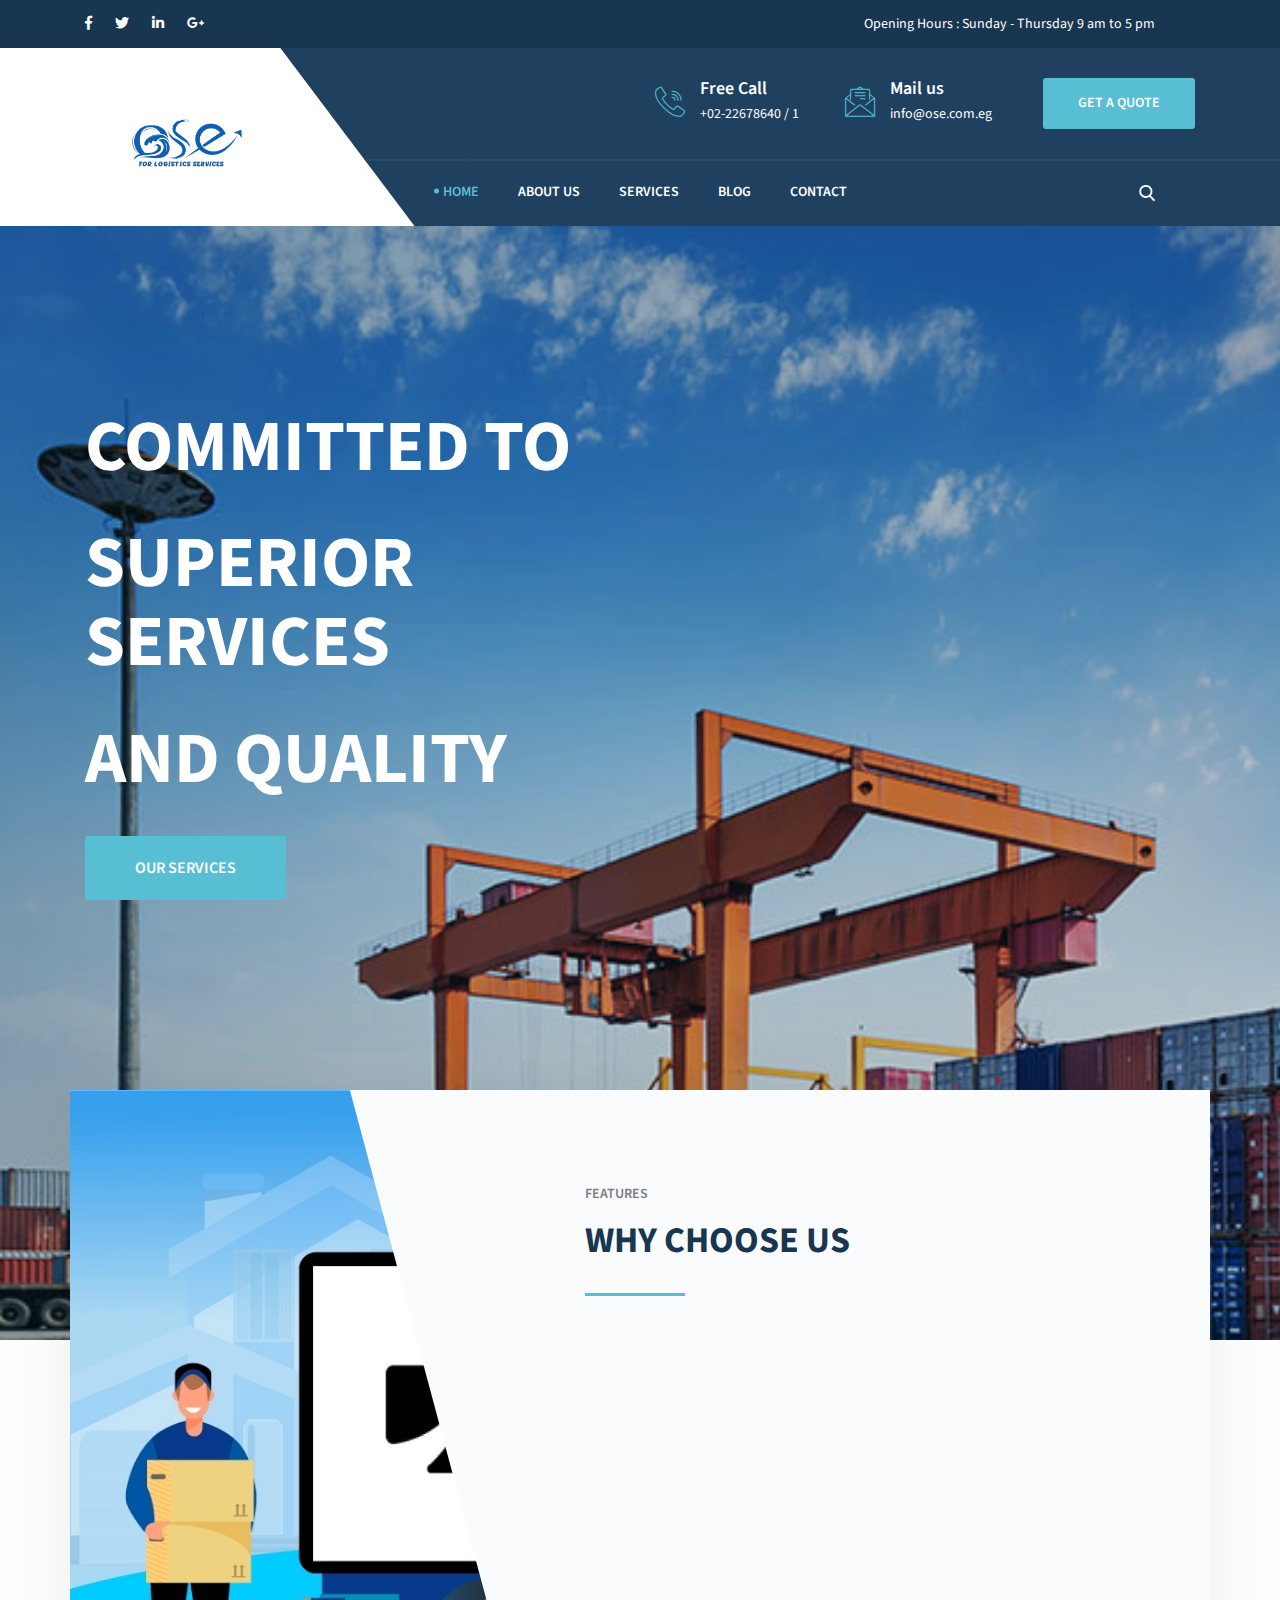
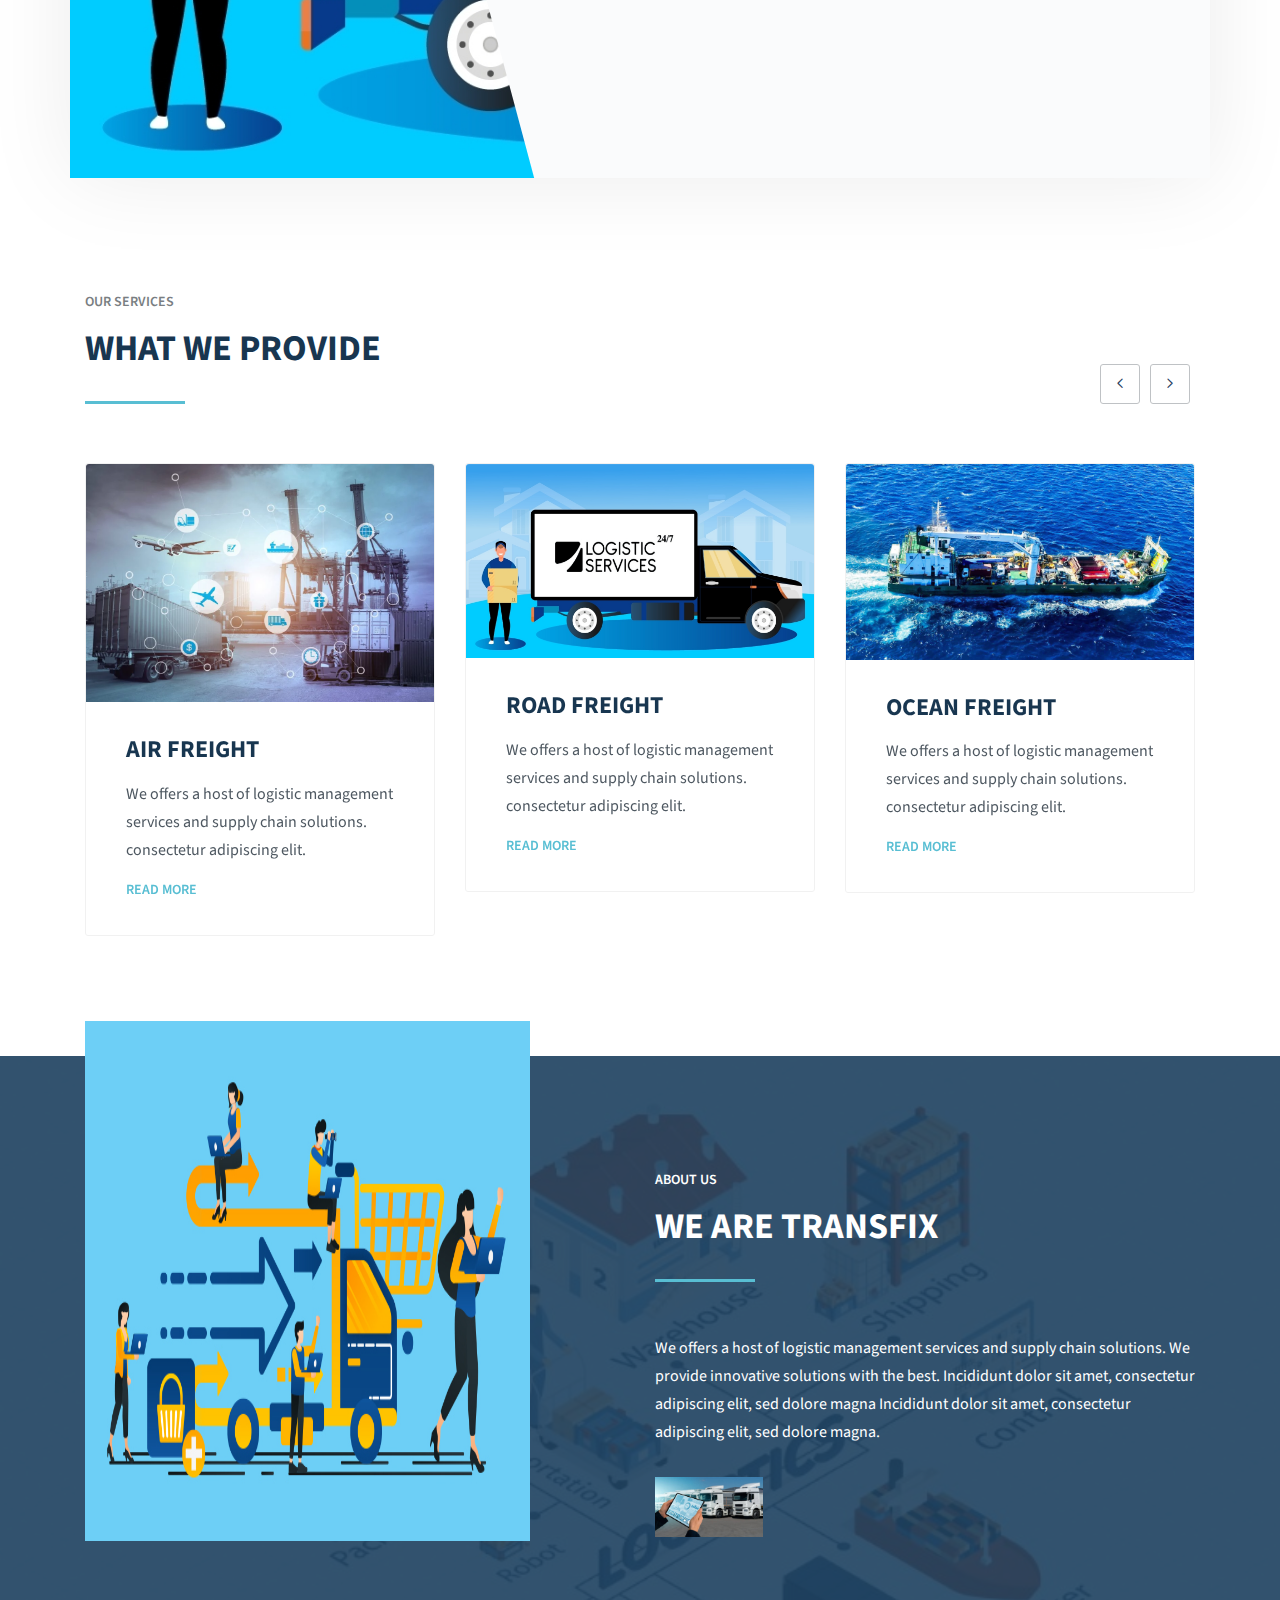
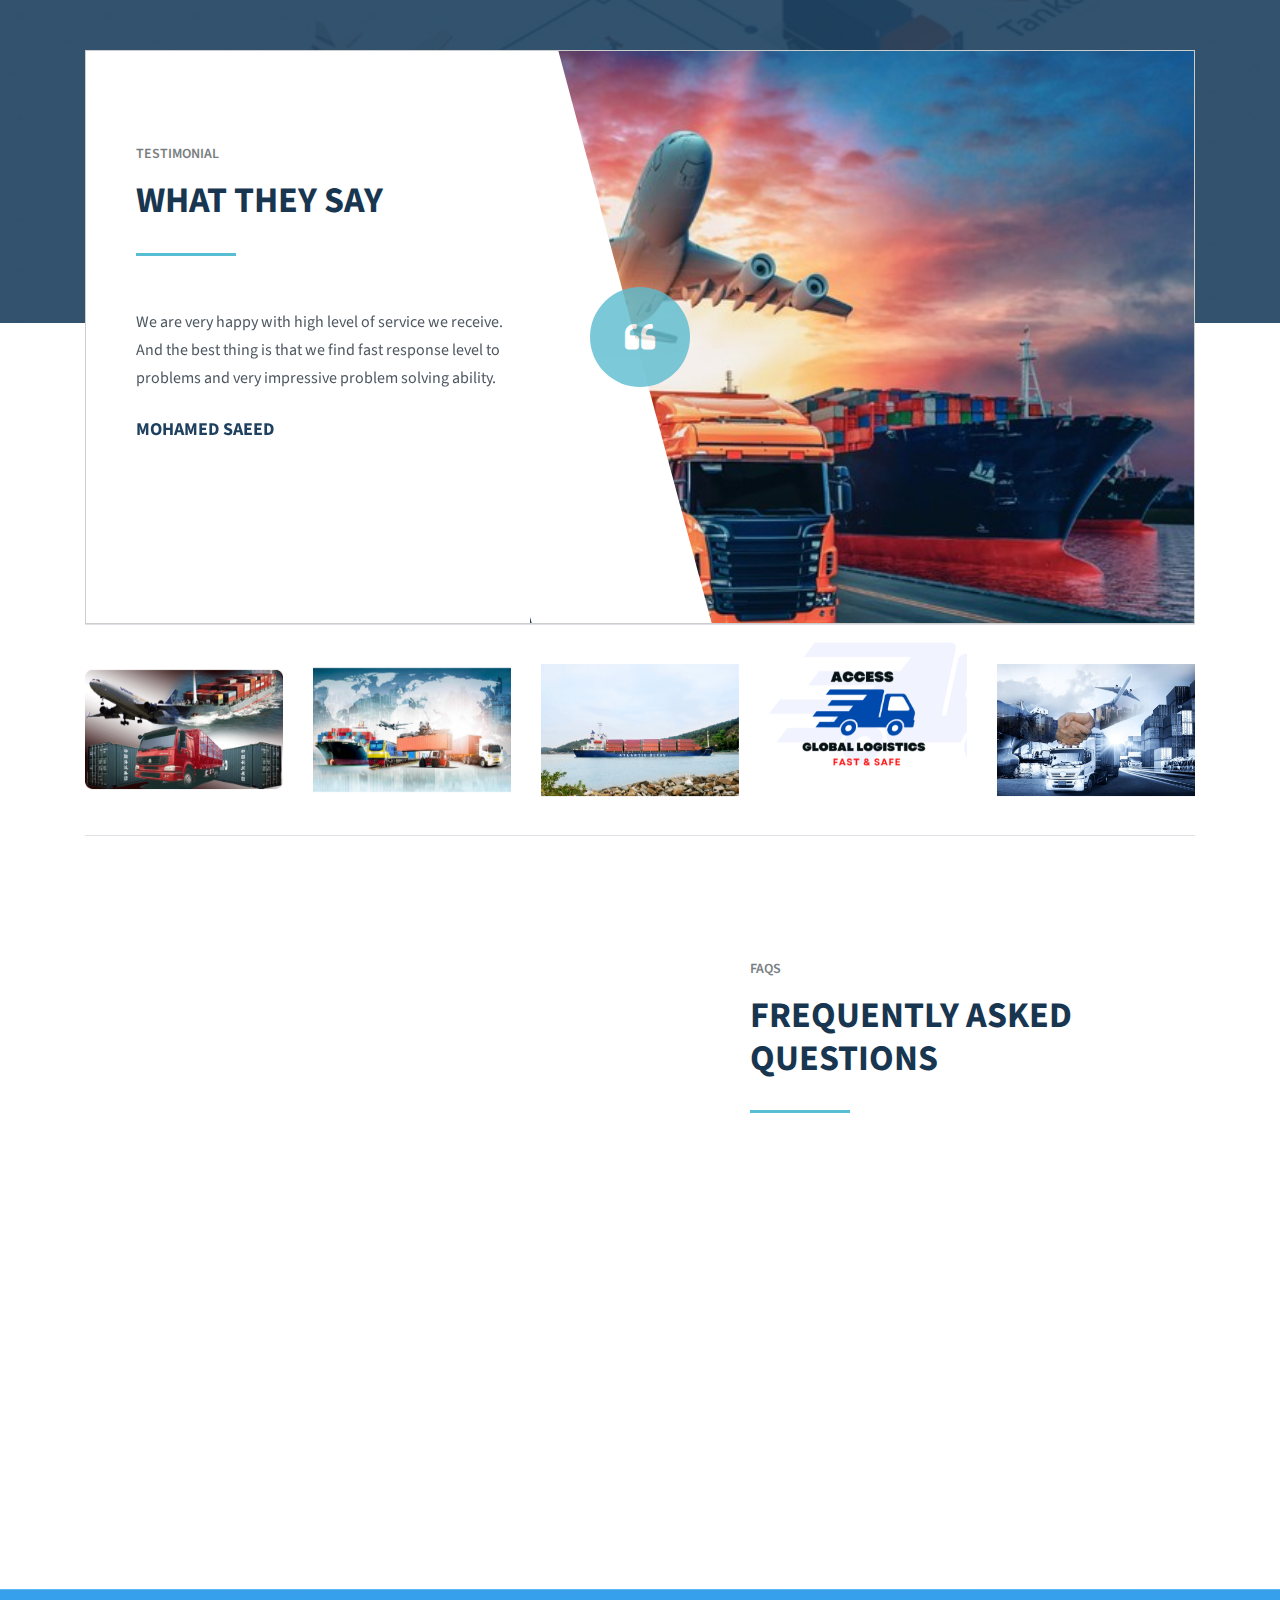
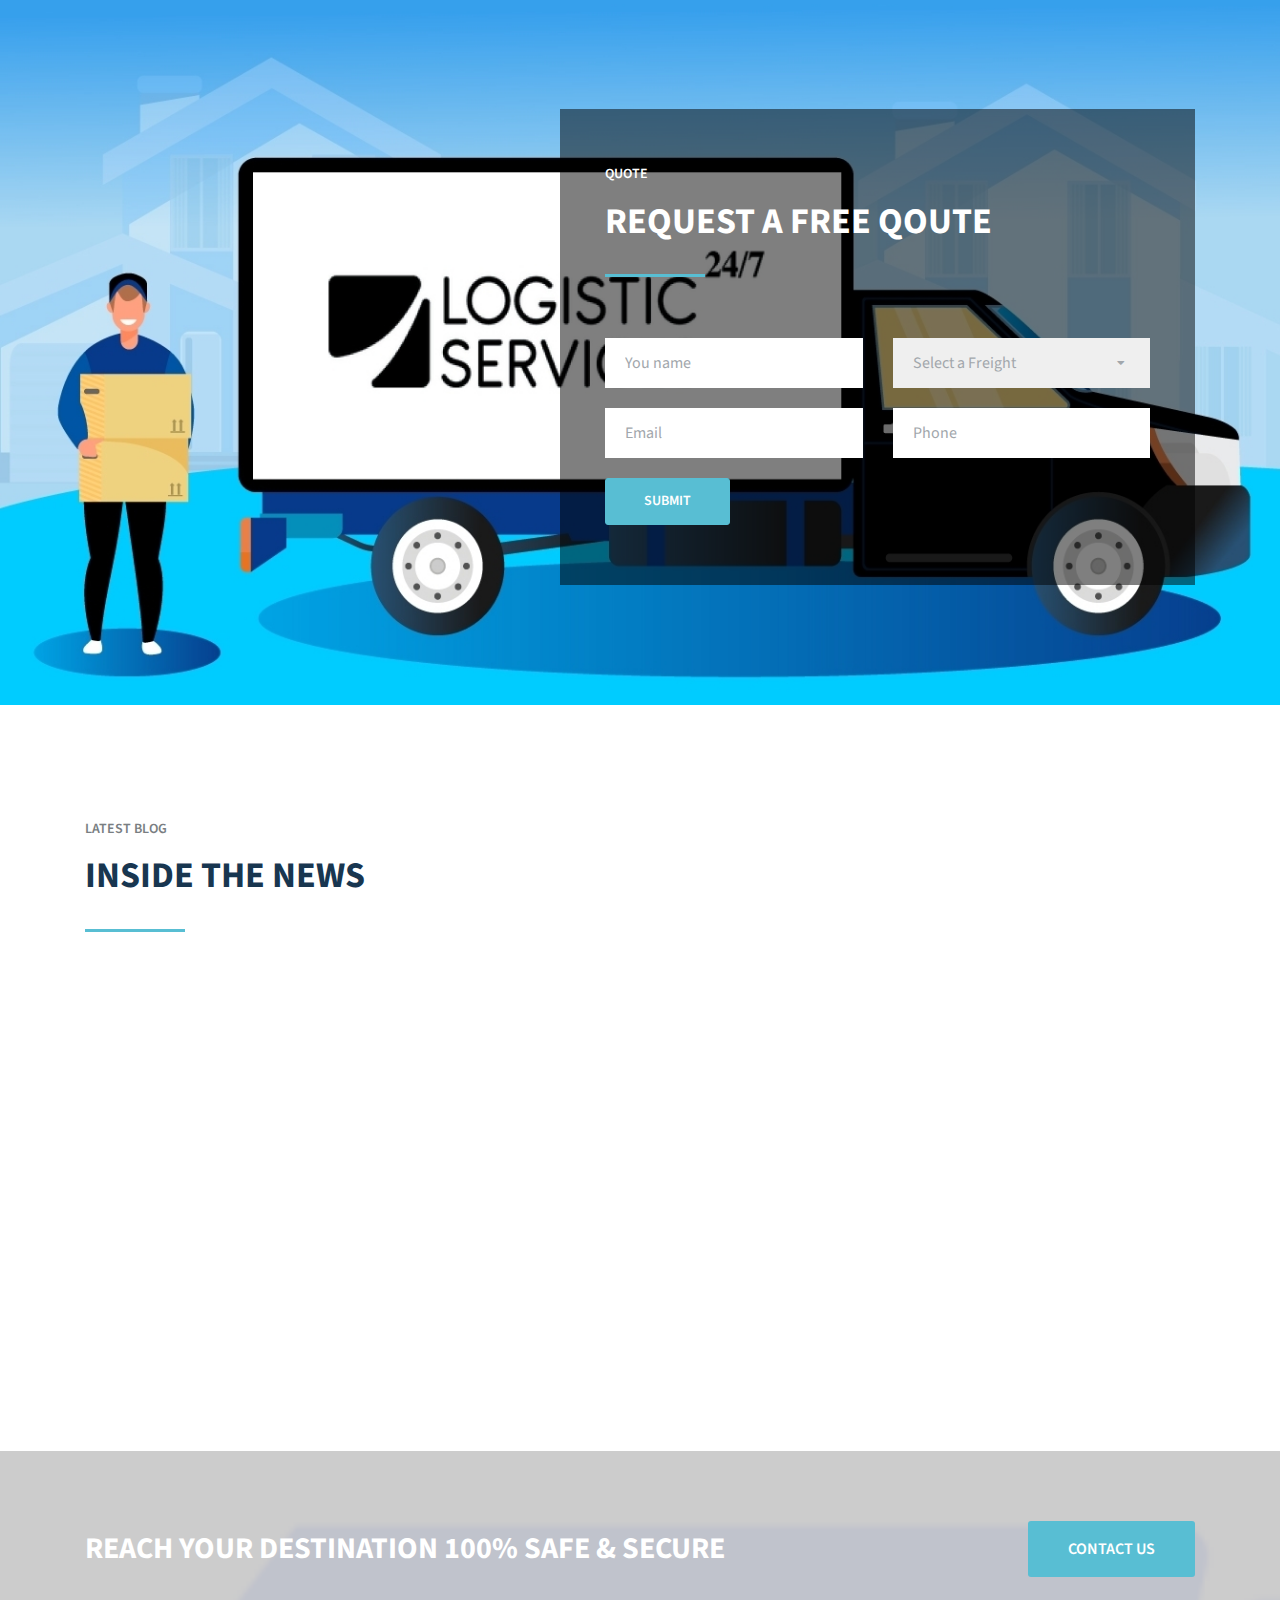
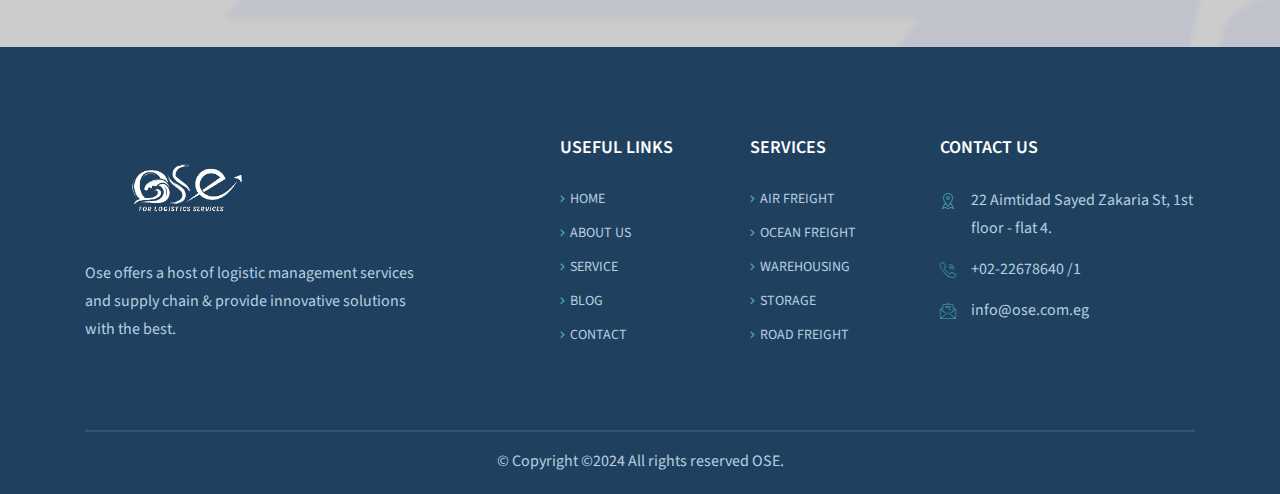
<file: index.html>
<!DOCTYPE html>
<html lang="en">
<head>
<meta http-equiv="Content-Type" content="text/html; charset=UTF-8">
<meta http-equiv="X-UA-Compatible" content="IE=edge" />
<meta http-equiv="X-UA-Compatible" content="ie=edge">
<meta name="viewport" content="width=device-width, initial-scale=1.0">
<title>Transpix - Transport & Logistic </title>
<!-- favicon -->
<link rel="shortcut icon" href="assets/img/favicon.png" type="image/x-icon">
<!-- bootstrap css -->
<link rel="stylesheet" href="assets/css/bootstrap.min.css">
<!-- fontawesome css -->
<link rel="stylesheet" href="assets/css/flaticon.css">
<!-- fontawesome css -->
<link rel="stylesheet" href="assets/css/fontawesome.min.css">
<!-- owl carousel css -->
<link rel="stylesheet" href="assets/css/owl.carousel.min.css">
<!-- owl carousel theme css -->
<link rel="stylesheet" href="assets/css/owl.theme.default.min.css">
<!-- slicknav css -->
<link rel="stylesheet" href="assets/css/slicknav.css">
<!-- animate css -->
<link rel="stylesheet" href="assets/css/animate.min.css">
<!-- main css -->
<link rel="stylesheet" href="assets/css/style.css">
<!-- responsive css -->
<link rel="stylesheet" href="assets/css/responsive.css">
<!-- jquery js -->
<script src="assets/js/jquery-3.3.1.min.js"></script>
</head>



<body>
<!--   header area start   -->
<div class="header-area">
<div class="info-bar">
<div class="container">
<div class="row">
<div class="col-lg-4 col-8">
<ul class="social-links">
<li><a href="#"><i class="fab fa-facebook-f"></i></a></li>
<li><a href="#"><i class="fab fa-twitter"></i></a></li>
<li><a href="#"><i class="fab fa-linkedin-in"></i></a></li>
<li><a href="#"><i class="fab fa-google-plus-g"></i></a></li>
</ul>
</div>
<div class="col-lg-8 col-4">
<div class="right-content">
<span class="working-time">Opening Hours : Sunday - Thursday 9 am to 5 pm</span>

</div>
</div>
</div>
</div>
</div>
<div class="support-nav-area">
<div class="container">
<div class="row">
<div class="col-lg-3 col-6">
<div class="logo-wrapper">
<div class="logo-wrapper-inner">
<a href="index.html"><img src="assets/img/com.png" style="width:100%" alt=""></a>
</div>
</div>
</div>
<div class="col-lg-9 col-6 position-lg-relative position-static">
<div class="support-bar">
<div class="row">
<div class="offset-xl-4 col-xl-8 offset-2 col-10">
<div class="row">
   <div class="col-lg-4">
      <div class="support-info">
         <div class="left-content"><i class="flaticon-call"></i></div>
         <div class="right-content">
            <div class="right-content-inner">
               <h5>Free Call</h5>
               <p>+02-22678640 / 1</p>
            </div>
         </div>
      </div>
   </div>
   <div class="col-lg-4">
      <div class="support-info">
         <div class="left-content"><i class="flaticon-email"></i></div>
         <div class="right-content">
            <h5>Mail us</h5>
            <p>info@ose.com.eg </p>
         </div>
      </div>
   </div>
   <div class="col-lg-4">
      <a href="quote.html" class="boxed-btn"><span>Get a Quote</span></a>
   </div>
</div>
</div>
</div>
</div>
<div class="navbar-area">
<div class="row">
<div class="col-lg-9 d-lg-block d-none">
<nav class="main-menu" id="mainMenu">
   <ul>
      <li class="active">
         <a href="#">Home</a>
        
      </li>
      <li>
         <a href="about.html">About Us</a>
      </li>
      <li class="">
         <a href="services.html">Services</a>
         
      </li>
      <li class="">
         <a href="blogs.html">Blog</a>
      
      </li>

     

      <li>
         <a href="contact.html">Contact</a>
      </li>
   </ul>
</nav>
</div>
<div class="col-lg-3 col-12 position-lg-relative position-static">
<div id="mobileMenu"></div>
<ul class="search-cart-area">
   <li class="search-icon"><a href="#"><i class="flaticon-search"></i></a></li>
  
</ul>
</div>
</div>
</div>
</div>
</div>
</div>
</div>
</div>
<!--   header area end   -->


<!--   search bar popup start   -->
<div class="search-popup">
<form class="search-form" action="#">
<div class="form-element"><input type="text" placeholder="Type your search keyword"></div>
</form>
<div class="search-popup-overlay" id="searchOverlay"></div>
<button class="search-close-btn" id="searchCloseBtn"><i class="fas fa-times"></i></button>
</div>
<!--   search bar popup end   -->


<!--  hero area start  -->
<div class="hero-area hero-bg">
<div class="container">
<div class="row">
<div class="col-xl-6 col-lg-8">
<div class="hero-txt">

<h1 class="wow fadeInDown" data-wow-duration="1.5s">COMMITTED TO</h1>
<h1 class="wow fadeInUp" data-wow-duration="1.5s">SUPERIOR SERVICES</h1>
<h1 class="wow fadeInUp" data-wow-duration="1.5s">AND QUALITY</h1>
<a class="wow fadeInUp boxed-btn" data-wow-duration="1.5s" href="services.html"><span> OUR SERVICES</span></a>
</div>
</div>
</div>
</div>
<div class="hero-overlay"></div>
</div>
<!--  hero area end  -->


<!--  features section start  -->
<div class="features-section">
<div class="container">
<div class="row feature-bg feature-content">
<div class="col-lg-7 offset-lg-5 pr-0">
<div class="features">
<span class="title">Features</span>
<h2 class="subtitle">WHY CHOOSE US</h2>
<div class="feature-lists">
<div class="single-feature wow fadeInUp" data-wow-duration="1s">
<div class="icon-wrapper"><i class="flaticon-customer-service"></i></div>
<div class="feature-details">
<h4>24/7 support</h4>
<p>We offers logistic management services and supply chain perspiciatis unde omnis iste natus error sit voluptat. </p>
</div>
</div>
<div class="single-feature wow fadeInUp" data-wow-duration="1s" data-wow-delay=".2s">
<div class="icon-wrapper"><i class="flaticon-email"></i></div>
<div class="feature-details">
<h4>On time delivery</h4>
<p>We offers logistic management services and supply chain perspiciatis unde omnis iste natus error sit voluptat. </p>
</div>
</div>
<div class="single-feature wow fadeInUp" data-wow-duration="1s" data-wow-delay=".4s">
<div class="icon-wrapper"><i class="flaticon-worldwide"></i></div>
<div class="feature-details">
<h4>global service</h4>
<p>We offers logistic management services and supply chain perspiciatis unde omnis iste natus error sit voluptat.</p>
</div>
</div>
</div>
</div>
</div>
</div>
</div>
</div>
<!--  features section end  -->


<!--  service section start  -->
<div class="service-section">
<div class="container">
<span class="title">Our Services</span>
<h2 class="subtitle">WHAT WE PROVIDE</h2>
<div class="service-carousel owl-carousel owl-theme">
<div class="single-service">
<div class="img-wrapper">
<img src="assets/img/logistics1.png" alt="">
</div>
<div class="service-txt">
<h4 class="service-title">Air Freight</h4>
<p class="service-para">We offers a host of logistic management services and supply chain solutions. consectetur adipiscing elit.</p>
<a href="service-details.html" class="readmore">Read More</a>
</div>
</div>
<div class="single-service">
<div class="img-wrapper">
<img src="assets/img/service1.jpg" alt="">
</div>
<div class="service-txt">
<h4 class="service-title">Road Freight</h4>
<p class="service-para">We offers a host of logistic management services and supply chain solutions. consectetur adipiscing elit.</p>
<a href="service-details.html" class="readmore">Read More</a>
</div>
</div>
<div class="single-service">
<div class="img-wrapper">
<img src="assets/img/logitcs7.jpg" alt="">
</div>
<div class="service-txt">
<h4 class="service-title">Ocean Freight</h4>
<p class="service-para">We offers a host of logistic management services and supply chain solutions. consectetur adipiscing elit.</p>
<a href="service-details.html" class="readmore">Read More</a>
</div>
</div>
<div class="single-service">
<div class="img-wrapper">
<img src="assets/img/logitcs8.jpg" alt="">
</div>
<div class="service-txt">
<h4 class="service-title">Warhousing</h4>
<p class="service-para">We offers a host of logistic management services and supply chain solutions. consectetur adipiscing elit.</p>
<a href="service-details.html" class="readmore">Read More</a>
</div>
</div>
</div>
</div>
</div>
<!--  service section end  -->


<!--  about section start  -->
<div class="about-section about-bg">
<div class="container">
<div class="row">
<div class="col-lg-5">
<img class="ceo-pic" src="assets/img/about2.jpg" style="height:60%;" alt="">
</div>
<div class="col-lg-6 offset-lg-1">
<div class="comment-content">
<span class="title">About Us</span>
<h2 class="subtitle">WE ARE TRANSFIX</h2>
<p class="comment">We offers a host of logistic management services and supply chain solutions. We provide innovative solutions with the best.  Incididunt dolor sit amet, consectetur adipiscing elit, sed dolore magna Incididunt dolor sit amet, consectetur adipiscing elit, sed dolore magna. </p>
<div class="ceo-details">
<img src="assets/img/about3.jpg" style="width:20%;" alt="">

</div>
</div>
</div>
</div>
</div>
<div class="about-overlay"></div>
</div>
<!--  about section end  -->


<!--  Testimonial section start  -->
<div class="testimonial-section">
<div class="container">
<div class="testimonial-container">
<div class="row">
<div class="col-lg-5">
<div class="testimonial">
<span class="title">Testimonial</span>
<h2 class="subtitle">WHAT THEY SAY</h2>
<div class="testimonial-carousel owl-carousel owl-theme">
<div class="single-testimonial">
<p>We are very happy with high level of service we receive. And the best thing is that we find fast response level to problems and very impressive problem solving ability.</p>
<h5>Mohamed Saeed</h5>
<span></span>
</div>
<div class="single-testimonial">
<p>We would like to thank everyone in OSE for logistics team especially during the past period and we know that it was so hard due to the trucker’s sit-in & bad weather and we appreciate your exceptional performance for providing everything on time regarding this Period. Thank you Heroes.  </p>
<h5>Esmaeel Abd Elwhab</h5>
<span></span>
</div>
<div class="single-testimonial">
<p>We consider OSE for logistics to be almost our partners. They handle all our work from import to export. Their troubleshooting and response to problems is really fast and we can rely on them. </p>
<h5>Maged Thabet</h5>
<span></span>
</div>
</div>
</div>
</div>
<div class="col-lg-7">
<div class="free-space"></div>
</div>
</div>
<div class="quote-icon">
<i class="flaticon-quote-left"></i>
</div>
</div>
</div>
</div>
<!--  Testimonial section end  -->


<!--   partner section start    -->
<div class="partner-section">
<div class="container">
<div class="row">
<div class="col-md-12">
<div class="partner-carousel owl-carousel owl-theme border-bottom border-top-lg-0 border-top">
<div class="single-partner-item">
<div class="outer">
<div class="inner">
<img src="assets/img/test2.png" alt="">
</div>
</div>
</div>
<div class="single-partner-item">
<div class="outer">
<div class="inner">
<img src="assets/img/test3.jpg" alt="">
</div>
</div>
</div>
<div class="single-partner-item">
<div class="outer">
<div class="inner">
<img src="assets/img/test4.jpg" alt="">
</div>
</div>
</div>
<div class="single-partner-item">
<div class="outer">
<div class="inner">
<img src="assets/img/test5.png" alt="">
</div>
</div>
</div>
<div class="single-partner-item">
<div class="outer">
<div class="inner">
<img src="assets/img/test6.jpg" alt="">
</div>
</div>
</div>
</div>
</div>
</div>
</div>
</div>
<!--   partner section end    -->


<!--   faq section start    -->
<div class="faq-section">
<div class="container">
<div class="row">
<div class="col-xl-6 col-lg-7">
<div class="targets">
<div class="box wow fadeInUp" data-wow-duration="1.5s">
<div class="icon-wrapper"><i class="flaticon-external-link-square-with-an-arrow-in-right-diagonal"></i></div>
<div class="box-details">
<h4>Our mission</h4>
<p>We offers a host of logistic management services and supply chain solutions. consectetur adipiscing elit. Sed ut perspiciatis unde omnis iste natus error sit voluptatem accusantium doloremque laudantium</p>
</div>
</div>
<div class="box wow fadeInUp" data-wow-duration="1.5s" data-wow-delay=".2s">
<div class="icon-wrapper"><i class="flaticon-check"></i></div>
<div class="box-details">
<h4>Our Vision</h4>
<p>We offers a host of logistic management services and supply chain solutions. consectetur adipiscing elit. Sed ut perspiciatis unde omnis iste natus error sit voluptatem accusantium doloremque laudantium</p>
</div>
</div>
</div>
</div>
<div class="offset-xl-1 col-xl-5 col-lg-5 faqs">
<span class="title">FAQS</span>
<h2 class="subtitle">FREQUENTLY ASKED QUESTIONS</h2>
<div class="accordion" id="accordionExample">
<div class="card wow fadeInUp" data-wow-duration="1s">
<div class="card-header" id="headingOne">
<h2 class="mb-0">
<button class="btn btn-link collapsed btn-block text-left" type="button" data-toggle="collapse" data-target="#collapseOne" aria-expanded="false" aria-controls="collapseOne">
Why choose this?                         
</button>
</h2>
</div>
<div id="collapseOne" class="collapse" aria-labelledby="headingOne" data-parent="#accordionExample">
<div class="card-body">
They offers a host of logistic management services and supply chain . We provide innovative solutions with the best.  tempor incididunt ut labore et dolor  empor tempor incididunt innovative solutions 
</div>
</div>
</div>
<div class="card wow fadeInUp" data-wow-duration="1s" data-wow-delay=".2s">
<div class="card-header" id="headingTwo">
<h2 class="mb-0">
<button class="btn btn-link collapsed btn-block text-left" type="button" data-toggle="collapse" data-target="#collapseTwo" aria-expanded="false" aria-controls="collapseTwo">
Is it costly?
</button>
</h2>
</div>
<div id="collapseTwo" class="collapse" aria-labelledby="headingTwo" data-parent="#accordionExample">
<div class="card-body">
They offers a host of logistic management services and supply chain . We provide innovative solutions with the best.  tempor incididunt ut labore et dolor  empor tempor incididunt innovative solutions 
</div>
</div>
</div>
<div class="card wow fadeInUp" data-wow-duration="1s" data-wow-delay=".4s">
<div class="card-header" id="headingThree">
<h2 class="mb-0">
<button class="btn btn-link collapsed btn-block text-left" type="button" data-toggle="collapse" data-target="#collapseThree" aria-expanded="false" aria-controls="collapseThree">
When usally product reach
</button>
</h2>
</div>
<div id="collapseThree" class="collapse" aria-labelledby="headingThree" data-parent="#accordionExample">
<div class="card-body">
They offers a host of logistic management services and supply chain . We provide innovative solutions with the best.  tempor incididunt ut labore et dolor  empor tempor incididunt innovative solutions
</div>
</div>
</div>
</div>
</div>
</div>
</div>
</div>
<!--   faq section end    -->


<!--   quote section start    -->
<div class="quote-section quote-bg">
<div class="container">
<div class="row">
<div class="offset-lg-5 col-lg-7">
<div class="quote-form-section">
<span class="title">Quote</span>
<h2 class="subtitle">Request a free qoute</h2>
<form action="#">
<div class="row">
<div class="col-lg-6">
<div class="form-element"><input name="name" type="text" placeholder="You name"></div>
</div>
<div class="col-lg-6">
<div class="form-element">
   <div class="select-wrapper">
      <select name="freight">
         <option value="" selected disabled>Select a Freight</option>
         <option value="">Air Freight</option>
         <option value="">Ocean Freight</option>
         <option value="">Road Freight</option>
      </select>
   </div>
</div>
</div>
<div class="col-lg-6">
<div class="form-element"><input name="email" type="email" placeholder="Email"></div>
</div>
<div class="col-lg-6">
<div class="form-element"><input name="phone" type="text" placeholder="Phone"></div>
</div>
<div class="col-lg-12">
<div class="form-element mb-0"><button type="submit"><span>Submit</span></button></div>
</div>
</div>
</form>
</div>
</div>
</div>
</div>
</div>
<!--   quote section end    -->


<!--   news section start    -->
<div class="news-section">
<div class="container">
<span class="title">Latest blog</span>
<h2 class="subtitle">Inside The News</h2>
<div class="row">
<div class="col-lg-4 col-md-6">
<div class="single-news wow fadeInRight" data-wow-duration="1.5s">
<img src="assets/img/logitcs7.jpg" alt="">
<div class="news-txt">
<span class="date">November 05, 2018  -  BY Admin</span>
<a href="blogs.html" class="title">
<h3>Flexible shipping are increasing day by day gradually...</h3>
</a>
<a class="readmore" href="index.html">Read More</a>
</div>
</div>
</div>
<div class="col-lg-4 col-md-6">
<div class="single-news wow fadeInRight" data-wow-duration="1.5s" data-wow-delay=".2s">
<img src="assets/img/logitcs8.jpg" alt="">
<div class="news-txt">
<span class="date">November 05, 2018  -  BY Admin</span>
<a href="blogs.html" class="title">
<h3>Big warehouse are most friendly for  new shipping..</h3>
</a>
<a class="readmore" href="index.html">Read More</a>
</div>
</div>
</div>
<div class="col-lg-4 col-md-6">
<div class="single-news wow fadeInRight" data-wow-duration="1.5s" data-wow-delay=".4s">
<img src="assets/img/logistics2.jpg" alt="">
<div class="news-txt">
<span class="date">November 05, 2018  -  BY Admin</span>
<a href="blogs.html" class="title">
<h3>Keep your product in storage for long time...</h3>
</a>
<a class="readmore" href="index.html">Read More</a>
</div>
</div>
</div>
</div>
</div>
</div>
<!--   news section end    -->


<!--   cta section start    -->
<div class="cta-section cta-bg">
<div class="container">
<div class="cta-container">
<div class="row align-items-center">
<div class="col-lg-9">
<h2 class="mb-lg-0 text-center text-lg-left">Reach your destination 100% safe & secure</h2>
</div>
<div class="col-lg-3 text-center text-lg-right">
<a href="contact.html" class="boxed-btn"><span>Contact Us</span></a>
</div>
</div>
</div>
</div>
<div class="cta-overlay"></div>
</div>
<!--   cta section end    -->


<!--   footer section start    -->
<footer>
<div class="container">
<div class="top-footer">
<div class="row">
<div class="col-xl-4 col-lg-4">
<div class="logo-wrapper"><img src="assets/img/sadsadas.png" style="width: 100%;"  alt=""></div>
<p>Ose offers a host of logistic management services and supply chain & provide innovative solutions with the best. </p>
</div>
<div class="offset-xl-1 col-xl-2 col-lg-2">
<h4>Useful Links</h4>
<ul class="userful-links">
<li><a href="index.html">Home</a></li>
<li><a href="about.html">About us</a></li>
<li><a href="services.html">Service</a></li>
<li><a href="blogs.html">Blog</a></li>
<li><a href="contact.html">Contact</a></li>
</ul>
</div>
<div class="col-xl-2 col-lg-2">
<h4>Services</h4>
<ul class="userful-links">
<li><a href="#">Air Freight</a></li>
<li><a href="#">OCEAN Freight</a></li>
<li><a href="#">WAREHOUSING</a></li>
<li><a href="#">STORAGE</a></li>
<li><a href="#">ROAD Freight</a></li>
</ul>
</div>
<div class="col-xl-3 col-lg-4">
<h4>Contact Us</h4>
<div class="footer-contact">
<div class="contact-info">
<div class="icon-wrapper"><i class="flaticon-placeholder"></i></div>
<p>22 Aimtidad Sayed Zakaria St,
1st floor - flat 4.</p>
</div>
<div class="contact-info">
<div class="icon-wrapper"><i class="flaticon-call"></i></div>
<p>+02-22678640 /1</p>
</div>
<div class="contact-info">
<div class="icon-wrapper"><i class="flaticon-email"></i></div>
<p>info@ose.com.eg</p>
</div>
</div>
</div>
</div>
</div>
<div class="bottom-footer">
<p class="text-center">© Copyright ©2024 All rights reserved OSE.</p>
</div>
</div>
</footer>
<!--   footer section end    -->


<!-- preloader section start -->
<div class="loader-container">
<span class="loader">
<span class="loader-inner"></span>
</span>
</div>
<!-- preloader section end -->


<!-- back to top area start -->
<div class="back-to-top">
<i class="fas fa-chevron-up"></i>
</div>
<!-- back to top area end -->



<!-- popper js -->
<script src="assets/js/popper.min.js"></script>
<!-- bootstrap js -->
<script src="assets/js/bootstrap.min.js"></script>
<!-- owl carousel js -->
<script src="assets/js/owl.carousel.min.js"></script>
<!-- isotope js -->
<script src="assets/js/isotope.pkgd.min.js"></script>
<!-- slicknav js -->
<script src="assets/js/jquery.slicknav.min.js"></script>
<!-- wow js -->
<script src="assets/js/wow.min.js"></script>
<!-- main js -->
<script src="assets/js/main.js"></script>
</body>
</html>
</file>
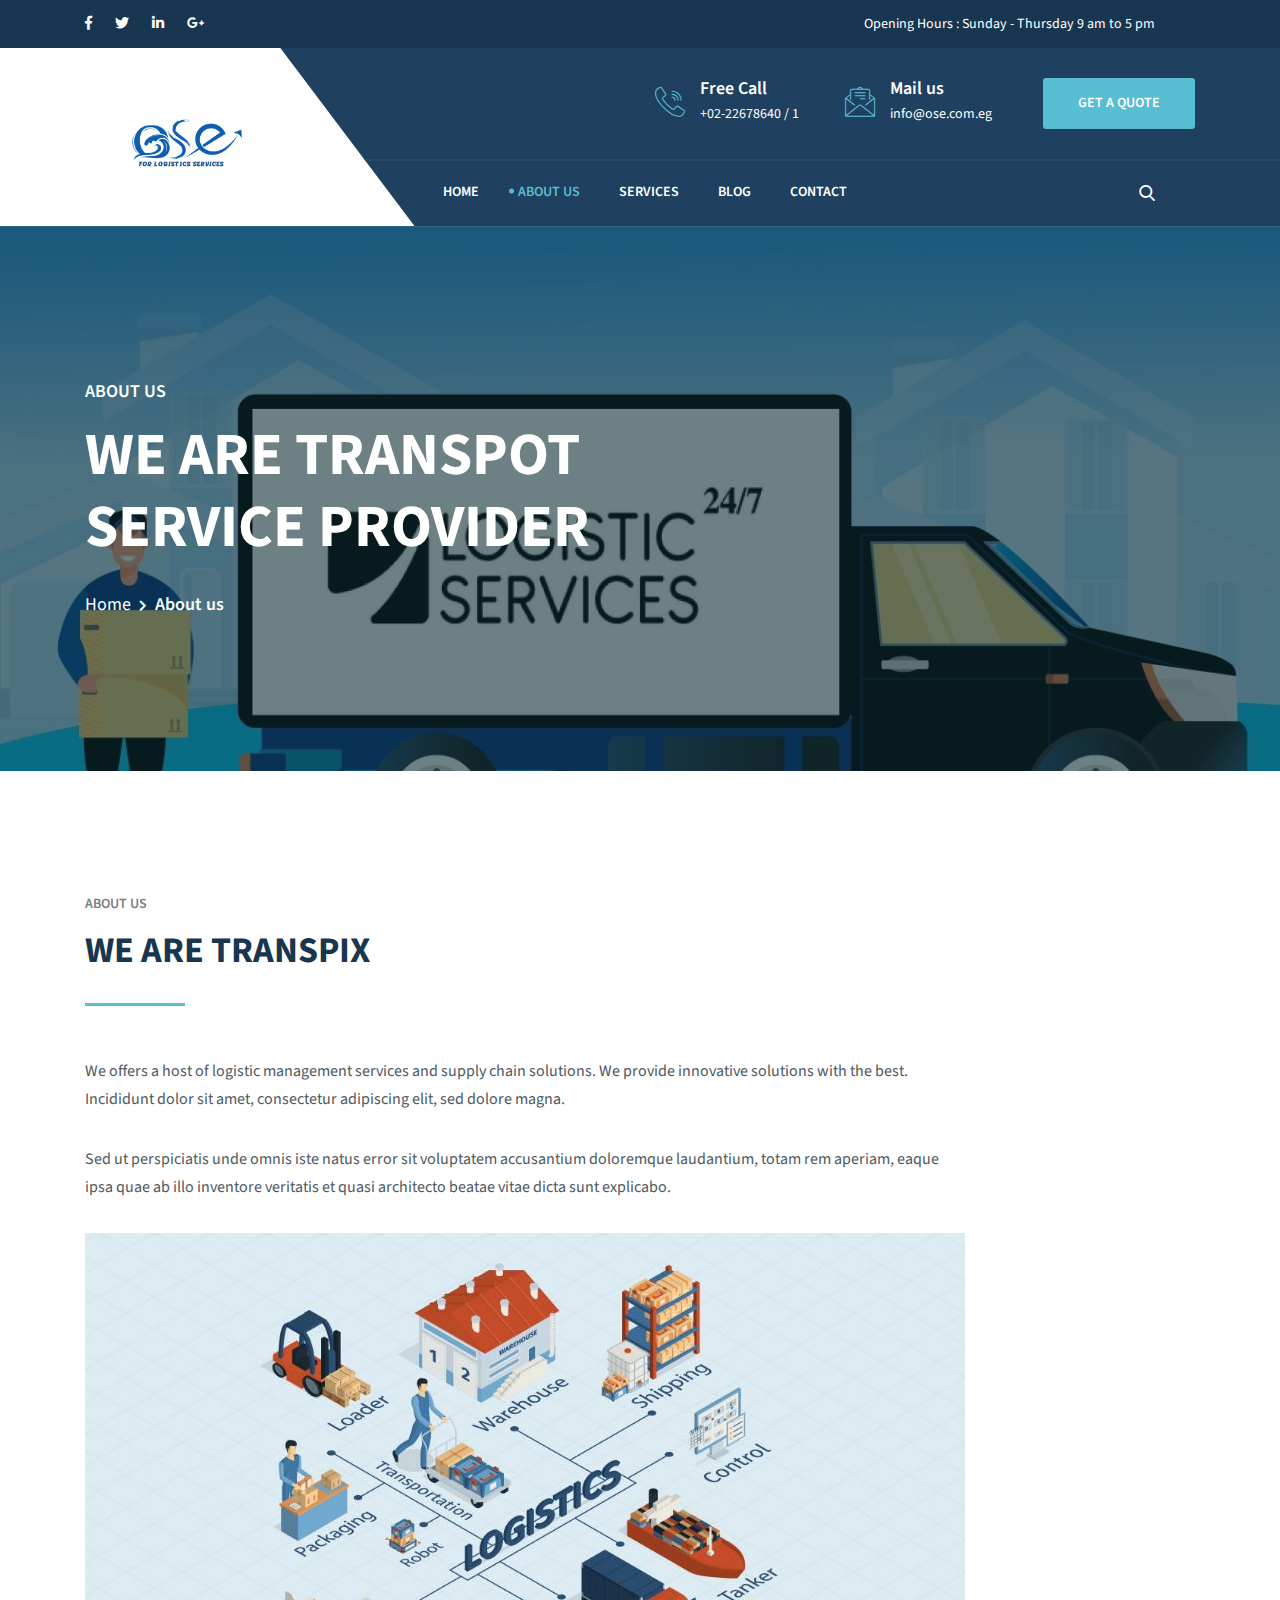
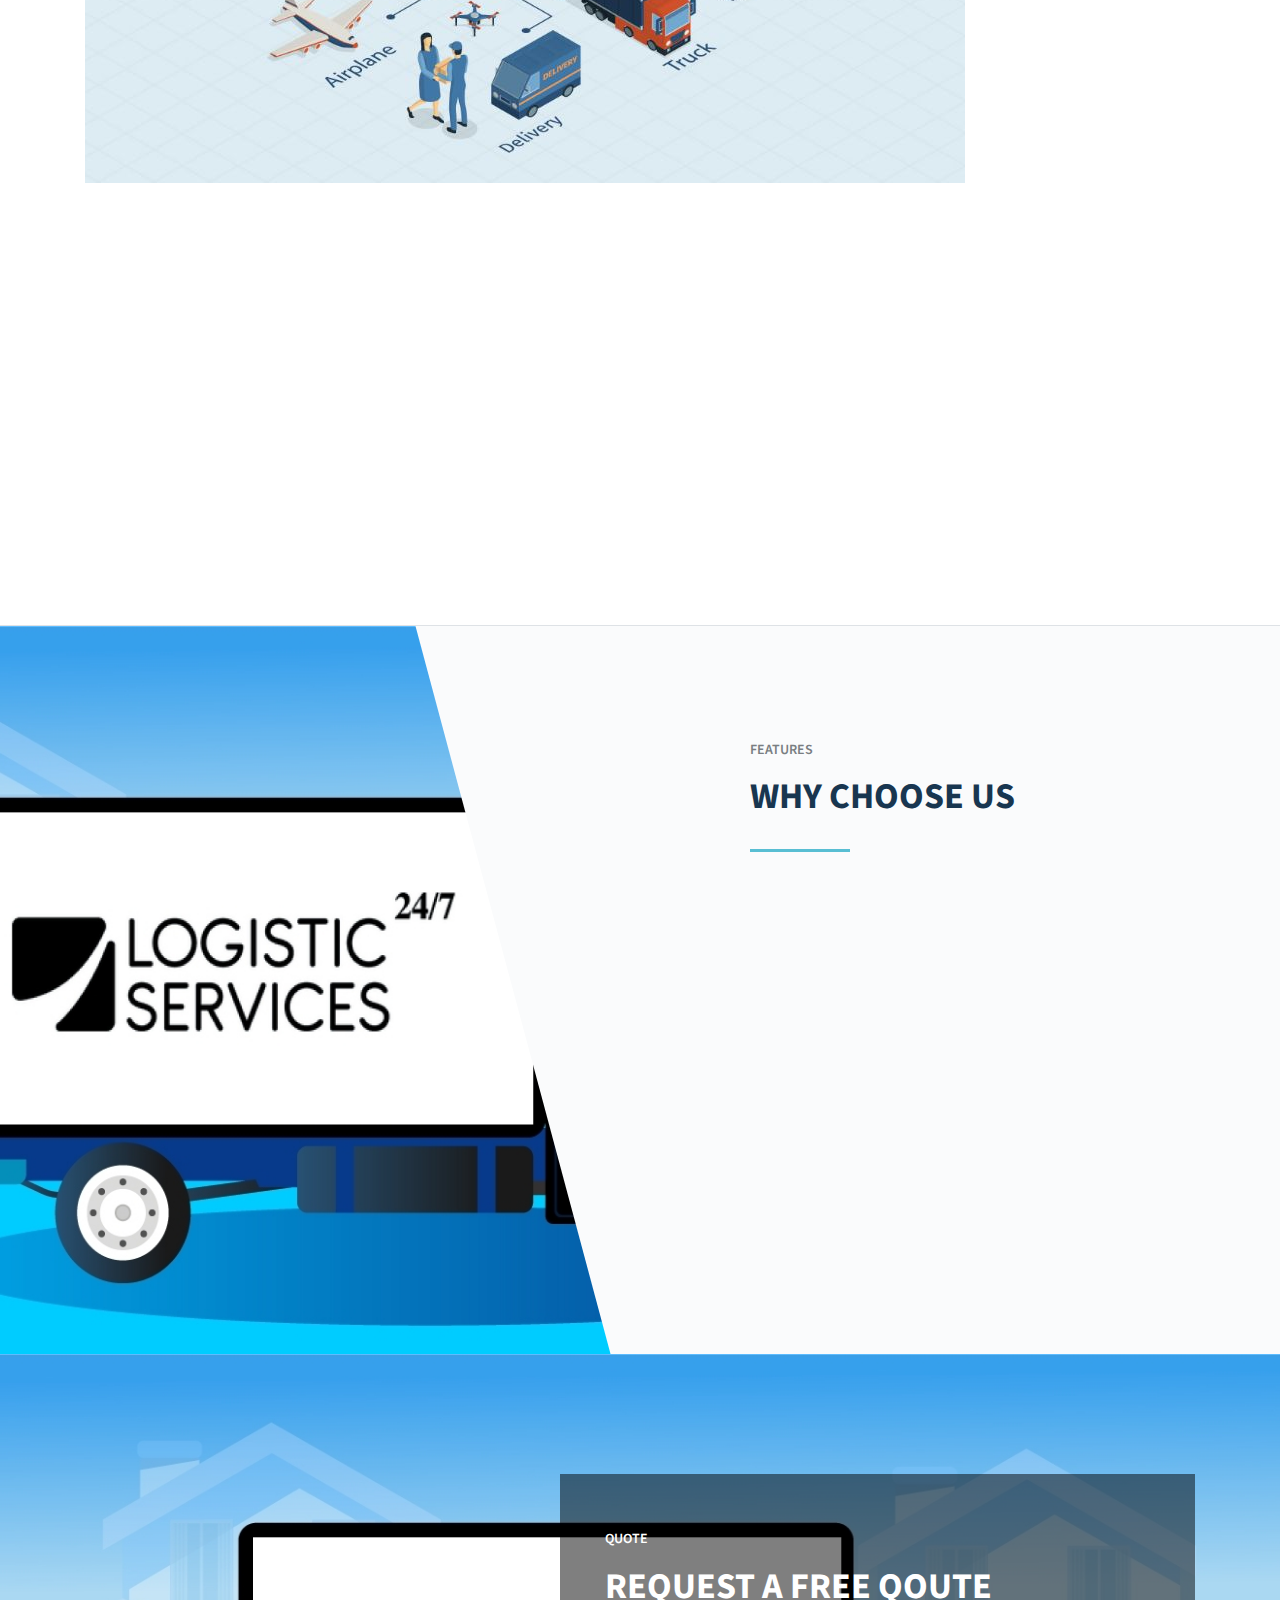
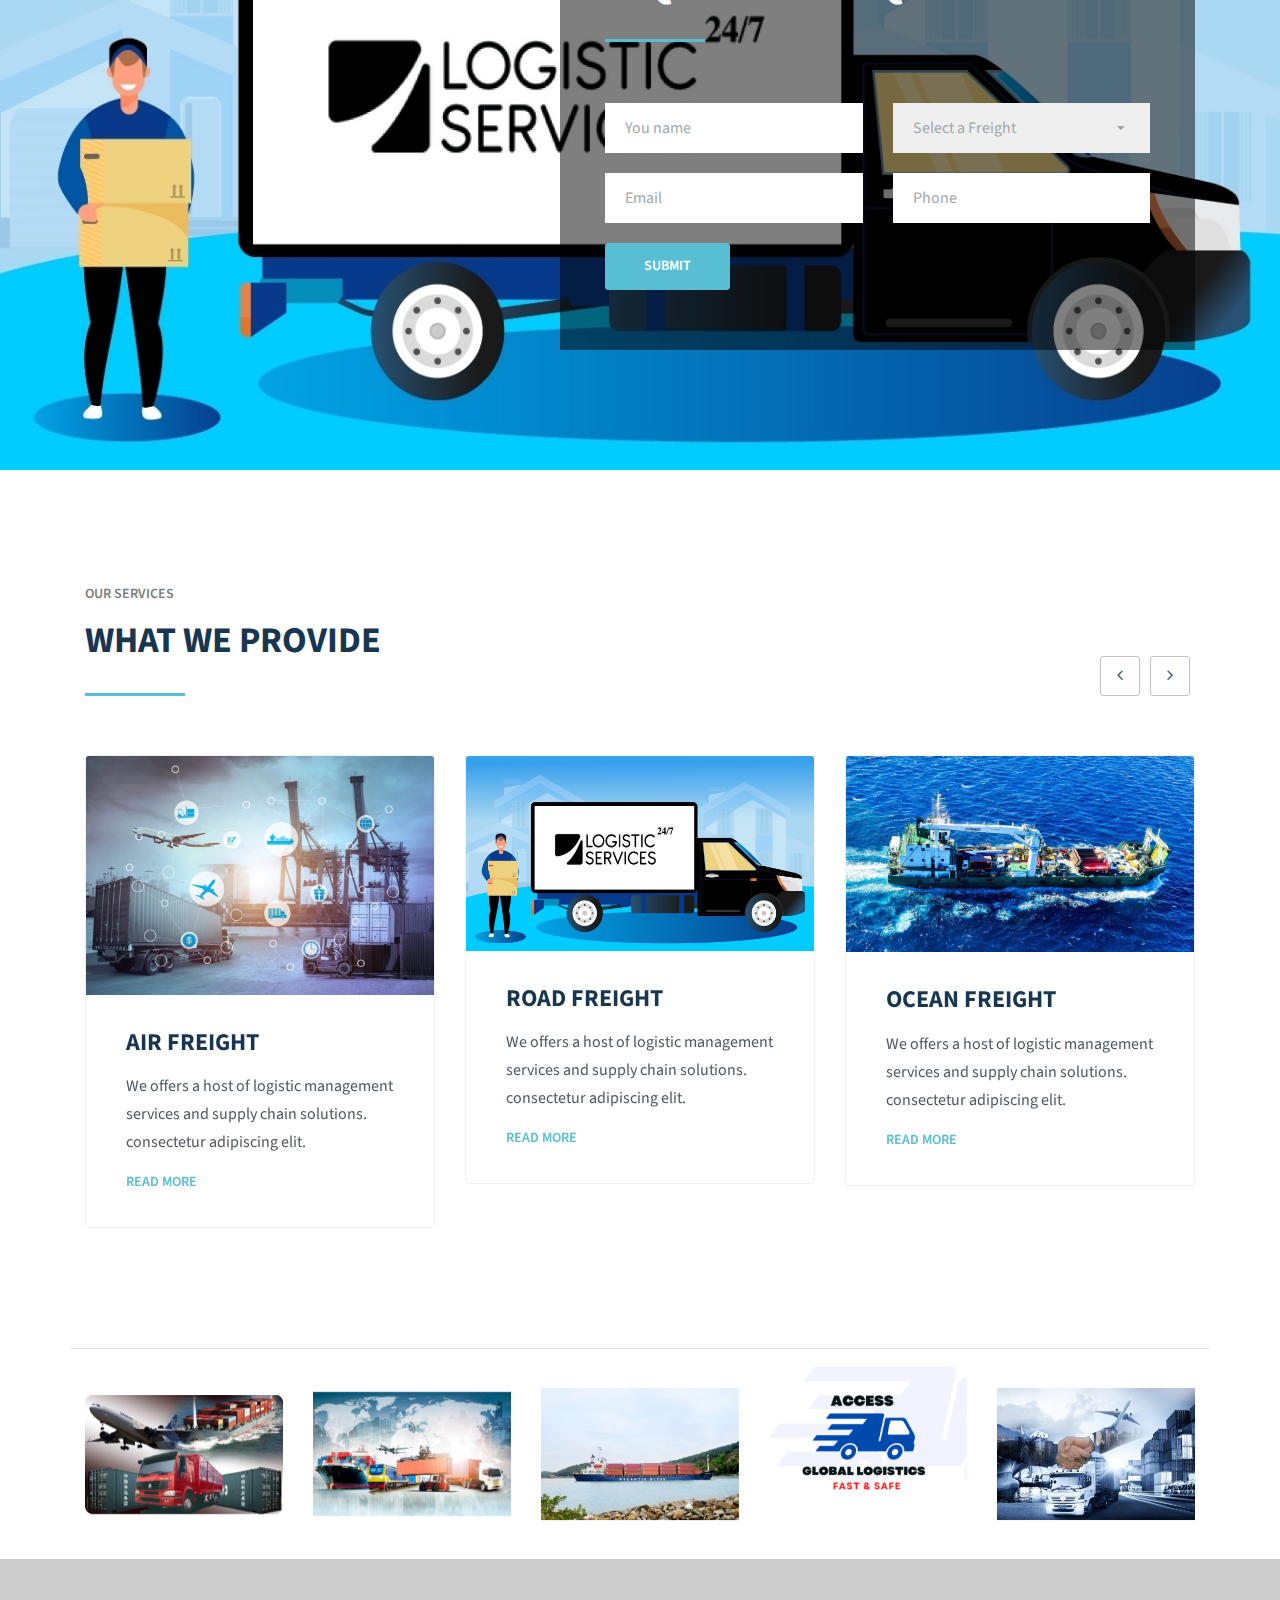
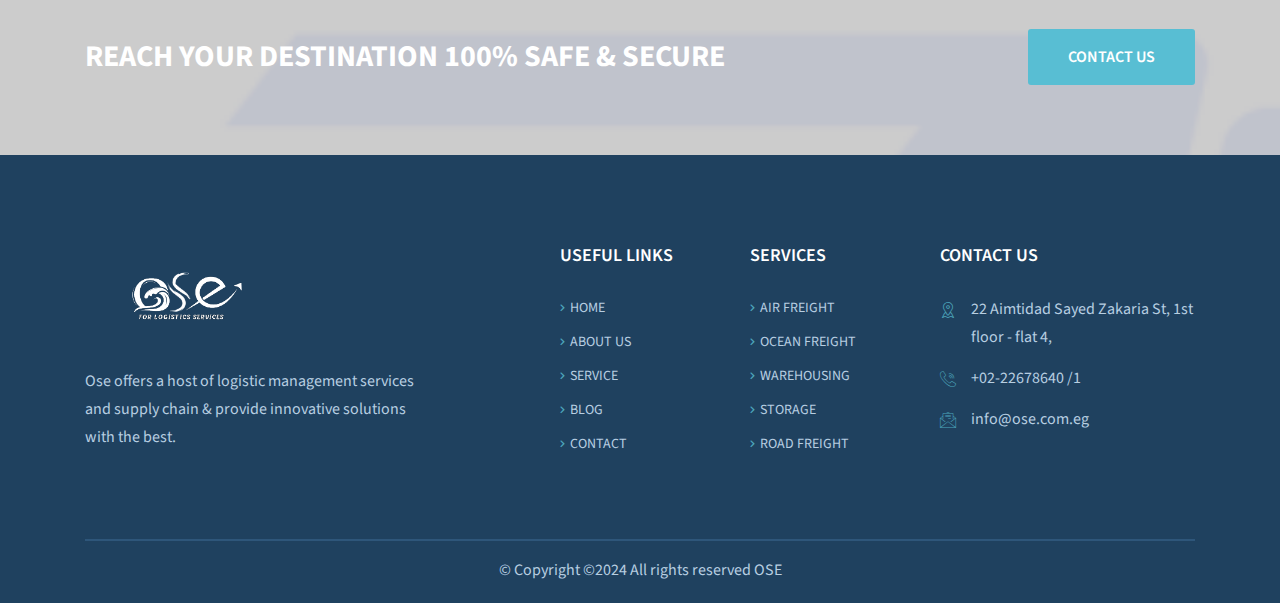
<file: about.html>
<!DOCTYPE html>
<html lang="en">
<head>
<meta http-equiv="Content-Type" content="text/html; charset=UTF-8">
<meta http-equiv="X-UA-Compatible" content="IE=edge" />
<meta http-equiv="X-UA-Compatible" content="ie=edge">
<meta name="viewport" content="width=device-width, initial-scale=1.0">
<title>Transpix - Transport & Logistic </title>
<!-- favicon -->
<link rel="shortcut icon" href="assets/img/favicon.png" type="image/x-icon">
<!-- bootstrap css -->
<link rel="stylesheet" href="assets/css/bootstrap.min.css">
<!-- fontawesome css -->
<link rel="stylesheet" href="assets/css/flaticon.css">
<!-- fontawesome css -->
<link rel="stylesheet" href="assets/css/fontawesome.min.css">
<!-- owl carousel css -->
<link rel="stylesheet" href="assets/css/owl.carousel.min.css">
<!-- owl carousel theme css -->
<link rel="stylesheet" href="assets/css/owl.theme.default.min.css">
<!-- slicknav css -->
<link rel="stylesheet" href="assets/css/slicknav.css">
<!-- animate css -->
<link rel="stylesheet" href="assets/css/animate.min.css">
<!-- main css -->
<link rel="stylesheet" href="assets/css/style.css">
<!-- responsive css -->
<link rel="stylesheet" href="assets/css/responsive.css">
<!-- jquery js -->
<script src="assets/js/jquery-3.3.1.min.js"></script>
</head>



<body>
<!--   header area start   -->
<div class="header-area">
<div class="info-bar">
<div class="container">
<div class="row">
<div class="col-lg-4 col-8">
<ul class="social-links">
<li><a href="#"><i class="fab fa-facebook-f"></i></a></li>
<li><a href="#"><i class="fab fa-twitter"></i></a></li>
<li><a href="#"><i class="fab fa-linkedin-in"></i></a></li>
<li><a href="#"><i class="fab fa-google-plus-g"></i></a></li>
</ul>
</div>
<div class="col-lg-8 col-4">
<div class="right-content">
<span class="working-time">Opening Hours : Sunday - Thursday 9 am to 5 pm</span>

</div>
</div>
</div>
</div>
</div>
<div class="support-nav-area">
<div class="container">
<div class="row">
<div class="col-lg-3 col-6">
<div class="logo-wrapper">
<div class="logo-wrapper-inner">
<a href="index.html"><img src="assets/img/com.png" style="width:100%" alt=""></a>
</div>
</div>
</div>
<div class="col-lg-9 col-6 position-lg-relative position-static">
<div class="support-bar">
<div class="row">
<div class="offset-xl-4 col-xl-8 offset-2 col-10">
<div class="row">
<div class="col-lg-4">
   <div class="support-info">
      <div class="left-content"><i class="flaticon-call"></i></div>
      <div class="right-content">
         <div class="right-content-inner">
            <h5>Free Call</h5>
            <p>+02-22678640 / 1</p>
         </div>
      </div>
   </div>
</div>
<div class="col-lg-4">
   <div class="support-info">
      <div class="left-content"><i class="flaticon-email"></i></div>
      <div class="right-content">
         <h5>Mail us</h5>
         <p>info@ose.com.eg</p>
      </div>
   </div>
</div>
<div class="col-lg-4">
   <a href="quote.html" class="boxed-btn"><span>Get a Quote</span></a>
</div>
</div>
</div>
</div>
</div>
<div class="navbar-area">
<div class="row">
<div class="col-lg-9 d-lg-block d-none">
<nav class="main-menu" id="mainMenu">
<ul>
   <li class="">
      <a href="index.html">Home</a>
      
   </li>
   <li class="active">
      <a href="about.html">About Us</a>
   </li>
   <li class="">
      <a href="services.html">Services</a>
      
   </li>
   <li class="">
      <a href="blogs.html">Blog</a>
   
   </li>

   <li>
      <a href="contact.html">Contact</a>
   </li>
</ul>
</nav>
</div>
<div class="col-lg-3 col-12 position-lg-relative position-static">
<div id="mobileMenu"></div>
<ul class="search-cart-area">
<li class="search-icon"><a href="#"><i class="flaticon-search"></i></a></li>

</ul>
</div>
</div>
</div>
</div>
</div>
</div>
</div>
</div>
<!--   header area end   -->


<!--   search bar popup start   -->
<div class="search-popup">
<form class="search-form" action="#">
<div class="form-element"><input type="text" placeholder="Type your search keyword"></div>
</form>
<div class="search-popup-overlay" id="searchOverlay"></div>
<button class="search-close-btn" id="searchCloseBtn"><i class="fas fa-times"></i></button>
</div>
<!--   search bar popup end   --> 


<!--  breadcrumb start  -->
<div class="breadcrumb-area about-breadcrumb-bg">
<div class="container">
<div class="row">
<div class="col-lg-7">
<div class="breadcrumb-txt">
<span>about us</span>
<h1>we are transpot service provider</h1>
<nav aria-label="breadcrumb">
<ol class="breadcrumb">
<li class="breadcrumb-item"><a href="index.html">Home</a></li>
<li class="breadcrumb-item active" aria-current="page">About us</li>
</ol>
</nav>
</div>
</div>
</div>
</div>
<div class="breadcrumb-overlay"></div>
</div>
<!--  breadcrumb end  -->


<!--  about section start  -->
<div class="about-section about">
<div class="container">
<div class="row">
<div class="col-xl-5 col-lg-6">
<div class="outer">
<div class="inner">
<div class="about-txt">
<span class="title">about us</span>
<h2 class="subtitle">WE ARE TRANSPIX</h2>
<p>We offers a host of logistic management services and supply chain solutions. We provide innovative solutions with the best.  Incididunt dolor sit amet, consectetur adipiscing elit, sed dolore magna.  </p>
<p>Sed ut perspiciatis unde omnis iste natus error sit voluptatem accusantium doloremque laudantium, totam rem aperiam, eaque ipsa quae ab illo inventore veritatis et quasi architecto beatae vitae dicta sunt explicabo.</p>
<img src="assets/img/about1.jpg" alt="">

</div>
</div>
</div>
</div>
<div class="col-xl-6 offset-xl-1 col-lg-6">
<div class="about-right-bg">
</div>
</div>
</div>
<div class="targets">
<div class="row">
<div class="col-lg-6">
<div class="box wow fadeInUp" data-wow-duration="1s">
<div class="icon-wrapper"><i class="flaticon-external-link-square-with-an-arrow-in-right-diagonal"></i></div>
<div class="box-details">
<h4>Our mission</h4>
<p>We offers a host of logistic management services and supply chain solutions. consectetur adipiscing elit. Sed ut perspiciatis unde omnis iste natus error sit voluptatem accusantium doloremque laudantium</p>
</div>
</div>
</div>
<div class="col-lg-6">
<div class="box wow fadeInUp" data-wow-duration="1s" data-wow-delay=".2s">
<div class="icon-wrapper"><i class="flaticon-check"></i></div>
<div class="box-details">
<h4>Our Vision</h4>
<p>We offers a host of logistic management services and supply chain solutions. consectetur adipiscing elit. Sed ut perspiciatis unde omnis iste natus error sit voluptatem accusantium doloremque laudantium</p>
</div>
</div>
</div>
</div>
</div>
</div>
</div>
<!--  about section end  -->


<!--  features section start  -->
<div class="features-section home-2 border-top">
<div class="container">
<div class="row feature-content">
<div class="col-xl-5 offset-xl-7 col-lg-6 offset-lg-6 pr-0">
<div class="features">
<span class="title">Features</span>
<h2 class="subtitle">WHY CHOOSE US</h2>
<div class="feature-lists">
<div class="single-feature wow fadeInUp" data-wow-duration="1s">
<div class="icon-wrapper"><i class="flaticon-customer-service"></i></div>
<div class="feature-details">
<h4>24/7 support</h4>
<p>We offers logistic management services and supply chain perspiciatis unde omnis iste natus error sit voluptat. </p>
</div>
</div>
<div class="single-feature wow fadeInUp" data-wow-duration="1s" data-wow-delay=".2s">
<div class="icon-wrapper"><i class="flaticon-email"></i></div>
<div class="feature-details">
<h4>On time delivery</h4>
<p>We offers logistic management services and supply chain perspiciatis unde omnis iste natus error sit voluptat. </p>
</div>
</div>
<div class="single-feature wow fadeInUp" data-wow-duration="1s" data-wow-delay=".4s">
<div class="icon-wrapper"><i class="flaticon-worldwide"></i></div>
<div class="feature-details">
<h4>global service</h4>
<p>We offers logistic management services and supply chain perspiciatis unde omnis iste natus error sit voluptat.</p>
</div>
</div>
</div>
</div>
</div>
</div>
</div>
</div>
<!--  features section end  -->


<!--   quote section start    -->
<div class="quote-section quote-bg">
<div class="container">
<div class="row">
<div class="offset-lg-5 col-lg-7">
<div class="quote-form-section">
<span class="title">Quote</span>
<h2 class="subtitle">Request a free qoute</h2>
<form action="#">
<div class="row">
<div class="col-lg-6">
<div class="form-element"><input name="name" type="text" placeholder="You name"></div>
</div>
<div class="col-lg-6">
<div class="form-element">
<div class="select-wrapper">
   <select name="freight">
      <option value="" selected disabled>Select a Freight</option>
      <option value="">Air Freight</option>
      <option value="">Ocean Freight</option>
      <option value="">Road Freight</option>
   </select>
</div>
</div>
</div>
<div class="col-lg-6">
<div class="form-element"><input name="email" type="email" placeholder="Email"></div>
</div>
<div class="col-lg-6">
<div class="form-element"><input name="phone" type="text" placeholder="Phone"></div>
</div>
<div class="col-lg-12">
<div class="form-element mb-0"><button type="submit" class="boxed-btn"><span>Submit</span></button></div>
</div>
</div>
</form>
</div>
</div>
</div>
</div>
</div>
<!--   quote section end    -->


<!--  service section start  -->
<div class="service-section">
<div class="container">
<span class="title">Our Services</span>
<h2 class="subtitle">WHAT WE PROVIDE</h2>
<div class="service-carousel owl-carousel owl-theme">
<div class="single-service">
<div class="img-wrapper">
<img src="assets/img/logistics1.png" alt="">
</div>
<div class="service-txt">
<h4 class="service-title">Air Freight</h4>
<p class="service-para">We offers a host of logistic management services and supply chain solutions. consectetur adipiscing elit.</p>
<a href="services.html" class="readmore">Read More</a>
</div>
</div>
<div class="single-service">
<div class="img-wrapper">
<img src="assets/img/service1.jpg" alt="">
</div>
<div class="service-txt">
<h4 class="service-title">Road Freight</h4>
<p class="service-para">We offers a host of logistic management services and supply chain solutions. consectetur adipiscing elit.</p>
<a href="services.htm" class="readmore">Read More</a>
</div>
</div>
<div class="single-service">
<div class="img-wrapper">
<img src="assets/img/logitcs7.jpg" alt="">
</div>
<div class="service-txt">
<h4 class="service-title">Ocean Freight</h4>
<p class="service-para">We offers a host of logistic management services and supply chain solutions. consectetur adipiscing elit.</p>
<a href="services.htm" class="readmore">Read More</a>
</div>
</div>
<div class="single-service">
<div class="img-wrapper">
<img src="assets/img/logitcs8.jpg" alt="">
</div>
<div class="service-txt">
<h4 class="service-title">Air Freight</h4>
<p class="service-para">We offers a host of logistic management services and supply chain solutions. consectetur adipiscing elit.</p>
<a href="services.htm" class="readmore">Read More</a>
</div>
</div>
</div>
</div>
</div>
<!--  service section end  -->  


<!--   partner section start    -->
<div class="partner-section">
<div class="container border-top">
<div class="row">
<div class="col-md-12">
<div class="partner-carousel owl-carousel owl-theme">
<div class="single-partner-item">
<div class="outer">
<div class="inner">
<img src="assets/img/test2.png" alt="">
</div>
</div>
</div>
<div class="single-partner-item">
<div class="outer">
<div class="inner">
<img src="assets/img/test3.jpg" alt="">
</div>
</div>
</div>
<div class="single-partner-item">
<div class="outer">
<div class="inner">
<img src="assets/img/test4.jpg" alt="">
</div>
</div>
</div>
<div class="single-partner-item">
<div class="outer">
<div class="inner">
<img src="assets/img/test5.png" alt="">
</div>
</div>
</div>
<div class="single-partner-item">
<div class="outer">
<div class="inner">
<img src="assets/img/test6.jpg" alt="">
</div>
</div>
</div>
</div>
</div>
</div>
</div>
</div>
<!--   partner section end    -->


<!--   cta section start    -->
<div class="cta-section cta-bg">
<div class="container">
<div class="cta-container">
<div class="row align-items-center">
<div class="col-lg-9">
<h2 class="mb-lg-0 text-center text-lg-left">Reach your destination 100% safe & secure</h2>
</div>
<div class="col-lg-3 text-center text-lg-right">
<a href="contact.html" class="boxed-btn"><span>Contact Us</span></a>
</div>
</div>
</div>
</div>
<div class="cta-overlay"></div>
</div>
<!--   cta section end    -->


<!--   footer section start    -->
<footer>
<div class="container">
<div class="top-footer">
<div class="row">
<div class="col-xl-4 col-lg-4">
<div class="logo-wrapper"><img src="assets/img/sadsadas.png" style="width: 100%;" alt=""></div>
<p>Ose offers a host of logistic management services and supply chain & provide innovative solutions with the best. </p>
</div>
<div class="offset-xl-1 col-xl-2 col-lg-2">
<h4>Useful Links</h4>
<ul class="userful-links">
<li><a href="index.html">Home</a></li>
<li><a href="about.html">About us</a></li>
<li><a href="services.html">Service</a></li>
<li><a href="blogs.html">Blog</a></li>
<li><a href="contact.html">Contact</a></li>
</ul>
</div>
<div class="col-xl-2 col-lg-2">
<h4>Services</h4>
<ul class="userful-links">
<li><a href="#">Air Freight</a></li>
<li><a href="#">OCEAN Freight</a></li>
<li><a href="#">WAREHOUSING</a></li>
<li><a href="#">STORAGE</a></li>
<li><a href="#">ROAD Freight</a></li>
</ul>
</div>
<div class="col-xl-3 col-lg-4">
<h4>Contact Us</h4>
<div class="footer-contact">
<div class="contact-info">
<div class="icon-wrapper"><i class="flaticon-placeholder"></i></div>
<p>22 Aimtidad Sayed Zakaria St,
1st floor - flat 4,</p>
</div>
<div class="contact-info">
<div class="icon-wrapper"><i class="flaticon-call"></i></div>
<p>+02-22678640 /1</p>
</div>
<div class="contact-info">
<div class="icon-wrapper"><i class="flaticon-email"></i></div>
<p>info@ose.com.eg</p>
</div>
</div>
</div>
</div>
</div>
<div class="bottom-footer">
<p class="text-center">© Copyright ©2024 All rights reserved OSE</p>
</div>
</div>
</footer>
<!--   footer section end    -->


<!-- preloader section start -->
<div class="loader-container">
<span class="loader">
<span class="loader-inner"></span>
</span>
</div>
<!-- preloader section end -->


<!-- back to top area start -->
<div class="back-to-top">
<i class="fas fa-chevron-up"></i>
</div>
<!-- back to top area end -->


<!-- popper js -->
<script src="assets/js/popper.min.js"></script>
<!-- bootstrap js -->
<script src="assets/js/bootstrap.min.js"></script>
<!-- owl carousel js -->
<script src="assets/js/owl.carousel.min.js"></script>
<!-- isotope js -->
<script src="assets/js/isotope.pkgd.min.js"></script>
<!-- slicknav js -->
<script src="assets/js/jquery.slicknav.min.js"></script>
<!-- wow js -->
<script src="assets/js/wow.min.js"></script>
<!-- main js -->
<script src="assets/js/main.js"></script>
</body>
</html>
</file>
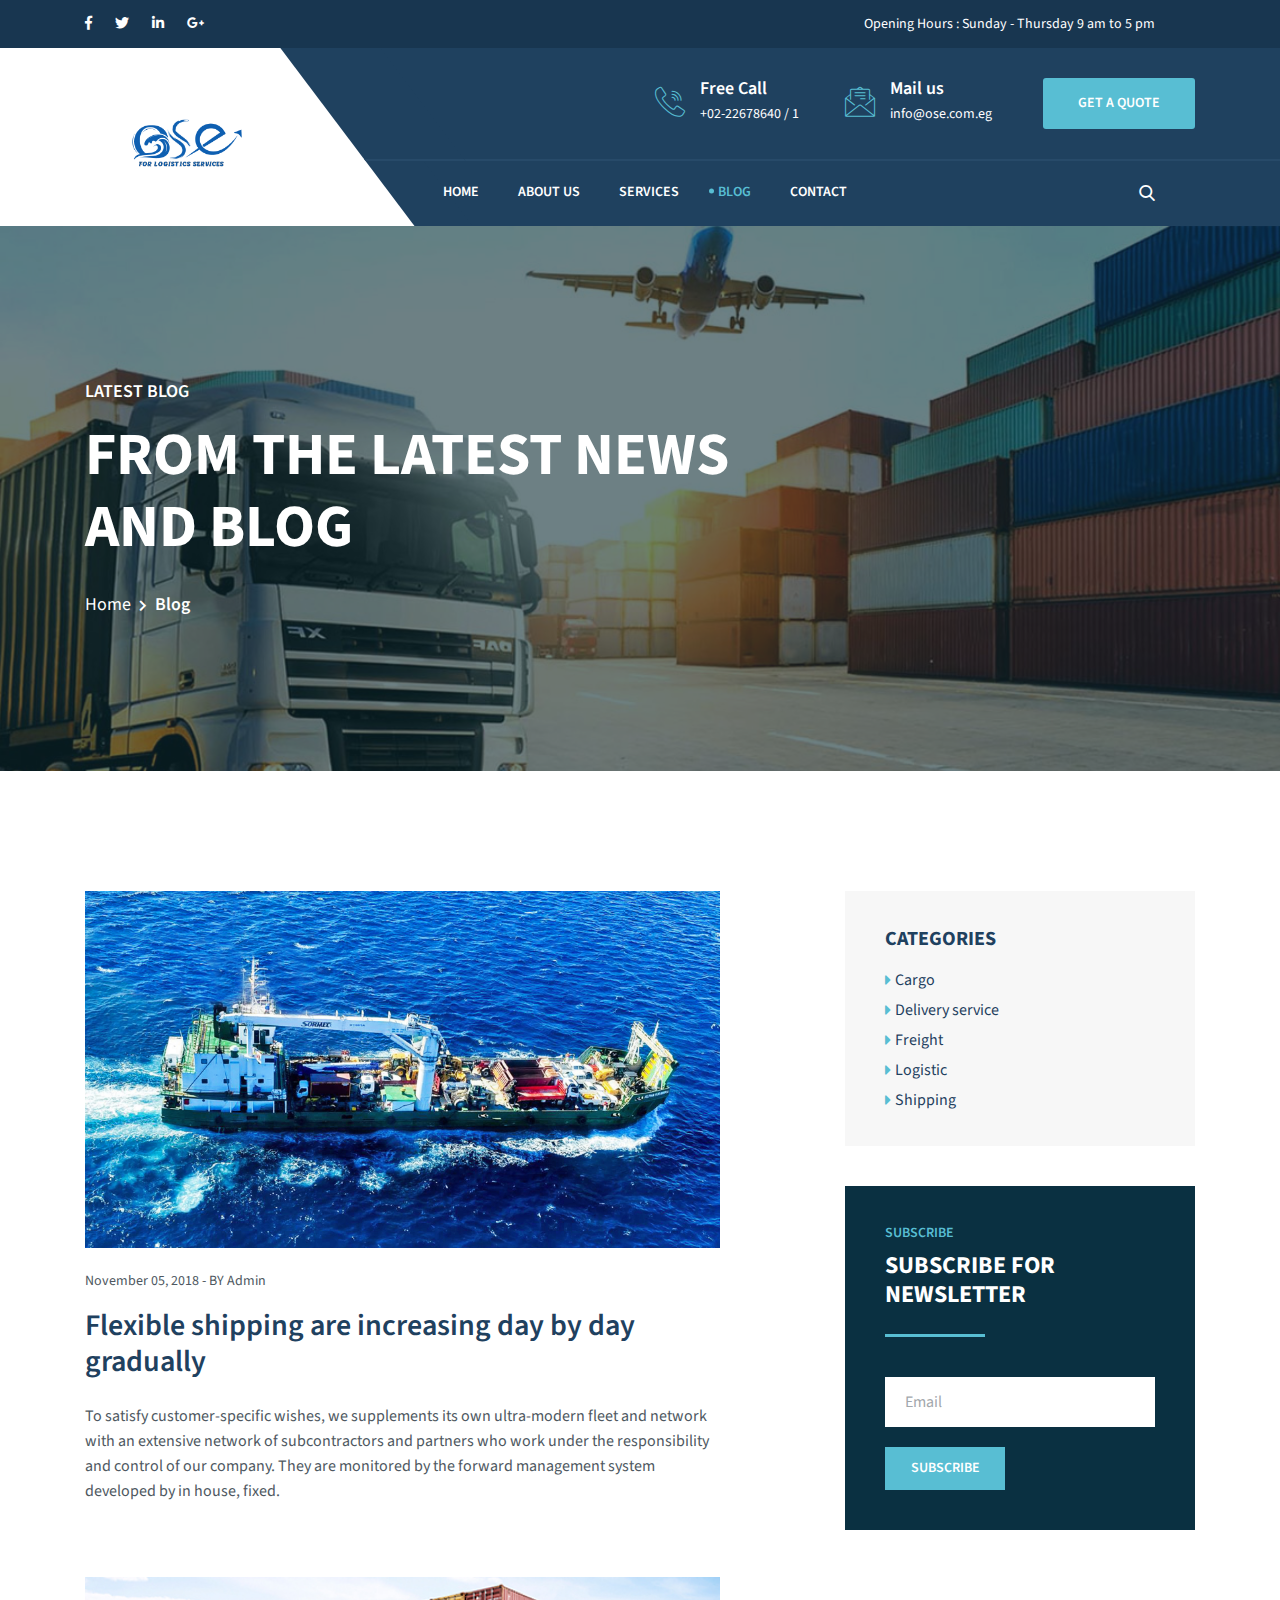
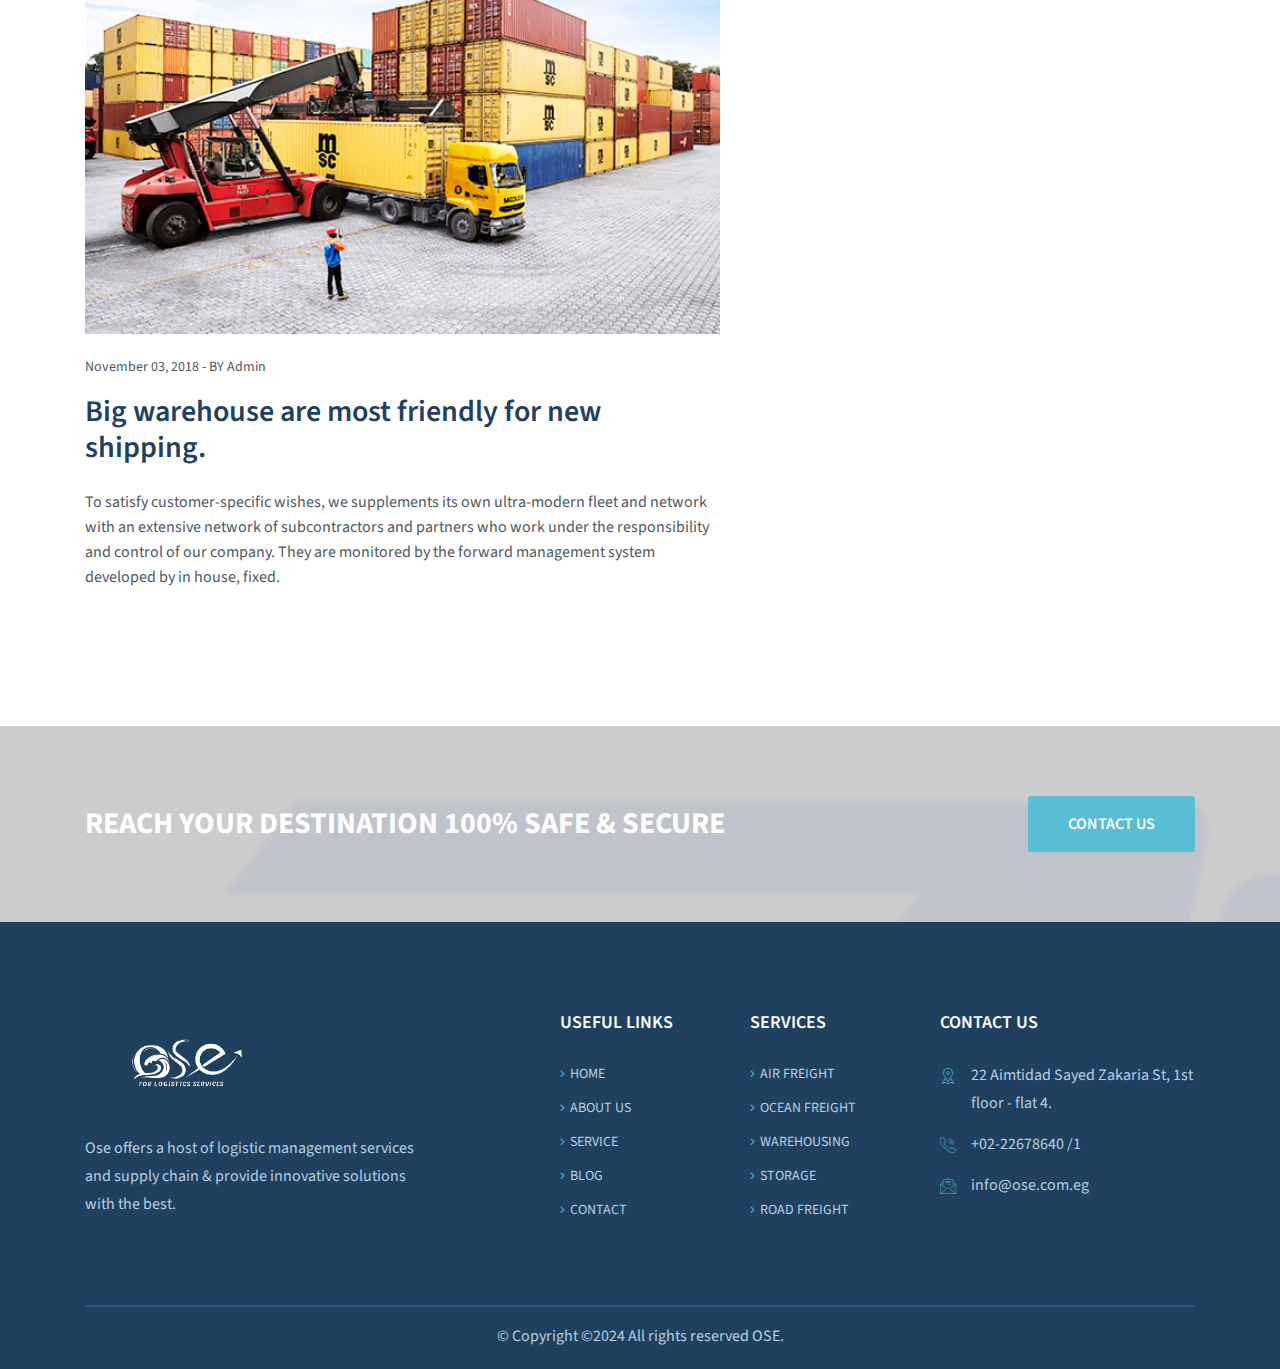
<file: blogs.html>
<!DOCTYPE html>
<html lang="en">
<head>
<meta http-equiv="Content-Type" content="text/html; charset=UTF-8">
<meta http-equiv="X-UA-Compatible" content="IE=edge" />
<meta http-equiv="X-UA-Compatible" content="ie=edge">
<meta name="viewport" content="width=device-width, initial-scale=1.0">
<title>Transpix - Transport & Logistic </title>
<!-- favicon -->
<link rel="shortcut icon" href="assets/img/favicon.png" type="image/x-icon">
<!-- bootstrap css -->
<link rel="stylesheet" href="assets/css/bootstrap.min.css">
<!-- fontawesome css -->
<link rel="stylesheet" href="assets/css/flaticon.css">
<!-- fontawesome css -->
<link rel="stylesheet" href="assets/css/fontawesome.min.css">
<!-- owl carousel css -->
<link rel="stylesheet" href="assets/css/owl.carousel.min.css">
<!-- owl carousel theme css -->
<link rel="stylesheet" href="assets/css/owl.theme.default.min.css">
<!-- slicknav css -->
<link rel="stylesheet" href="assets/css/slicknav.css">
<!-- main css -->
<link rel="stylesheet" href="assets/css/style.css">
<!-- responsive css -->
<link rel="stylesheet" href="assets/css/responsive.css">
<!-- jquery js -->
<script src="assets/js/jquery-3.3.1.min.js"></script>
</head>



<body>
<!--   header area start   -->
<div class="header-area">
<div class="info-bar">
<div class="container">
<div class="row">
<div class="col-lg-4 col-8">
<ul class="social-links">
<li><a href="#"><i class="fab fa-facebook-f"></i></a></li>
<li><a href="#"><i class="fab fa-twitter"></i></a></li>
<li><a href="#"><i class="fab fa-linkedin-in"></i></a></li>
<li><a href="#"><i class="fab fa-google-plus-g"></i></a></li>
</ul>
</div>
<div class="col-lg-8 col-4">
<div class="right-content">
<span class="working-time">Opening Hours : Sunday - Thursday 9 am to 5 pm</span>
</div>
</div>
</div>
</div>
</div>
<div class="support-nav-area">
<div class="container">
<div class="row">
<div class="col-lg-3 col-6">
<div class="logo-wrapper">
<div class="logo-wrapper-inner">
<a href="index.html"><img src="assets/img/com.png" style="width:100%" alt=""></a>
</div>
</div>
</div>
<div class="col-lg-9 col-6 position-lg-relative position-static">
<div class="support-bar">
<div class="row">
<div class="offset-xl-4 col-xl-8 offset-2 col-10">
<div class="row">
<div class="col-lg-4">
<div class="support-info">
   <div class="left-content"><i class="flaticon-call"></i></div>
   <div class="right-content">
      <div class="right-content-inner">
         <h5>Free Call</h5>
         <p>+02-22678640 / 1</p>
      </div>
   </div>
</div>
</div>
<div class="col-lg-4">
<div class="support-info">
   <div class="left-content"><i class="flaticon-email"></i></div>
   <div class="right-content">
      <h5>Mail us</h5>
      <p>info@ose.com.eg </p>
   </div>
</div>
</div>
<div class="col-lg-4">
<a href="quote.html" class="boxed-btn"><span>Get a Quote</span></a>
</div>
</div>
</div>
</div>
</div>
<div class="navbar-area">
<div class="row">
<div class="col-lg-9 d-lg-block d-none">
<nav class="main-menu" id="mainMenu">
<ul>
<li class="">
   <a href="index.html">Home</a>
   
</li>
<li>
   <a href="about.html">About Us</a>
</li>
<li class="d">
   <a href="services.html">Services</a>
   
</li>
<li class=" active">
   <a href="blogs.html">Blog</a>
   
</li>

<li>
   <a href="contact.html">Contact</a>
</li>
</ul>
</nav>
</div>
<div class="col-lg-3 col-12 position-lg-relative position-static">
<div id="mobileMenu"></div>
<ul class="search-cart-area">
<li class="search-icon"><a href="#"><i class="flaticon-search"></i></a></li>

</ul>
</div>
</div>
</div>
</div>
</div>
</div>
</div>
</div>
<!--   header area end   -->


<!--   search bar popup start   -->
<div class="search-popup">
<form class="search-form" action="#">
<div class="form-element"><input type="text" placeholder="Type your search keyword"></div>
</form>
<div class="search-popup-overlay" id="searchOverlay"></div>
<button class="search-close-btn" id="searchCloseBtn"><i class="fas fa-times"></i></button>
</div>
<!--   search bar popup end   -->        


<!--  breadcrumb start  -->
<div class="breadcrumb-area blog-breadcrumb-bg">
<div class="container">
<div class="row">
<div class="col-lg-8">
<div class="breadcrumb-txt">
<span>Latest Blog</span>
<h1>FROM THE LATEST NEWS AND BLOG</h1>
<nav aria-label="breadcrumb">
<ol class="breadcrumb">
<li class="breadcrumb-item"><a href="index.html">Home</a></li>
<li class="breadcrumb-item active" aria-current="page">Blog</li>
</ol>
</nav>
</div>
</div>
</div>
</div>
<div class="breadcrumb-overlay"></div>
</div>
<!--  breadcrumb end  -->


<!--    blog lists start   -->
<div class="blog-lists">
<div class="container">
<div class="row">
<div class="col-xl-7 col-lg-8">
<div class="row">
<div class="col-lg-12">
<div class="single-blog">
<div class="blog-img-wrapper">
<img src="assets/img/logitcs7.jpg" alt="">
</div>
<div class="blog-txt">
<p class="date">November 05, 2018  -  BY Admin</p>
<h3 class="blog-title"><a href="">Flexible shipping are increasing day by day gradually</a></h3>
<p class="blog-summary">To satisfy customer-specific wishes, we supplements its own ultra-modern fleet and network with an extensive network of subcontractors and partners who work under the responsibility and control of our company. They are monitored by the forward management system developed by in house, fixed.</p>

</div>
</div>
<div class="single-blog">
<div class="blog-img-wrapper">
<img src="assets/img/logitcs8.jpg" alt="">
</div>
<div class="blog-txt">
<p class="date">November 03, 2018  -  BY Admin</p>
<h3 class="blog-title"><a href="">Big warehouse are most friendly for  new shipping.</a></h3>
<p class="blog-summary">To satisfy customer-specific wishes, we supplements its own ultra-modern fleet and network with an extensive network of subcontractors and partners who work under the responsibility and control of our company. They are monitored by the forward management system developed by in house, fixed.</p>
</div>
</div>
</div>
</div>
<div class="row">
<div class="col-lg-12">

</div>
</div>
</div>
<!--    blog sidebar section start   -->
<div class="col-xl-4 offset-xl-1 col-lg-4">
<div class="blog-sidebar-widgets category-widget">
<div class="category-lists">
<h4>Categories</h4>
<ul>
<li class="single-category"><a href="index.html">Cargo</a></li>
<li class="single-category"><a href="index.html">Delivery service</a></li>
<li class="single-category"><a href="index.html">Freight</a></li>
<li class="single-category"><a href="index.html">Logistic</a></li>
<li class="single-category"><a href="index.html">Shipping</a></li>
</ul>
</div>
</div>
<div class="subscribe-section">
<span>SUBSCRIBE</span>
<h3>SUBSCRIBE FOR NEWSLETTER</h3>
<form class="subscribe-form" action="blogs.html">
<div class="form-element"><input type="email" placeholder="Email"></div>
<div class="form-element"><button type="submit"><span>Subscribe</span></button></div>
</form>
</div>
</div>
</div>
<!--    blog sidebar section end   -->
</div>
</div>
</div>
<!--    blog lists end   -->


<!--   cta section start    -->
<div class="cta-section cta-bg">
<div class="container">
<div class="cta-container">
<div class="row align-items-center">
<div class="col-lg-9">
<h2 class="mb-lg-0 text-center text-lg-left">Reach your destination 100% safe & secure</h2>
</div>
<div class="col-lg-3 text-center text-lg-right">
<a href="contact.html" class="boxed-btn"><span>Contact Us</span></a>
</div>
</div>
</div>
</div>
<div class="cta-overlay"></div>
</div>
<!--   cta section end    -->  


<!--   footer section start    -->
<footer>
<div class="container">
<div class="top-footer">
<div class="row">
<div class="col-xl-4 col-lg-4">
<div class="logo-wrapper"><img src="assets/img/sadsadas.png" alt=""></div>
<p>Ose offers a host of logistic management services and supply chain & provide innovative solutions with the best. </p>
</div>
<div class="offset-xl-1 col-xl-2 col-lg-2">
<h4>Useful Links</h4>
<ul class="userful-links">
<li><a href="index.html">Home</a></li>
<li><a href="about.html">About us</a></li>
<li><a href="services.html">Service</a></li>
<li><a href="blogs.html">Blog</a></li>
<li><a href="contact.html">Contact</a></li>
</ul>
</div>
<div class="col-xl-2 col-lg-2">
<h4>Services</h4>
<ul class="userful-links">
<li><a href="#">Air Freight</a></li>
<li><a href="#">OCEAN Freight</a></li>
<li><a href="#">WAREHOUSING</a></li>
<li><a href="#">STORAGE</a></li>
<li><a href="#">ROAD Freight</a></li>
</ul>
</div>
<div class="col-xl-3 col-lg-4">
<h4>Contact Us</h4>
<div class="footer-contact">
<div class="contact-info">
<div class="icon-wrapper"><i class="flaticon-placeholder"></i></div>
<p>22 Aimtidad Sayed Zakaria St,
   1st floor - flat 4.</p>
</div>
<div class="contact-info">
<div class="icon-wrapper"><i class="flaticon-call"></i></div>
<p>+02-22678640 /1</p>
</div>
<div class="contact-info">
<div class="icon-wrapper"><i class="flaticon-email"></i></div>
<p>info@ose.com.eg</p>
</div>
</div>
</div>
</div>
</div>
<div class="bottom-footer">
<p class="text-center">© Copyright ©2024 All rights reserved OSE.</p>
</div>
</div>
</footer>
<!--   footer section end    -->


<!-- preloader section start -->
<div class="loader-container">
<span class="loader">
<span class="loader-inner"></span>
</span>
</div>
<!-- preloader section end -->


<!-- back to top area start -->
<div class="back-to-top">
<i class="fas fa-chevron-up"></i>
</div>
<!-- back to top area end -->



<!-- popper js -->
<script src="assets/js/popper.min.js"></script>
<!-- bootstrap js -->
<script src="assets/js/bootstrap.min.js"></script>
<!-- owl carousel js -->
<script src="assets/js/owl.carousel.min.js"></script>
<!-- isotope js -->
<script src="assets/js/isotope.pkgd.min.js"></script>
<!-- slicknav js -->
<script src="assets/js/jquery.slicknav.min.js"></script>
<!-- wow js -->
<script src="assets/js/wow.min.js"></script>
<!-- main js -->
<script src="assets/js/main.js"></script>
</body>
</html>
</file>
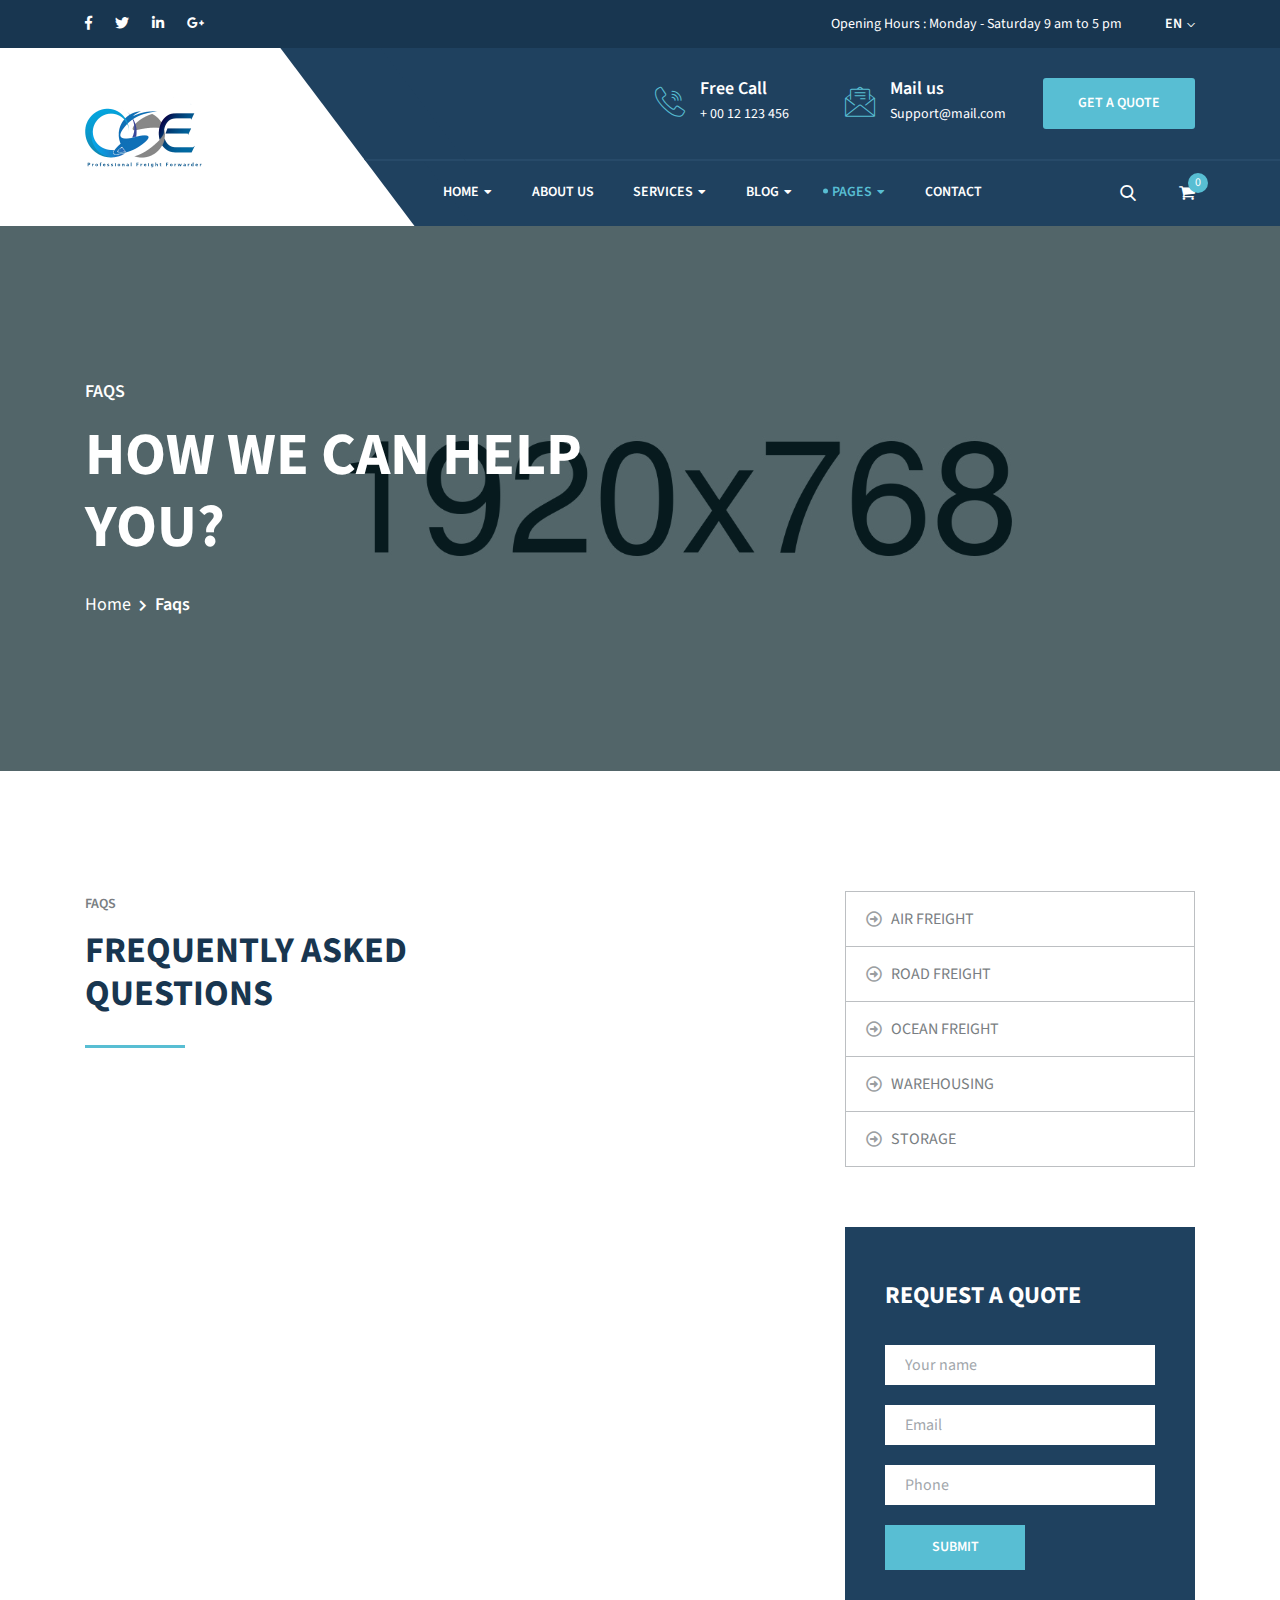
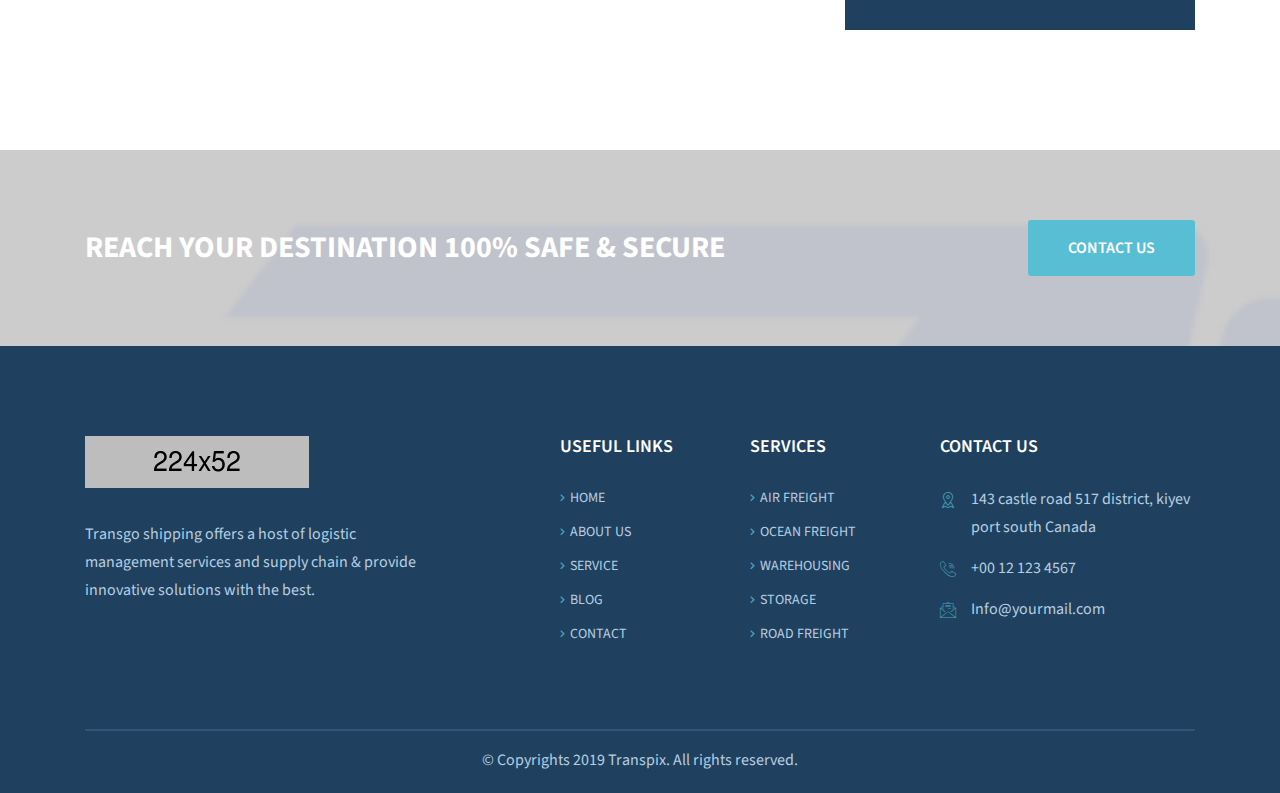
<file: faq.html>
<!DOCTYPE html>
<html lang="en">
<head>
<meta http-equiv="Content-Type" content="text/html; charset=UTF-8">
<meta http-equiv="X-UA-Compatible" content="IE=edge" />
<meta http-equiv="X-UA-Compatible" content="ie=edge">
<meta name="viewport" content="width=device-width, initial-scale=1.0">
<title>Transpix - Transport & Logistic HTML Template</title>
<!-- favicon -->
<link rel="shortcut icon" href="assets/img/favicon.png" type="image/x-icon">
<!-- bootstrap css -->
<link rel="stylesheet" href="assets/css/bootstrap.min.css">
<!-- fontawesome css -->
<link rel="stylesheet" href="assets/css/flaticon.css">
<!-- fontawesome css -->
<link rel="stylesheet" href="assets/css/fontawesome.min.css">
<!-- owl carousel css -->
<link rel="stylesheet" href="assets/css/owl.carousel.min.css">
<!-- owl carousel theme css -->
<link rel="stylesheet" href="assets/css/owl.theme.default.min.css">
<!-- slicknav css -->
<link rel="stylesheet" href="assets/css/slicknav.css">
<!-- animate css -->
<link rel="stylesheet" href="assets/css/animate.min.css">
<!-- main css -->
<link rel="stylesheet" href="assets/css/style.css">
<!-- responsive css -->
<link rel="stylesheet" href="assets/css/responsive.css">
<!-- jquery js -->
<script src="assets/js/jquery-3.3.1.min.js"></script>
</head>



<body>
<!--   header area start   -->
<div class="header-area">
<div class="info-bar">
<div class="container">
<div class="row">
<div class="col-lg-4 col-8">
<ul class="social-links">
   <li><a href="#"><i class="fab fa-facebook-f"></i></a></li>
   <li><a href="#"><i class="fab fa-twitter"></i></a></li>
   <li><a href="#"><i class="fab fa-linkedin-in"></i></a></li>
   <li><a href="#"><i class="fab fa-google-plus-g"></i></a></li>
</ul>
</div>
<div class="col-lg-8 col-4">
<div class="right-content">
   <span class="working-time">Opening Hours : Monday - Saturday 9 am to 5 pm</span>
   <div class="language">
      <a href="#" class="dropdown-btn">EN <i class="flaticon-down-arrow"></i></a>
      <ul class="language-dropdown">
         <li>
            <a href="#">English</a>
         </li>
         <li>
            <a href="#">French</a>
         </li>
         <li>
            <a href="#">Spanish</a>
         </li>
         <li>
            <a href="#">Arabic</a>
         </li>
      </ul>
   </div>
</div>
</div>
</div>
</div>
</div>
<div class="support-nav-area">
<div class="container">
<div class="row">
<div class="col-lg-3 col-6">
<div class="logo-wrapper">
   <div class="logo-wrapper-inner">
      <a href="index.html"><img src="assets/img/company.png" style="width:100%" alt=""></a>
   </div>
</div>
</div>
<div class="col-lg-9 col-6 position-lg-relative position-static">
<div class="support-bar">
   <div class="row">
      <div class="offset-xl-4 col-xl-8 offset-2 col-10">
         <div class="row">
            <div class="col-lg-4">
               <div class="support-info">
                  <div class="left-content"><i class="flaticon-call"></i></div>
                  <div class="right-content">
                     <div class="right-content-inner">
                        <h5>Free Call</h5>
                        <p>+ 00 12 123 456</p>
                     </div>
                  </div>
               </div>
            </div>
            <div class="col-lg-4">
               <div class="support-info">
                  <div class="left-content"><i class="flaticon-email"></i></div>
                  <div class="right-content">
                     <h5>Mail us</h5>
                     <p>Support@mail.com </p>
                  </div>
               </div>
            </div>
            <div class="col-lg-4">
               <a href="quote.html" class="boxed-btn"><span>Get a Quote</span></a>
            </div>
         </div>
      </div>
   </div>
</div>
<div class="navbar-area">
   <div class="row">
      <div class="col-lg-9 d-lg-block d-none">
         <nav class="main-menu" id="mainMenu">
            <ul>
               <li class="dropdown">
                  <a href="#">Home</a>
                  <ul>
                     <li class="dropdown-submenus"><a href="#">Static Versions <i class="fas fa-chevron-right"></i></a>
                           <ul>
                              <li><a href="index.html">Home 1</a></li>
                              <li><a href="index-2.html">Home 2</a></li>
                              <li><a href="index-3.html">Home 3</a></li>
                           </ul>
                     </li>
                     <li class="dropdown-submenus"><a href="#">Slider Versions <i class="fas fa-chevron-right"></i></a>
                           <ul>
                              <li><a href="index-4.html">Home 4</a></li>
                              <li><a href="index-5.html">Home 5</a></li>
                              <li><a href="index-6.html">Home 6</a></li>
                           </ul>
                     </li>
                     <li class="dropdown-submenus"><a href="#">Video Versions <i class="fas fa-chevron-right"></i></a>
                           <ul>
                              <li><a href="index-7.html">Home 7</a></li>
                              <li><a href="index-8.html">Home 8</a></li>
                              <li><a href="index-9.html">Home 9</a></li>
                           </ul>
                     </li>
                     <li class="dropdown-submenus"><a href="#">Parallax Versions <i class="fas fa-chevron-right"></i></a>
                           <ul>
                              <li><a href="index-10.html">Home 10</a></li>
                              <li><a href="index-11.html">Home 11</a></li>
                              <li><a href="index-12.html">Home 12</a></li>
                           </ul>
                     </li>
                     <li class="dropdown-submenus"><a href="#">Water Versions <i class="fas fa-chevron-right"></i></a>
                           <ul>
                              <li><a href="index-13.html">Home 13</a></li>
                              <li><a href="index-14.html">Home 14</a></li>
                              <li><a href="index-15.html">Home 15</a></li>
                           </ul>
                     </li>
                  </ul>
               </li>
               <li>
                  <a href="about.html">About Us</a>
               </li>
               <li class="dropdown">
                  <a href="#">Services</a>
                  <ul>
                     <li><a href="services.html">Services</a></li>
                     <li><a href="service-details.html">Service Details</a></li>
                  </ul>
               </li>
               <li class="dropdown">
                  <a href="#">Blog</a>
                  <ul>
                     <li><a href="blogs.html">Blogs List</a></li>
                     <li><a href="blog-grid.html">Blogs Grid</a></li>
                     <li><a href="blog-grid-sidebar.html">Blogs Grid Sidebar</a></li>
                     <li><a href="blog-details.html">Blog Details</a></li>
                  </ul>
               </li>
               <li class="dropdown active">
                  <a href="#">Pages</a>
                  <ul>
                     <li><a href="category.html">Category</a></li>
                     <li><a href="product-details.html">Product Details</a></li>
                     <li><a href="cart.html">Cart</a></li>
                     <li><a href="checkout.html">Checkout</a></li>
                     <li><a href="gallery.html">Gallery Grid</a></li>
                     <li><a href="gallery-masonry.html">Gallery Masonry</a></li>
                     <li><a href="testimonial.html">Testimonial</a></li>
                     <li class="active"><a href="faq.html">FAQ</a></li>
                     <li><a href="quote.html">Quote</a></li>
                     <li><a href="pricing.html">Pricing</a></li>
                     <li><a href="404.html">404 Page</a></li>
                  </ul>
               </li>
               <li>
                  <a href="contact.html">Contact</a>
               </li>
            </ul>
         </nav>
      </div>
      <div class="col-lg-3 col-12 position-lg-relative position-static">
         <div id="mobileMenu"></div>
         <ul class="search-cart-area">
            <li class="search-icon"><a href="#"><i class="flaticon-search"></i></a></li>
            <li class="shopping-icon">
               <a href="#"><i class="flaticon-shopping-cart-black-shape"></i></a>
               <span class="count">0</span>
            </li>
         </ul>
      </div>
   </div>
</div>
</div>
</div>
</div>
</div>
</div>
<!--   header area end   -->


<!--   search bar popup start   -->
<div class="search-popup">
<form class="search-form" action="#">
<div class="form-element"><input type="text" placeholder="Type your search keyword"></div>
</form>
<div class="search-popup-overlay" id="searchOverlay"></div>
<button class="search-close-btn" id="searchCloseBtn"><i class="fas fa-times"></i></button>
</div>
<!--   search bar popup end   -->   


<!--  breadcrumb start  -->
<div class="breadcrumb-area faq-breadcrumb-bg">
<div class="container">
<div class="row">
<div class="col-lg-7">
<div class="breadcrumb-txt">
<span>Faqs</span>
<h1>How we can help you?</h1>
<nav aria-label="breadcrumb">
   <ol class="breadcrumb">
      <li class="breadcrumb-item"><a href="index.html">Home</a></li>
      <li class="breadcrumb-item active" aria-current="page">Faqs</li>
   </ol>
</nav>
</div>
</div>
</div>
</div>
<div class="breadcrumb-overlay"></div>
</div>
<!--  breadcrumb end  -->


<!--   faq section start    -->
<div class="faq-section">
<div class="container">
<div class="row">
<div class="col-xl-7 col-lg-8">
<div class="row">
<div class="col-lg-8">
   <span class="title">FAQS</span>
   <h2 class="subtitle">FREQUENTLY ASKED QUESTIONS</h2>
</div>
</div>
<div class="accordion" id="accordionExample">
<div class="card wow fadeInUp" data-wow-duration="1s">
   <div class="card-header" id="headingOne">
      <h2 class="mb-0">
         <button class="btn btn-link collapsed btn-block text-left" type="button" data-toggle="collapse" data-target="#collapseOne" aria-expanded="true" aria-controls="collapseOne">
         Why choose this?                         
         </button>
      </h2>
   </div>
   <div id="collapseOne" class="collapse show" aria-labelledby="headingOne" data-parent="#accordionExample">
      <div class="card-body">
         They offers a host of logistic management services and supply chain . We provide innovative solutions with the best.  tempor incididunt ut labore et dolor  empor tempor incididunt innovative solutions 
      </div>
   </div>
</div>
<div class="card wow fadeInUp" data-wow-duration="1s" data-wow-delay=".2s">
   <div class="card-header" id="headingTwo">
      <h2 class="mb-0">
         <button class="btn btn-link collapsed btn-block text-left" type="button" data-toggle="collapse" data-target="#collapseTwo" aria-expanded="false" aria-controls="collapseTwo">
         Is it costly?
         </button>
      </h2>
   </div>
   <div id="collapseTwo" class="collapse" aria-labelledby="headingTwo" data-parent="#accordionExample">
      <div class="card-body">
         They offers a host of logistic management services and supply chain . We provide innovative solutions with the best.  tempor incididunt ut labore et dolor  empor tempor incididunt innovative solutions 
      </div>
   </div>
</div>
<div class="card wow fadeInUp" data-wow-duration="1s" data-wow-delay=".4s">
   <div class="card-header" id="headingThree">
      <h2 class="mb-0">
         <button class="btn btn-link collapsed btn-block text-left" type="button" data-toggle="collapse" data-target="#collapseThree" aria-expanded="false" aria-controls="collapseThree">
         When usally product reach?
         </button>
      </h2>
   </div>
   <div id="collapseThree" class="collapse" aria-labelledby="headingThree" data-parent="#accordionExample">
      <div class="card-body">
         They offers a host of logistic management services and supply chain . We provide innovative solutions with the best.  tempor incididunt ut labore et dolor  empor tempor incididunt innovative solutions
      </div>
   </div>
</div>
<div class="card wow fadeInUp" data-wow-duration="1s" data-wow-delay=".6s">
   <div class="card-header" id="headingFour">
      <h2 class="mb-0">
         <button class="btn btn-link collapsed btn-block text-left" type="button" data-toggle="collapse" data-target="#collapseFour" aria-expanded="false" aria-controls="collapseFour">
         How much it cost?
         </button>
      </h2>
   </div>
   <div id="collapseFour" class="collapse" aria-labelledby="headingFour" data-parent="#accordionExample">
      <div class="card-body">
         They offers a host of logistic management services and supply chain . We provide innovative solutions with the best.  tempor incididunt ut labore et dolor  empor tempor incididunt innovative solutions
      </div>
   </div>
</div>
</div>
</div>
<!--  sidebar section start  -->
<div class="col-xl-4 offset-xl-1 col-lg-4">
<div class="sidebar">
<div class="category-sidebar">
   <ul>
      <li><a href="services.html">Air Freight</a></li>
      <li><a href="services.html">Road Freight</a></li>
      <li><a href="services.html">Ocean Freight</a></li>
      <li><a href="services.html">Warehousing</a></li>
      <li><a href="services.html">Storage</a></li>
   </ul>
</div>
<div class="quote-sidebar">
   <h3>REQUEST A QUOTE</h3>
   <form action="#" class="quote-form">
      <div class="form-element"><input type="text" name="name" placeholder="Your name"></div>
      <div class="form-element"><input name="email" type="text" placeholder="Email"></div>
      <div class="form-element"><input name="phone" type="text" placeholder="Phone"></div>
      <div class="form-element"><button type="submit"><span>Submit</span></button></div>
   </form>
</div>
</div>
</div>
<!--  sidebar section end  -->
</div>
</div>
</div>
<!--   faq section end    -->


<!--   cta section start    -->
<div class="cta-section cta-bg">
<div class="container">
<div class="cta-container">
<div class="row align-items-center">
<div class="col-lg-9">
<h2 class="mb-lg-0 text-center text-lg-left">Reach your destination 100% safe & secure</h2>
</div>
<div class="col-lg-3 text-center text-lg-right">
<a href="contact.html" class="boxed-btn"><span>Contact Us</span></a>
</div>
</div>
</div>
</div>
<div class="cta-overlay"></div>
</div>
<!--   cta section end    -->   


<!--   footer section start    -->
<footer>
<div class="container">
<div class="top-footer">
<div class="row">
<div class="col-xl-4 col-lg-4">
<div class="logo-wrapper"><img src="assets/img/footer_logo.png" alt=""></div>
<p>Transgo shipping offers a host of logistic management services and supply chain & provide innovative solutions with the best. </p>
</div>
<div class="offset-xl-1 col-xl-2 col-lg-2">
<h4>Useful Links</h4>
<ul class="userful-links">
   <li><a href="index.html">Home</a></li>
   <li><a href="about.html">About us</a></li>
   <li><a href="services.html">Service</a></li>
   <li><a href="blogs.html">Blog</a></li>
   <li><a href="contact.html">Contact</a></li>
</ul>
</div>
<div class="col-xl-2 col-lg-2">
<h4>Services</h4>
<ul class="userful-links">
   <li><a href="#">Air Freight</a></li>
   <li><a href="#">OCEAN Freight</a></li>
   <li><a href="#">WAREHOUSING</a></li>
   <li><a href="#">STORAGE</a></li>
   <li><a href="#">ROAD Freight</a></li>
</ul>
</div>
<div class="col-xl-3 col-lg-4">
<h4>Contact Us</h4>
<div class="footer-contact">
   <div class="contact-info">
      <div class="icon-wrapper"><i class="flaticon-placeholder"></i></div>
      <p>143 castle road 517 district, kiyev port south Canada</p>
   </div>
   <div class="contact-info">
      <div class="icon-wrapper"><i class="flaticon-call"></i></div>
      <p>+00 12 123 4567</p>
   </div>
   <div class="contact-info">
      <div class="icon-wrapper"><i class="flaticon-email"></i></div>
      <p>Info@yourmail.com</p>
   </div>
</div>
</div>
</div>
</div>
<div class="bottom-footer">
<p class="text-center">© Copyrights 2019 Transpix. All rights reserved.</p>
</div>
</div>
</footer>
<!--   footer section end    -->


<!-- preloader section start -->
<div class="loader-container">
<span class="loader">
<span class="loader-inner"></span>
</span>
</div>
<!-- preloader section end -->


<!-- back to top area start -->
<div class="back-to-top">
<i class="fas fa-chevron-up"></i>
</div>
<!-- back to top area end -->   



<!-- popper js -->
<script src="assets/js/popper.min.js"></script>
<!-- bootstrap js -->
<script src="assets/js/bootstrap.min.js"></script>
<!-- owl carousel js -->
<script src="assets/js/owl.carousel.min.js"></script>
<!-- isotope js -->
<script src="assets/js/isotope.pkgd.min.js"></script>
<!-- slicknav js -->
<script src="assets/js/jquery.slicknav.min.js"></script>
<!-- wow js -->
<script src="assets/js/wow.min.js"></script>
<!-- main js -->
<script src="assets/js/main.js"></script>
</body>
</html>
</file>
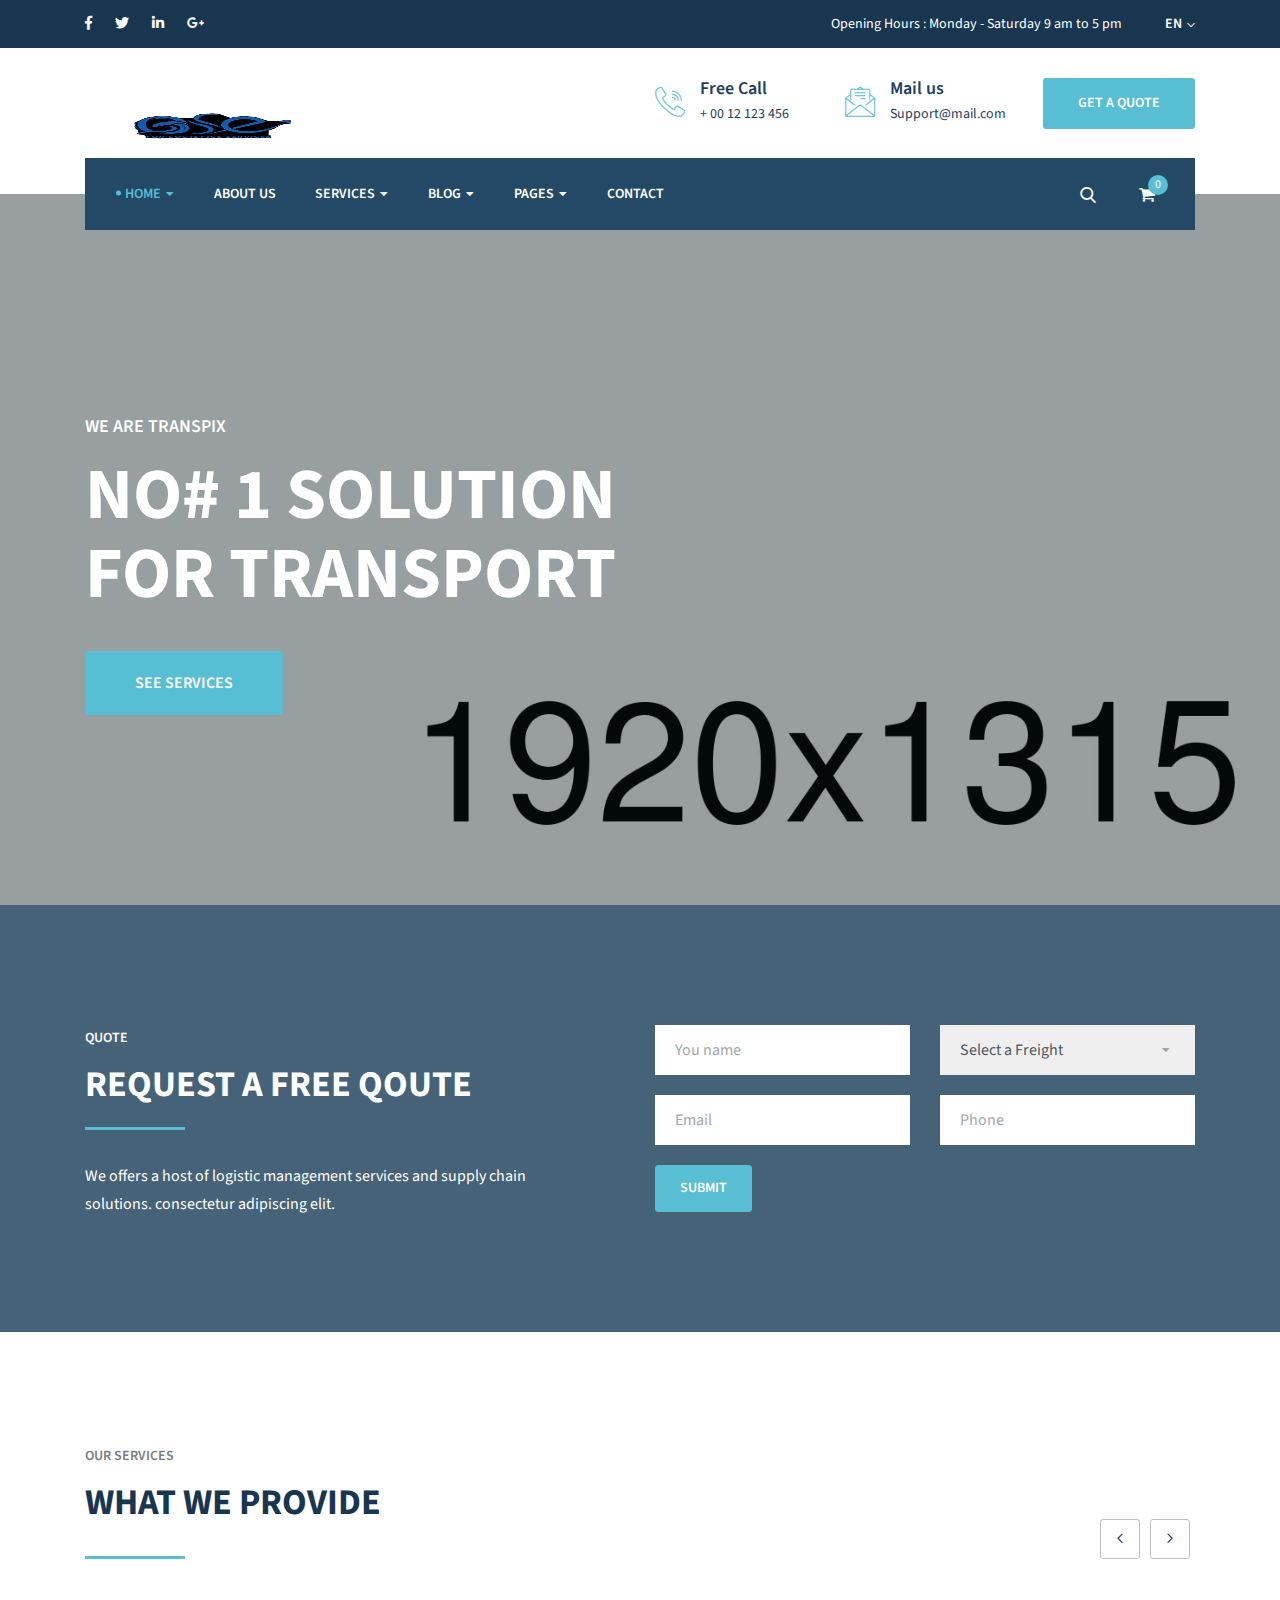
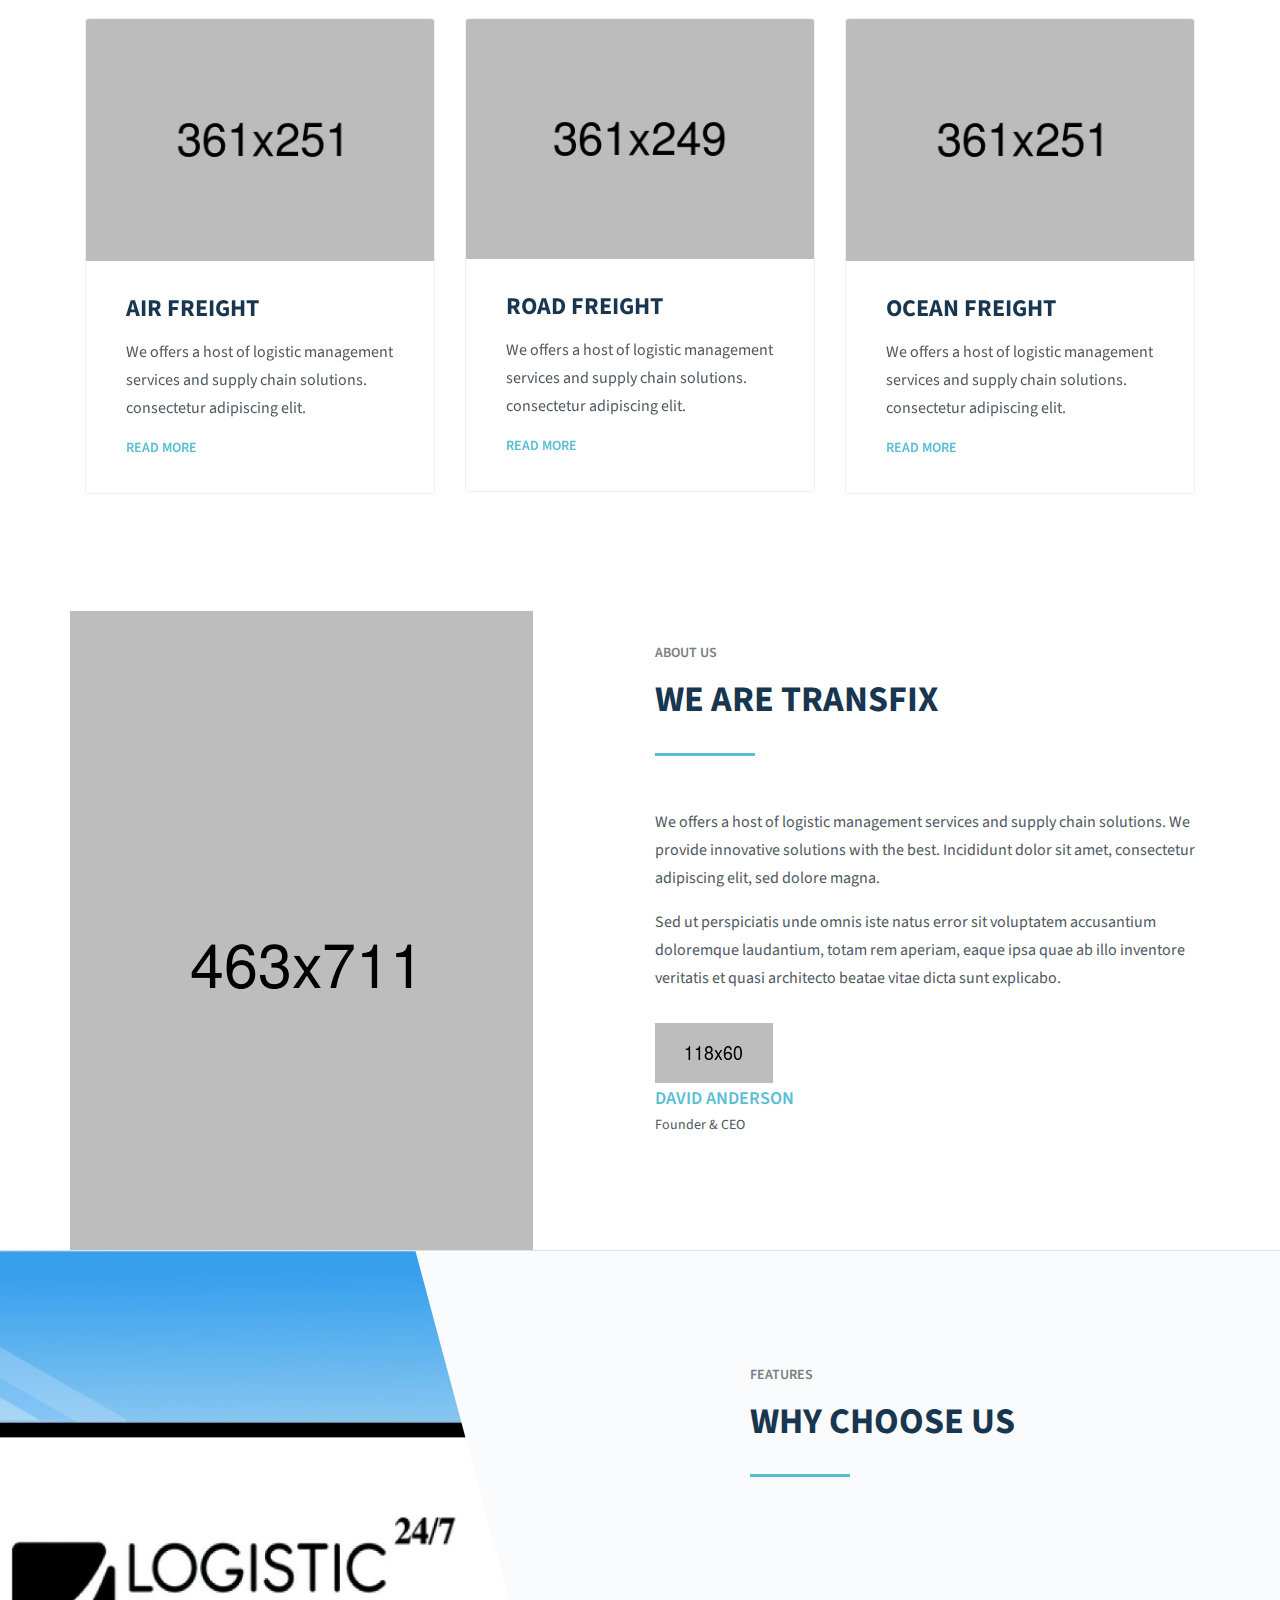
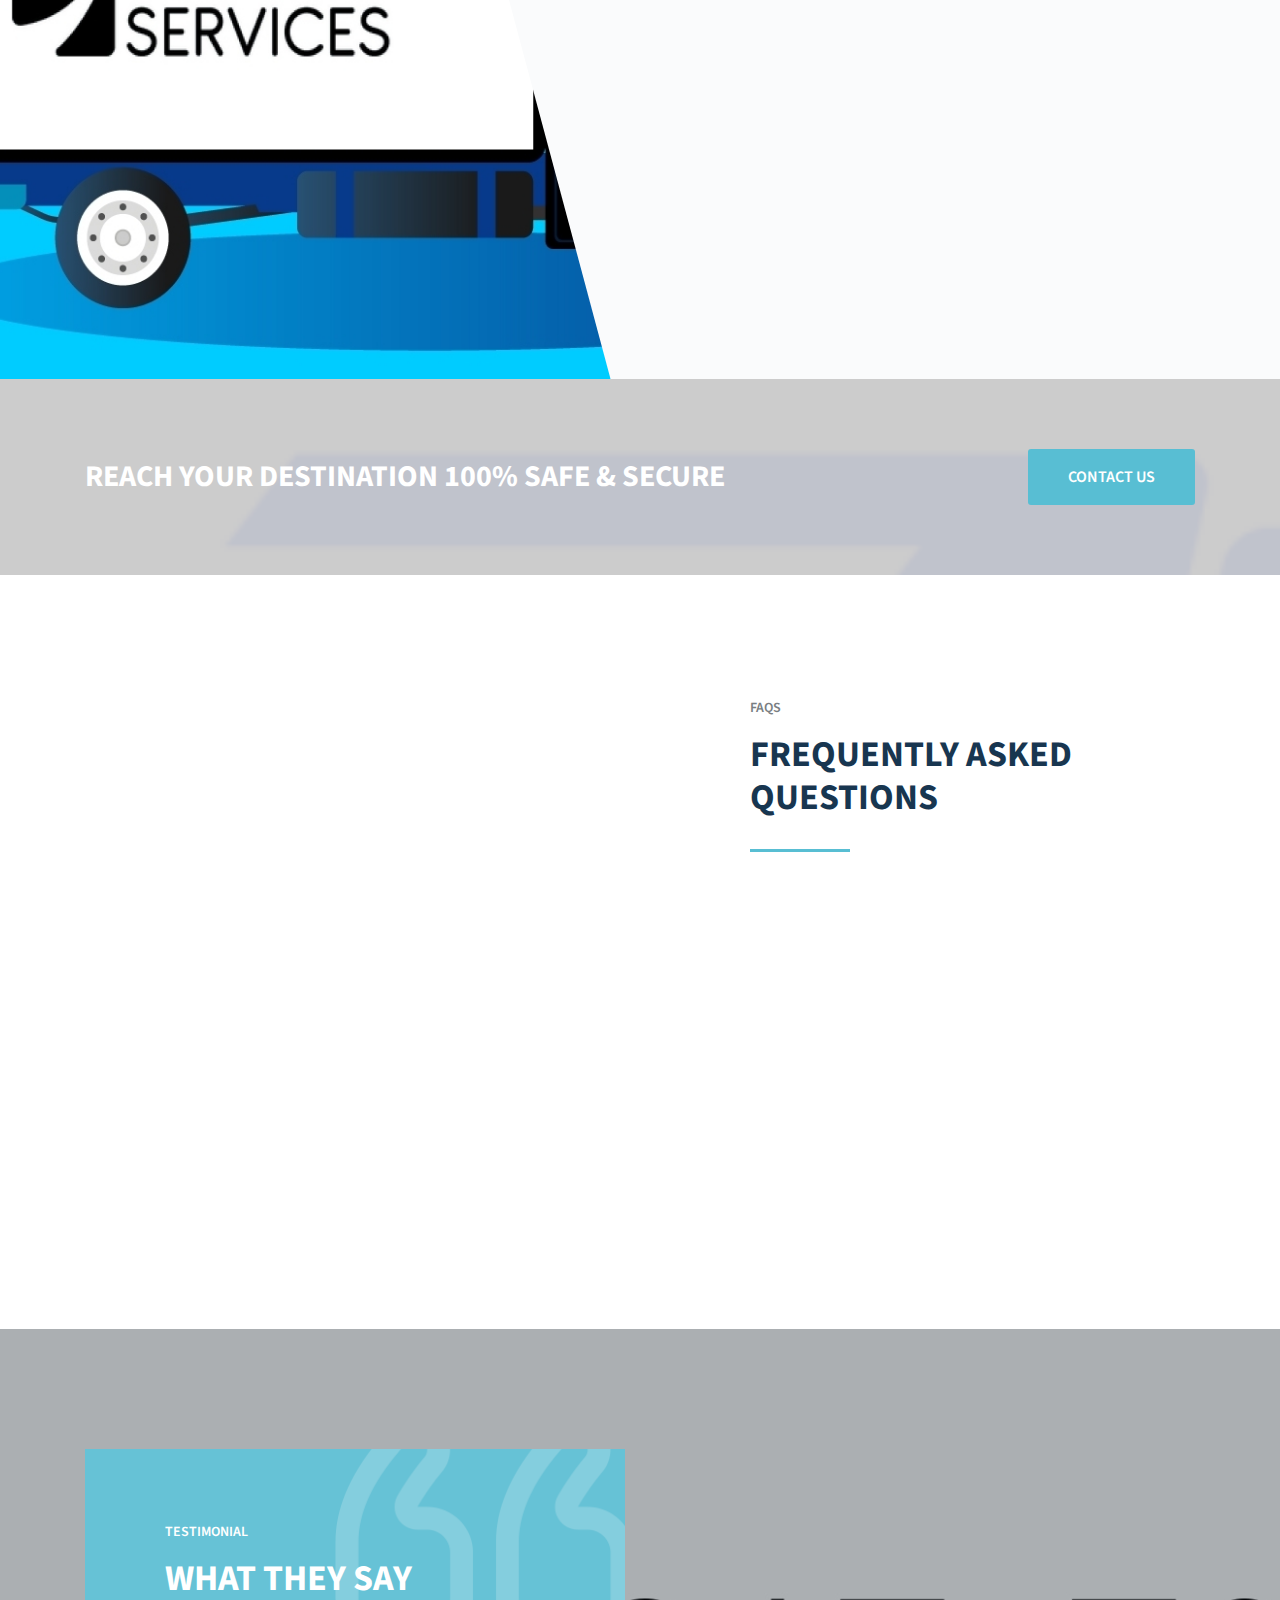
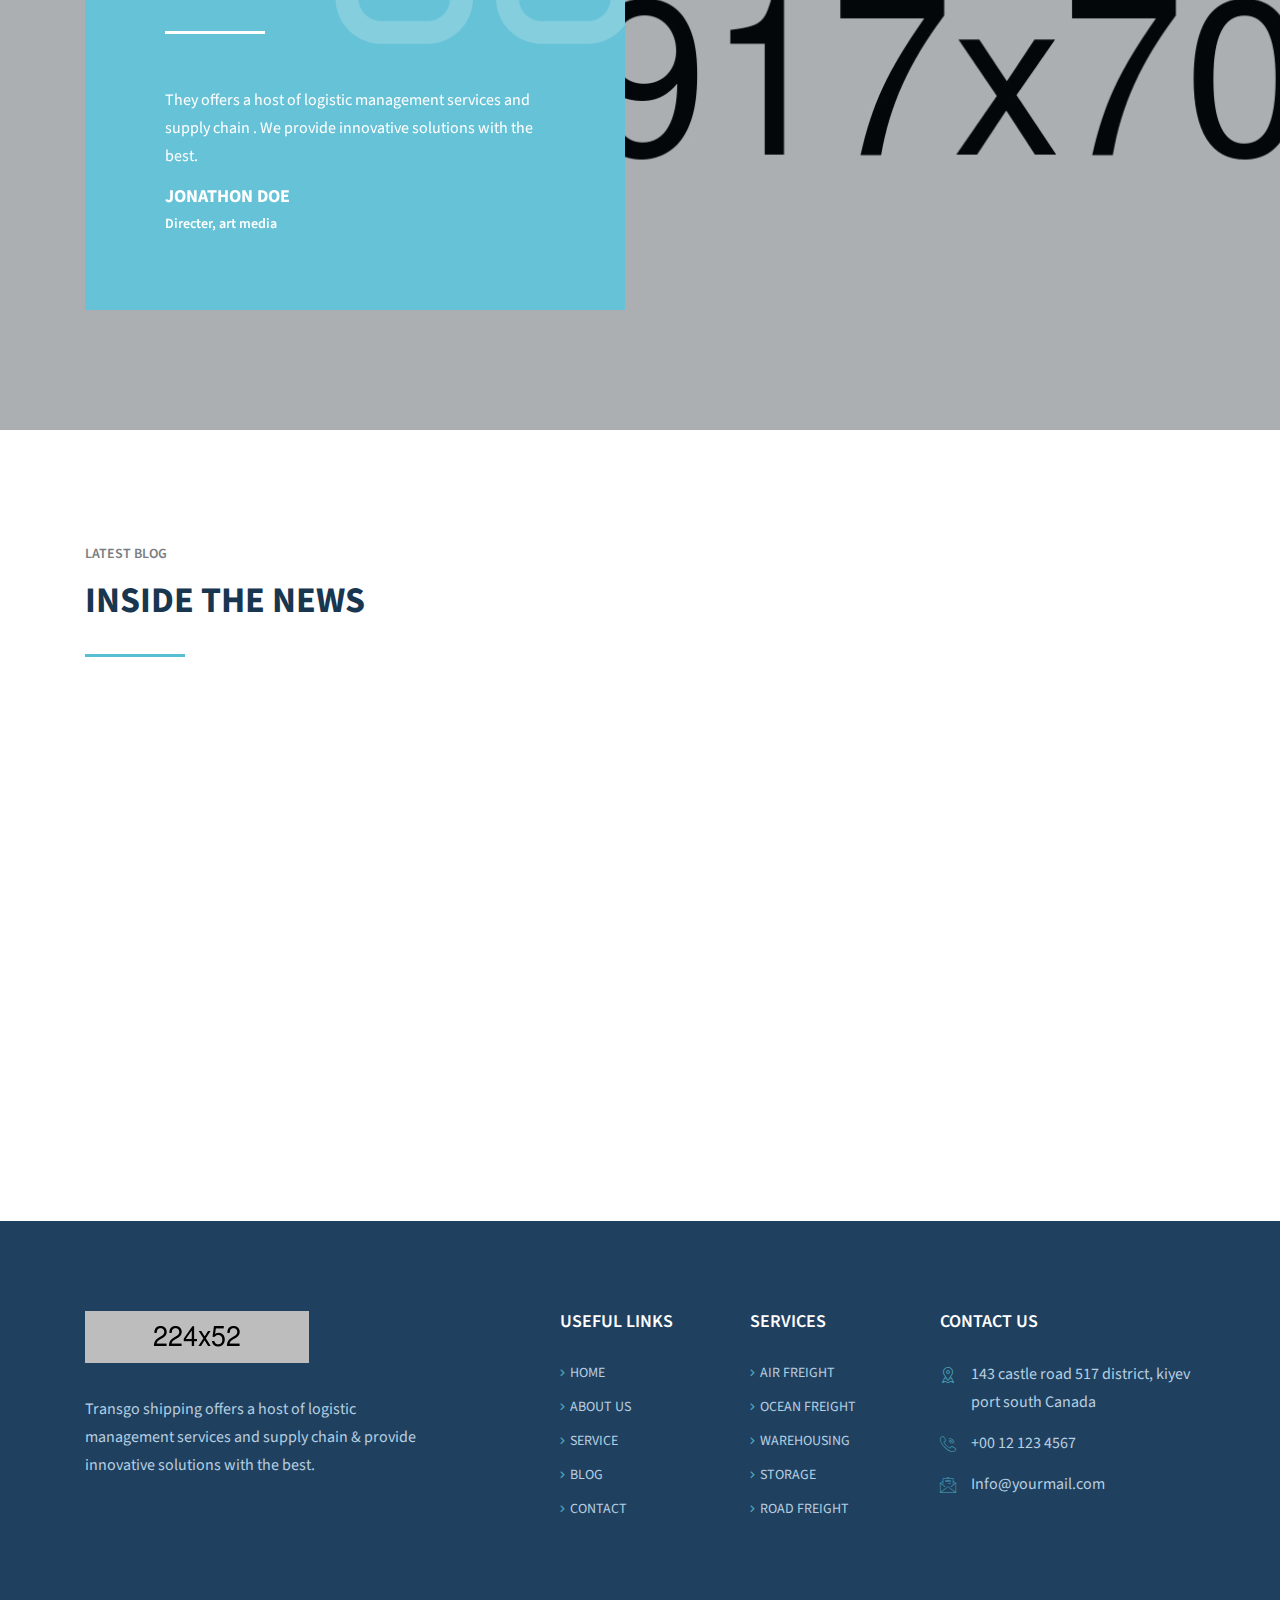
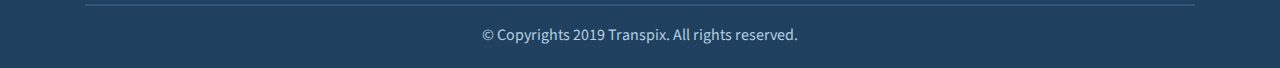
<file: index-2.html>
<!DOCTYPE html>
<html lang="en">
   <head>
      <meta http-equiv="Content-Type" content="text/html; charset=UTF-8">
      <meta http-equiv="X-UA-Compatible" content="IE=edge" />
      <meta http-equiv="X-UA-Compatible" content="ie=edge">
      <meta name="viewport" content="width=device-width, initial-scale=1.0">
      <title>Transpix - Transport & Logistic HTML Template</title>
      <!-- favicon -->
      <link rel="shortcut icon" href="assets/img/favicon.png" type="image/x-icon">
      <!-- bootstrap css -->
      <link rel="stylesheet" href="assets/css/bootstrap.min.css">
      <!-- fontawesome css -->
      <link rel="stylesheet" href="assets/css/flaticon.css">
      <!-- fontawesome css -->
      <link rel="stylesheet" href="assets/css/fontawesome.min.css">
      <!-- owl carousel css -->
      <link rel="stylesheet" href="assets/css/owl.carousel.min.css">
      <!-- owl carousel theme css -->
      <link rel="stylesheet" href="assets/css/owl.theme.default.min.css">
      <!-- slicknav css -->
      <link rel="stylesheet" href="assets/css/slicknav.css">
      <!-- animate css -->
      <link rel="stylesheet" href="assets/css/animate.min.css">
      <!-- main css -->
      <link rel="stylesheet" href="assets/css/style.css">
      <!-- responsive css -->
      <link rel="stylesheet" href="assets/css/responsive.css">
      <!-- jquery js -->
      <script src="assets/js/jquery-3.3.1.min.js"></script>
   </head>


   
   <body>
      <!--   header area start   -->
      <div class="header-area home-2">
         <div class="info-bar">
            <div class="container">
               <div class="row">
                  <div class="col-lg-4 col-8">
                     <ul class="social-links">
                        <li><a href="#"><i class="fab fa-facebook-f"></i></a></li>
                        <li><a href="#"><i class="fab fa-twitter"></i></a></li>
                        <li><a href="#"><i class="fab fa-linkedin-in"></i></a></li>
                        <li><a href="#"><i class="fab fa-google-plus-g"></i></a></li>
                     </ul>
                  </div>
                  <div class="col-lg-8 col-4">
                     <div class="right-content">
                        <span class="working-time">Opening Hours : Monday - Saturday 9 am to 5 pm</span>
                        <div class="language">
                           <a href="#" class="dropdown-btn">EN <i class="flaticon-down-arrow"></i></a>
                           <ul class="language-dropdown">
                              <li>
                                 <a href="#">English</a>
                              </li>
                              <li>
                                 <a href="#">French</a>
                              </li>
                              <li>
                                 <a href="#">Spanish</a>
                              </li>
                              <li>
                                 <a href="#">Arabic</a>
                              </li>
                           </ul>
                        </div>
                     </div>
                  </div>
               </div>
            </div>
         </div>
         <div class="support-nav-area">
            <div class="container">
               <div class="support-nav-container">
                  <div class="row">
                     <div class="col-lg-3 col-6">
                        <div class="logo-wrapper">
                           <div class="logo-wrapper-inner">
                              <a href="index.html"><img src="assets/img/ose.png" style="width:100%;" alt=""></a>
                           </div>
                        </div>
                     </div>
                     <div class="col-lg-9 col-6 position-static">
                        <div class="support-bar">
                           <div class="row">
                              <div class="offset-lg-2 col-lg-10 offset-xl-4 col-xl-8">
                                 <div class="row">
                                    <div class="col-lg-4">
                                       <div class="support-info">
                                          <div class="left-content"><i class="flaticon-call"></i></div>
                                          <div class="right-content">
                                             <div class="right-content-inner">
                                                <h5>Free Call</h5>
                                                <p>+ 00 12 123 456</p>
                                             </div>
                                          </div>
                                       </div>
                                    </div>
                                    <div class="col-lg-4">
                                       <div class="support-info">
                                          <div class="left-content"><i class="flaticon-email"></i></div>
                                          <div class="right-content">
                                             <h5>Mail us</h5>
                                             <p>Support@mail.com </p>
                                          </div>
                                       </div>
                                    </div>
                                    <div class="col-lg-4">
                                       <a href="quote.html" class="boxed-btn"><span>Get a Quote</span></a>
                                    </div>
                                 </div>
                              </div>
                           </div>
                        </div>
                        <div id="mobileMenuHome2"></div>
                        <ul class="search-cart-area mobile">
                           <li class="search-icon"><a href="#"><i class="flaticon-search"></i></a></li>
                           <li class="shopping-icon">
                              <a href="#"><i class="flaticon-shopping-cart-black-shape"></i></a>
                              <span class="count">0</span>
                           </li>
                        </ul>
                     </div>
                  </div>
                  <div class="navbar-area">
                     <div class="row">
                        <div class="col-md-9">
                           <nav class="main-menu" id="mainMenuHome2">
                              <ul>
                                 <li class="dropdown active">
                                    <a href="#">Home</a>
                                    <ul>
                                       <li class="active dropdown-submenus"><a href="#">Static Versions <i class="fas fa-chevron-right"></i></a>
                                           <ul>
                                               <li><a href="index.html">Home 1</a></li>
                                               <li class="active"><a href="index-2.html">Home 2</a></li>
                                               <li><a href="index-3.html">Home 3</a></li>
                                           </ul>
                                       </li>
                                       <li class="dropdown-submenus"><a href="#">Slider Versions <i class="fas fa-chevron-right"></i></a>
                                           <ul>
                                               <li><a href="index-4.html">Home 4</a></li>
                                               <li><a href="index-5.html">Home 5</a></li>
                                               <li><a href="index-6.html">Home 6</a></li>
                                           </ul>
                                       </li>
                                       <li class="dropdown-submenus"><a href="#">Video Versions <i class="fas fa-chevron-right"></i></a>
                                           <ul>
                                               <li><a href="index-7.html">Home 7</a></li>
                                               <li><a href="index-8.html">Home 8</a></li>
                                               <li><a href="index-9.html">Home 9</a></li>
                                           </ul>
                                       </li>
                                       <li class="dropdown-submenus"><a href="#">Parallax Versions <i class="fas fa-chevron-right"></i></a>
                                           <ul>
                                               <li><a href="index-10.html">Home 10</a></li>
                                               <li><a href="index-11.html">Home 11</a></li>
                                               <li><a href="index-12.html">Home 12</a></li>
                                           </ul>
                                       </li>
                                       <li class="dropdown-submenus"><a href="#">Water Versions <i class="fas fa-chevron-right"></i></a>
                                           <ul>
                                               <li><a href="index-13.html">Home 13</a></li>
                                               <li><a href="index-14.html">Home 14</a></li>
                                               <li><a href="index-15.html">Home 15</a></li>
                                           </ul>
                                       </li>
                                    </ul>
                                 </li>
                                 <li>
                                    <a href="about.html">About Us</a>
                                 </li>
                                 <li class="dropdown">
                                    <a href="#">Services</a>
                                    <ul>
                                       <li><a href="services.html">Services</a></li>
                                       <li><a href="service-details.html">Service Details</a></li>
                                    </ul>
                                 </li>
                                 <li class="dropdown">
                                    <a href="#">Blog</a>
                                    <ul>
                                       <li><a href="blogs.html">Blogs List</a></li>
                                       <li><a href="blog-grid.html">Blogs Grid</a></li>
                                       <li><a href="blog-grid-sidebar.html">Blogs Grid Sidebar</a></li>
                                       <li><a href="blog-details.html">Blog Details</a></li>
                                    </ul>
                                 </li>
                                 <li class="dropdown">
                                    <a href="#">Pages</a>
                                    <ul>
                                       <li><a href="category.html">Category</a></li>
                                       <li><a href="product-details.html">Product Details</a></li>
                                       <li><a href="cart.html">Cart</a></li>
                                       <li><a href="checkout.html">Checkout</a></li>
                                       <li><a href="gallery.html">Gallery Grid</a></li>
                                       <li><a href="gallery-masonry.html">Gallery Masonry</a></li>
                                       <li><a href="testimonial.html">Testimonial</a></li>
                                       <li><a href="faq.html">FAQ</a></li>
                                       <li><a href="quote.html">Quote</a></li>
                                       <li><a href="pricing.html">Pricing</a></li>
                                       <li><a href="404.html">404 Page</a></li>
                                    </ul>
                                 </li>
                                 <li>
                                    <a href="contact.html">Contact</a>
                                 </li>
                              </ul>
                           </nav>
                        </div>
                        <div class="col-md-3">
                           <ul class="search-cart-area">
                              <li class="search-icon"><a href=""><i class="flaticon-search"></i></a></li>
                              <li class="shopping-icon">
                                 <a href=""><i class="flaticon-shopping-cart-black-shape"></i></a>
                                 <span class="count">0</span>
                              </li>
                           </ul>
                        </div>
                     </div>
                  </div>
               </div>
            </div>
         </div>
      </div>
      <!--   header area end   -->


      <!--   search bar popup start   -->
      <div class="search-popup">
         <form class="search-form" action="#">
            <div class="form-element"><input type="text" placeholder="Type your search keyword"></div>
         </form>
         <div class="search-popup-overlay" id="searchOverlay"></div>
         <button class="search-close-btn" id="searchCloseBtn"><i class="fas fa-times"></i></button>
      </div>
      <!--   search bar popup end   -->   


      <!--  hero area start  -->
      <div class="hero-area hero-bg-2 home-2">
         <div class="container">
            <div class="row">
               <div class="col-xl-6 col-lg-8">
                  <div class="hero-txt">
                     <span class="wow fadeInDown" data-wow-duration="1.5s">We are transpix</span>
                     <h1 class="wow fadeInUp" data-wow-duration="1.5s">No# 1 solution for transport</h1>
                     <a href="services.html" class="wow fadeInUp boxed-btn" data-wow-duration="1.5s" href="services.html"><span>SEE SERVICES</span></a>
                  </div>
               </div>
            </div>
         </div>
         <div class="request-section">
            <div class="container">
               <div class="request-section-container">
                  <div class="row">
                     <div class="col-xl-5 col-lg-6">
                        <span class="title">Quote</span>
                        <h2 class="subtitle">Request a free qoute</h2>
                        <p>We offers a host of logistic management services and supply chain solutions. consectetur adipiscing elit.</p>
                     </div>
                     <div class="offset-xl-1 col-xl-6 col-lg-6">
                        <div class="request-form">
                           <form action="#">
                              <div class="row">
                                 <div class="col-md-6">
                                    <div class="form-element"><input name="name" type="text" placeholder="You name"></div>
                                 </div>
                                 <div class="col-md-6">
                                    <div class="form-element">
                                       <div class="select-wrapper">
                                          <select name="freight">
                                             <option value="" selected disabled>Select a Freight</option>
                                             <option value="">Air Freight</option>
                                             <option value="">Ocean Freight</option>
                                             <option value="">Road Freight</option>
                                          </select>
                                       </div>
                                    </div>
                                 </div>
                                 <div class="col-md-6">
                                    <div class="form-element"><input name="email" type="email" placeholder="Email"></div>
                                 </div>
                                 <div class="col-md-6">
                                    <div class="form-element"><input name="phone" type="text" placeholder="Phone"></div>
                                 </div>
                                 <div class="col-lg-12">
                                    <div class="form-element mb-0"><button type="submit" class="boxed-btn"><span>Submit</span></button></div>
                                 </div>
                              </div>
                           </form>
                        </div>
                     </div>
                  </div>
               </div>
            </div>
            <div class="request-section-overlay"></div>
         </div>
         <div class="hero-overlay"></div>
      </div>
      <!--  hero area end  -->


      <!--  service section start  -->
      <div class="service-section home-2">
         <div class="container">
            <span class="title">Our Services</span>
            <h2 class="subtitle">WHAT WE PROVIDE</h2>
            <div class="service-carousel owl-carousel owl-theme">
               <div class="single-service">
                  <div class="img-wrapper">
                     <img src="assets/img/services/service_1.jpg" alt="">
                  </div>
                  <div class="service-txt">
                     <h4 class="service-title">Air Freight</h4>
                     <p class="service-para">We offers a host of logistic management services and supply chain solutions. consectetur adipiscing elit.</p>
                     <a href="service-details.html" class="readmore">Read More</a>
                  </div>
               </div>
               <div class="single-service">
                  <div class="img-wrapper">
                     <img src="assets/img/services/service_2.jpg" alt="">
                  </div>
                  <div class="service-txt">
                     <h4 class="service-title">Road Freight</h4>
                     <p class="service-para">We offers a host of logistic management services and supply chain solutions. consectetur adipiscing elit.</p>
                     <a href="" class="readmore">Read More</a>
                  </div>
               </div>
               <div class="single-service">
                  <div class="img-wrapper">
                     <img src="assets/img/services/service_3.jpg" alt="">
                  </div>
                  <div class="service-txt">
                     <h4 class="service-title">Ocean Freight</h4>
                     <p class="service-para">We offers a host of logistic management services and supply chain solutions. consectetur adipiscing elit.</p>
                     <a href="" class="readmore">Read More</a>
                  </div>
               </div>
               <div class="single-service">
                  <div class="img-wrapper">
                     <img src="assets/img/services/service_4.jpg" alt="">
                  </div>
                  <div class="service-txt">
                     <h4 class="service-title">Warhousing</h4>
                     <p class="service-para">We offers a host of logistic management services and supply chain solutions. consectetur adipiscing elit.</p>
                     <a href="" class="readmore">Read More</a>
                  </div>
               </div>
            </div>
         </div>
      </div>
      <!--  service section end  -->


      <!--  about section start  -->
      <div class="about-section home-2">
         <div class="container">
            <div class="row">
               <div class="col-lg-5">
                  <img class="ceo-pic" src="assets/img/ceo.png" alt="">
               </div>
               <div class="col-lg-6 offset-lg-1">
                  <div class="comment-content">
                     <span class="title">About Us</span>
                     <h2 class="subtitle">WE ARE TRANSFIX</h2>
                     <p>We offers a host of logistic management services and supply chain solutions. We provide innovative solutions with the best.  Incididunt dolor sit amet, consectetur adipiscing elit, sed dolore magna. </p>
                     <p>Sed ut perspiciatis unde omnis iste natus error sit voluptatem accusantium doloremque laudantium, totam rem aperiam, eaque ipsa quae ab illo inventore veritatis et quasi architecto beatae vitae dicta sunt explicabo.</p>
                     <div class="ceo-details">
                        <img src="assets/img/signature-2.png" alt="">
                        <h5>DAVID ANDERSON</h5>
                        <span>Founder & CEO</span>
                     </div>
                  </div>
               </div>
            </div>
         </div>
      </div>
      <!--  about section end  -->


      <!--  features section start  -->
      <div class="features-section home-2 border-top border-top-lg-0">
         <div class="container">
            <div class="row feature-content">
               <div class="col-xl-5 offset-xl-7 col-lg-6 offset-lg-6 pr-0">
                  <div class="features">
                     <span class="title">Features</span>
                     <h2 class="subtitle">WHY CHOOSE US</h2>
                     <div class="feature-lists">
                        <div class="single-feature wow fadeInUp" data-wow-duration="1s">
                           <div class="icon-wrapper"><i class="flaticon-customer-service"></i></div>
                           <div class="feature-details">
                              <h4>24/7 support</h4>
                              <p>We offers logistic management services and supply chain perspiciatis unde omnis iste natus error sit voluptat. </p>
                           </div>
                        </div>
                        <div class="single-feature wow fadeInUp" data-wow-duration="1s" data-wow-delay=".2s">
                           <div class="icon-wrapper"><i class="flaticon-email"></i></div>
                           <div class="feature-details">
                              <h4>On time delivery</h4>
                              <p>We offers logistic management services and supply chain perspiciatis unde omnis iste natus error sit voluptat. </p>
                           </div>
                        </div>
                        <div class="single-feature wow fadeInUp" data-wow-duration="1s" data-wow-delay=".4s">
                           <div class="icon-wrapper"><i class="flaticon-worldwide"></i></div>
                           <div class="feature-details">
                              <h4>global service</h4>
                              <p>We offers logistic management services and supply chain perspiciatis unde omnis iste natus error sit voluptat.</p>
                           </div>
                        </div>
                     </div>
                  </div>
               </div>
            </div>
         </div>
      </div>
      <!--  features section end  -->


      <!--   cta section start    -->
      <div class="cta-section cta-bg">
         <div class="container">
            <div class="cta-container">
               <div class="row align-items-center">
                  <div class="col-lg-9">
                     <h2 class="mb-lg-0 text-center text-lg-left">Reach your destination 100% safe & secure</h2>
                  </div>
                  <div class="col-lg-3 text-center text-lg-right">
                     <a href="contact.html" class="boxed-btn"><span>Contact Us</span></a>
                  </div>
               </div>
            </div>
         </div>
         <div class="cta-overlay"></div>
      </div>
      <!--   cta section end    -->   


      <!--   faq section start    -->
      <div class="faq-section">
         <div class="container">
            <div class="row">
               <div class="col-xl-6 col-lg-7">
                  <div class="targets home-2">
                     <div class="box wow fadeInUp" data-wow-duration="1.5s">
                        <div class="icon-wrapper"><i class="flaticon-external-link-square-with-an-arrow-in-right-diagonal"></i></div>
                        <div class="box-details">
                           <h4>Our mission</h4>
                           <p>We offers a host of logistic management services and supply chain solutions. consectetur adipiscing elit. Sed ut perspiciatis unde omnis iste natus error sit voluptatem accusantium doloremque laudantium</p>
                        </div>
                     </div>
                     <div class="box wow fadeInUp" data-wow-duration="1.5s" data-wow-delay=".2s">
                        <div class="icon-wrapper"><i class="flaticon-check"></i></div>
                        <div class="box-details">
                           <h4>Our Vision</h4>
                           <p>We offers a host of logistic management services and supply chain solutions. consectetur adipiscing elit. Sed ut perspiciatis unde omnis iste natus error sit voluptatem accusantium doloremque laudantium</p>
                        </div>
                     </div>
                  </div>
               </div>
               <div class="offset-xl-1 col-xl-5 col-lg-5">
                  <span class="title">FAQS</span>
                  <h2 class="subtitle">FREQUENTLY ASKED QUESTIONS</h2>
                  <div class="accordion" id="accordionExample">
                     <div class="card wow fadeInUp" data-wow-duration="1s">
                        <div class="card-header" id="headingOne">
                           <h2 class="mb-0">
                              <button class="btn btn-link collapsed btn-block text-left" type="button" data-toggle="collapse" data-target="#collapseOne" aria-expanded="false" aria-controls="collapseOne">
                              Why choose this?                         
                              </button>
                           </h2>
                        </div>
                        <div id="collapseOne" class="collapse" aria-labelledby="headingOne" data-parent="#accordionExample">
                           <div class="card-body">
                              They offers a host of logistic management services and supply chain . We provide innovative solutions with the best.  tempor incididunt ut labore et dolor  empor tempor incididunt innovative solutions 
                           </div>
                        </div>
                     </div>
                     <div class="card wow fadeInUp" data-wow-duration="1s" data-wow-delay=".2s">
                        <div class="card-header" id="headingTwo">
                           <h2 class="mb-0">
                              <button class="btn btn-link collapsed btn-block text-left" type="button" data-toggle="collapse" data-target="#collapseTwo" aria-expanded="false" aria-controls="collapseTwo">
                              Is it costly?
                              </button>
                           </h2>
                        </div>
                        <div id="collapseTwo" class="collapse" aria-labelledby="headingTwo" data-parent="#accordionExample">
                           <div class="card-body">
                              They offers a host of logistic management services and supply chain . We provide innovative solutions with the best.  tempor incididunt ut labore et dolor  empor tempor incididunt innovative solutions 
                           </div>
                        </div>
                     </div>
                     <div class="card wow fadeInUp" data-wow-duration="1s" data-wow-delay=".4s">
                        <div class="card-header" id="headingThree">
                           <h2 class="mb-0">
                              <button class="btn btn-link collapsed btn-block text-left" type="button" data-toggle="collapse" data-target="#collapseThree" aria-expanded="false" aria-controls="collapseThree">
                              When usally product reach
                              </button>
                           </h2>
                        </div>
                        <div id="collapseThree" class="collapse" aria-labelledby="headingThree" data-parent="#accordionExample">
                           <div class="card-body">
                              They offers a host of logistic management services and supply chain . We provide innovative solutions with the best.  tempor incididunt ut labore et dolor  empor tempor incididunt innovative solutions
                           </div>
                        </div>
                     </div>
                  </div>
               </div>
            </div>
         </div>
      </div>
      <!--   faq section end    -->


      <!--   testimonial section start    -->
      <div class="testimonial-section home-2 testimonial-bg-2">
         <div class="container">
            <div class="row">
               <div class="col-lg-6">
                  <div class="testimonial-box">
                     <span class="title">Testimonial</span>
                     <h2 class="subtitle">WHAT THEY SAY</h2>
                     <div class="testimonial-carousel owl-carousel owl-theme">
                        <div class="single-testimonial">
                           <p>They offers a host of logistic management services and supply chain . We provide innovative solutions with the best. </p>
                           <h5>Jonathon doe</h5>
                           <span>Directer, art media</span>
                        </div>
                        <div class="single-testimonial">
                           <p>They offers a host of logistic management services and supply chain . We provide innovative solutions with the best. </p>
                           <h5>Jonathon doe</h5>
                           <span>Directer, art media</span>
                        </div>
                        <div class="single-testimonial">
                           <p>They offers a host of logistic management services and supply chain . We provide innovative solutions with the best. </p>
                           <h5>Jonathon doe</h5>
                           <span>Directer, art media</span>
                        </div>
                     </div>
                     <img src="assets/img/home_2/double-quote.png" alt="">
                  </div>
               </div>
               <div class="testimonial-overlay"></div>
            </div>
         </div>
      </div>
      <!--   testimonial section end    -->


      <!--   news section start    -->
      <div class="news-section">
         <div class="container">
            <span class="title">Latest blog</span>
            <h2 class="subtitle">Inside The News</h2>
            <div class="row">
               <div class="col-lg-4 col-md-6">
                  <div class="single-news wow fadeInRight" data-wow-duration="1.5s">
                     <img src="assets/img/news-1.jpg" alt="">
                     <div class="news-txt">
                        <span class="date">November 05, 2018  -  BY Admin</span>
                        <a href="blog-details.html" class="title">
                           <h3>Flexible shipping are increasing day by day gradually...</h3>
                        </a>
                        <a class="readmore" href="blog-details.html">Read More</a>
                     </div>
                  </div>
               </div>
               <div class="col-lg-4 col-md-6">
                  <div class="single-news wow fadeInRight" data-wow-duration="1.5s" data-wow-delay=".2s">
                     <img src="assets/img/news-2.jpg" alt="">
                     <div class="news-txt">
                        <span class="date">November 05, 2018  -  BY Admin</span>
                        <a href="blog-details.html" class="title">
                           <h3>Big warehouse are most friendly for  new shipping..</h3>
                        </a>
                        <a class="readmore" href="blog-details.html">Read More</a>
                     </div>
                  </div>
               </div>
               <div class="col-lg-4 col-md-6">
                  <div class="single-news wow fadeInRight" data-wow-duration="1.5s" data-wow-delay=".4s">
                     <img src="assets/img/news-3.jpg" alt="">
                     <div class="news-txt">
                        <span class="date">November 05, 2018  -  BY Admin</span>
                        <a href="blog-details.html" class="title">
                           <h3>Keep your product in storage for long time...</h3>
                        </a>
                        <a class="readmore" href="blog-details.html">Read More</a>
                     </div>
                  </div>
               </div>
            </div>
         </div>
      </div>
      <!--   news section end    -->


      <!--   footer section start    -->
      <footer>
         <div class="container">
            <div class="top-footer">
               <div class="row">
                  <div class="col-xl-4 col-lg-4">
                     <div class="logo-wrapper"><img src="assets/img/footer_logo.png" alt=""></div>
                     <p>Transgo shipping offers a host of logistic management services and supply chain & provide innovative solutions with the best. </p>
                  </div>
                  <div class="offset-xl-1 col-xl-2 col-lg-2">
                     <h4>Useful Links</h4>
                     <ul class="userful-links">
                        <li><a href="index.html">Home</a></li>
                        <li><a href="about.html">About us</a></li>
                        <li><a href="services.html">Service</a></li>
                        <li><a href="blogs.html">Blog</a></li>
                        <li><a href="contact.html">Contact</a></li>
                     </ul>
                  </div>
                  <div class="col-xl-2 col-lg-2">
                     <h4>Services</h4>
                     <ul class="userful-links">
                        <li><a href="#">Air Freight</a></li>
                        <li><a href="#">OCEAN Freight</a></li>
                        <li><a href="#">WAREHOUSING</a></li>
                        <li><a href="#">STORAGE</a></li>
                        <li><a href="#">ROAD Freight</a></li>
                     </ul>
                  </div>
                  <div class="col-xl-3 col-lg-4">
                     <h4>Contact Us</h4>
                     <div class="footer-contact">
                        <div class="contact-info">
                           <div class="icon-wrapper"><i class="flaticon-placeholder"></i></div>
                           <p>143 castle road 517 district, kiyev port south Canada</p>
                        </div>
                        <div class="contact-info">
                           <div class="icon-wrapper"><i class="flaticon-call"></i></div>
                           <p>+00 12 123 4567</p>
                        </div>
                        <div class="contact-info">
                           <div class="icon-wrapper"><i class="flaticon-email"></i></div>
                           <p>Info@yourmail.com</p>
                        </div>
                     </div>
                  </div>
               </div>
            </div>
            <div class="bottom-footer">
               <p class="text-center">© Copyrights 2019 Transpix. All rights reserved.</p>
            </div>
         </div>
      </footer>
      <!--   footer section end    -->


      <!-- preloader section start -->
      <div class="loader-container">
         <span class="loader">
         <span class="loader-inner"></span>
         </span>
      </div>
      <!-- preloader section end -->


      <!-- back to top area start -->
      <div class="back-to-top">
         <i class="fas fa-chevron-up"></i>
      </div>
      <!-- back to top area end -->



      <!-- popper js -->
      <script src="assets/js/popper.min.js"></script>
      <!-- bootstrap js -->
      <script src="assets/js/bootstrap.min.js"></script>
      <!-- owl carousel js -->
      <script src="assets/js/owl.carousel.min.js"></script>
      <!-- isotope js -->
      <script src="assets/js/isotope.pkgd.min.js"></script>
      <!-- slicknav js -->
      <script src="assets/js/jquery.slicknav.min.js"></script>
      <!-- wow js -->
      <script src="assets/js/wow.min.js"></script>
      <!-- main js -->
      <script src="assets/js/main.js"></script>
   </body>
</html>
</file>
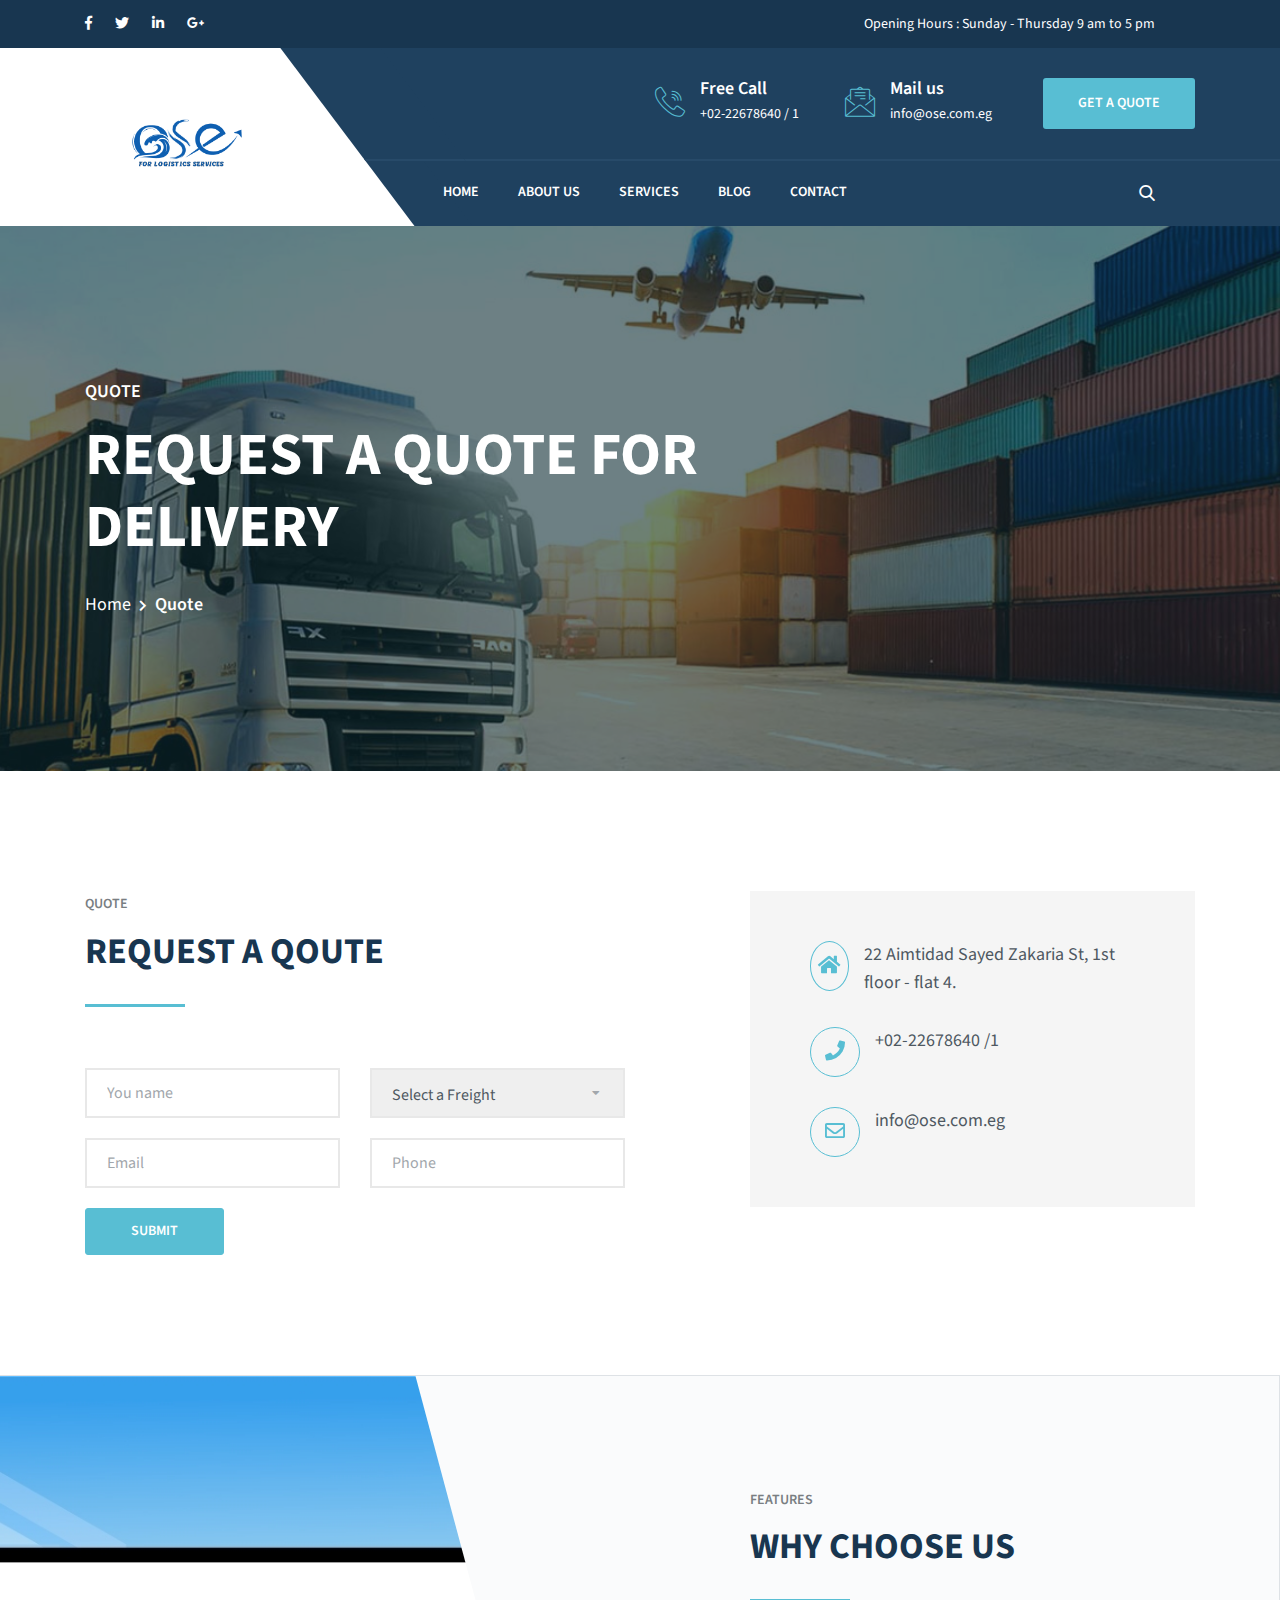
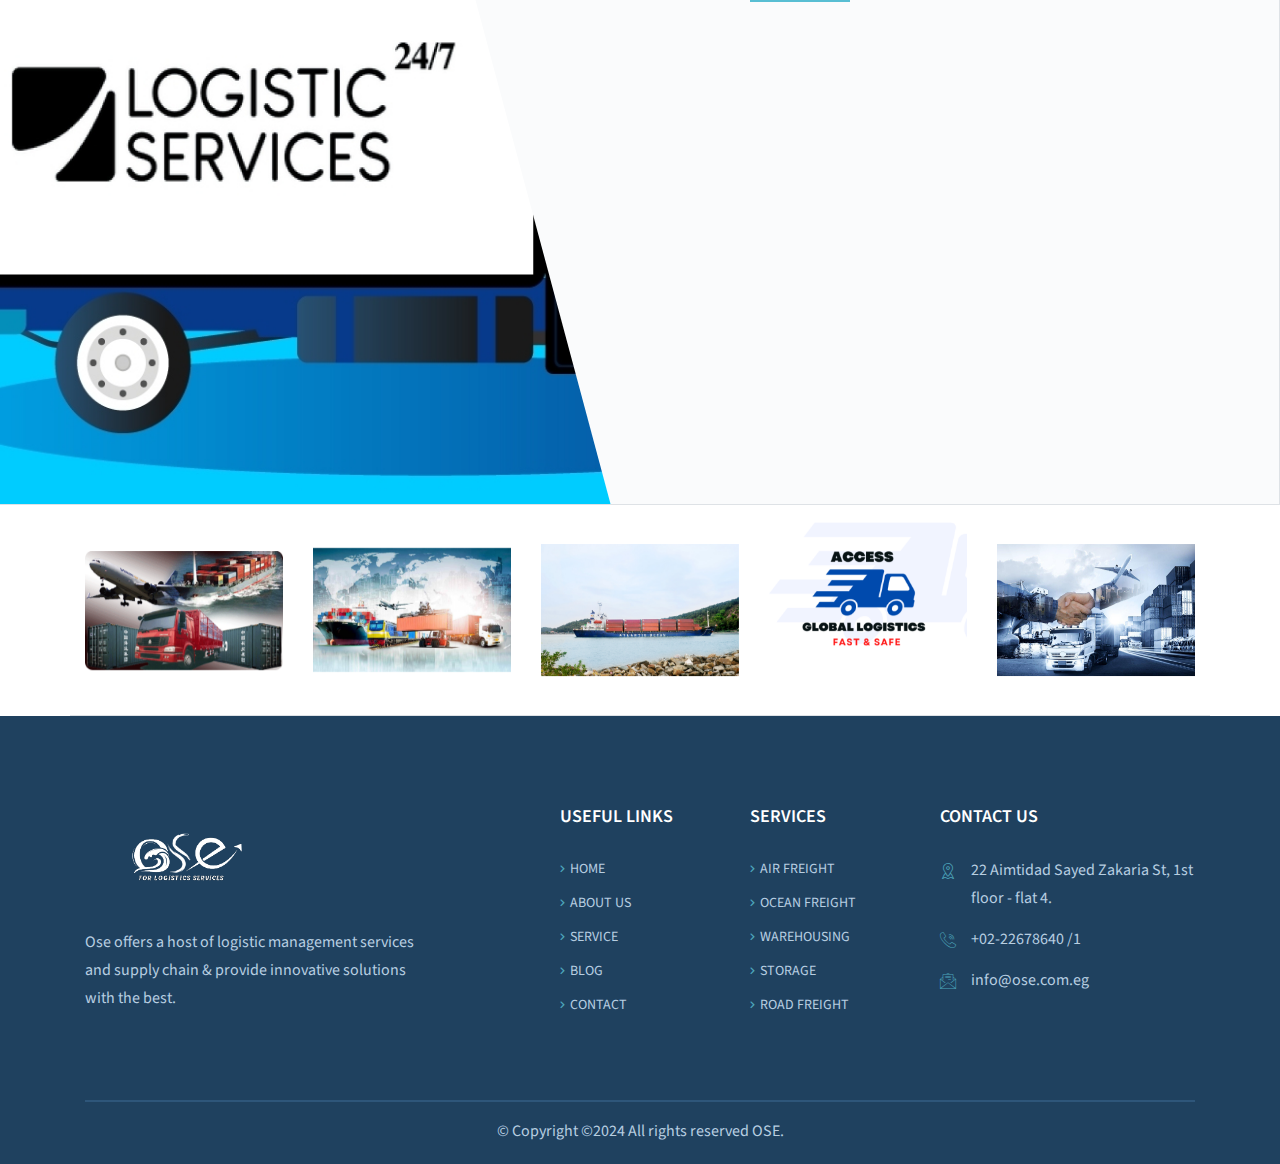
<file: quote.html>
<!DOCTYPE html>
<html lang="en">
<head>
<meta http-equiv="Content-Type" content="text/html; charset=UTF-8">
<meta http-equiv="X-UA-Compatible" content="IE=edge" />
<meta http-equiv="X-UA-Compatible" content="ie=edge">
<meta name="viewport" content="width=device-width, initial-scale=1.0">
<title>Transpix - Transport & Logistic </title>
<!-- favicon -->
<link rel="shortcut icon" href="assets/img/favicon.png" type="image/x-icon">
<!-- bootstrap css -->
<link rel="stylesheet" href="assets/css/bootstrap.min.css">
<!-- fontawesome css -->
<link rel="stylesheet" href="assets/css/flaticon.css">
<!-- fontawesome css -->
<link rel="stylesheet" href="assets/css/fontawesome.min.css">
<!-- owl carousel css -->
<link rel="stylesheet" href="assets/css/owl.carousel.min.css">
<!-- owl carousel theme css -->
<link rel="stylesheet" href="assets/css/owl.theme.default.min.css">
<!-- slicknav css -->
<link rel="stylesheet" href="assets/css/slicknav.css">
<!-- animate css -->
<link rel="stylesheet" href="assets/css/animate.min.css">
<!-- main css -->
<link rel="stylesheet" href="assets/css/style.css">
<!-- responsive css -->
<link rel="stylesheet" href="assets/css/responsive.css">
<!-- jquery js -->
<script src="assets/js/jquery-3.3.1.min.js"></script>
</head>



<body>
<!--   header area start   -->
<div class="header-area">
<div class="info-bar">
<div class="container">
<div class="row">
<div class="col-lg-4 col-8">
<ul class="social-links">
<li><a href="#"><i class="fab fa-facebook-f"></i></a></li>
<li><a href="#"><i class="fab fa-twitter"></i></a></li>
<li><a href="#"><i class="fab fa-linkedin-in"></i></a></li>
<li><a href="#"><i class="fab fa-google-plus-g"></i></a></li>
</ul>
</div>
<div class="col-lg-8 col-4">
<div class="right-content">
<span class="working-time">Opening Hours : Sunday - Thursday 9 am to 5 pm</span>
</div>
</div>
</div>
</div>
</div>
<div class="support-nav-area">
<div class="container">
<div class="row">
<div class="col-lg-3 col-6">
<div class="logo-wrapper">
<div class="logo-wrapper-inner">
<a href="index.html"><img src="assets/img/com.png" style="width:100%" alt=""></a>
</div>
</div>
</div>
<div class="col-lg-9 col-6 position-lg-relative position-static">
<div class="support-bar">
<div class="row">
<div class="offset-xl-4 col-xl-8 offset-2 col-10">
<div class="row">
<div class="col-lg-4">
   <div class="support-info">
      <div class="left-content"><i class="flaticon-call"></i></div>
      <div class="right-content">
         <div class="right-content-inner">
            <h5>Free Call</h5>
            <p>+02-22678640 / 1</p>
         </div>
      </div>
   </div>
</div>
<div class="col-lg-4">
   <div class="support-info">
      <div class="left-content"><i class="flaticon-email"></i></div>
      <div class="right-content">
         <h5>Mail us</h5>
         <p>info@ose.com.eg</p>
      </div>
   </div>
</div>
<div class="col-lg-4">
   <a href="quote.html" class="boxed-btn"><span>Get a Quote</span></a>
</div>
</div>
</div>
</div>
</div>
<div class="navbar-area">
<div class="row">
<div class="col-lg-9 d-lg-block d-none">
<nav class="main-menu" id="mainMenu">
<ul>
   <li class="">
      <a href="index.html">Home</a>
      
   </li>
   <li>
      <a href="about.html">About Us</a>
   </li>
   <li class="">
      <a href="services.html">Services</a>
      
   </li>
   <li class="">
      <a href="blogs.html">Blog</a>
     
   </li>

   <li>
      <a href="contact.html">Contact</a>
   </li>
</ul>
</nav>
</div>
<div class="col-lg-3 col-12 position-lg-relative position-static">
<div id="mobileMenu"></div>
<ul class="search-cart-area">
<li class="search-icon"><a href="#"><i class="flaticon-search"></i></a></li>
</ul>
</div>
</div>
</div>
</div>
</div>
</div>
</div>
</div>
<!--   header area end   -->


<!--   search bar popup start   -->
<div class="search-popup">
<form class="search-form" action="#">
<div class="form-element"><input type="text" placeholder="Type your search keyword"></div>
</form>
<div class="search-popup-overlay" id="searchOverlay"></div>
<button class="search-close-btn" id="searchCloseBtn"><i class="fas fa-times"></i></button>
</div>
<!--   search bar popup end   -->     


<!--  breadcrumb start  -->
<div class="breadcrumb-area quote-breadcrumb-bg">
<div class="container">
<div class="row">
<div class="col-lg-7">
<div class="breadcrumb-txt">
<span>Quote</span>
<h1>request a quote for delivery</h1>
<nav aria-label="breadcrumb">
<ol class="breadcrumb">
<li class="breadcrumb-item"><a href="index.html">Home</a></li>
<li class="breadcrumb-item active" aria-current="page">Quote</li>
</ol>
</nav>
</div>
</div>
</div>
</div>
<div class="breadcrumb-overlay"></div>
</div>
<!--  breadcrumb end  -->


<!--   quote section start    -->
<div class="quote-section quote-page">
<div class="container">
<div class="row">
<div class="col-xl-6 col-lg-6">
<div class="row">
<div class="col-lg-9">
<span class="title">Quote</span>
<h2 class="subtitle">Request a qoute</h2>
</div>
</div>
<form action="#">
<div class="row">
<div class="col-lg-6">
<div class="form-element"><input name="name" type="text" placeholder="You name"></div>
</div>
<div class="col-lg-6">
<div class="form-element">
<div class="select-wrapper">
<select name="freight">
   <option value="" selected disabled>Select a Freight</option>
   <option value="">Air Freight</option>
   <option value="">Ocean Freight</option>
   <option value="">Road Freight</option>
</select>
</div>
</div>
</div>
<div class="col-lg-6">
<div class="form-element"><input name="email" type="email" placeholder="Email"></div>
</div>
<div class="col-lg-6">
<div class="form-element"><input name="phone" type="text" placeholder="Phone"></div>
</div>
<div class="col-lg-12">
<div class="form-element mb-0"><button type="submit" class="boxed-btn"><span>Submit</span></button></div>
</div>
</div>
</form>
</div>
<!--  contact infos start  -->
<div class="col-xl-5 offset-xl-1 col-lg-6">
<div class="contact-infos">
<div class="single-info">
<div class="icon-wrapper"><i class="fas fa-home"></i></div>
<div class="info-txt">
<p>22 Aimtidad Sayed Zakaria St,
1st floor - flat 4.</p>
</div>
</div>
<div class="single-info">
<div class="icon-wrapper"><i class="fas fa-phone"></i></div>
<div class="info-txt">
<p>+02-22678640 /1</p>
</div>
</div>
<div class="single-info">
<div class="icon-wrapper"><i class="far fa-envelope"></i></div>
<div class="info-txt">
<p>info@ose.com.eg</p>
</div>
</div>
</div>
</div>
<!--  contact infos end  -->
</div>
</div>
</div>
<!--   quote section end    -->


<!--  features section start  -->
<div class="features-section home-2 border">
<div class="container">
<div class="row feature-content">
<div class="col-xl-5 offset-xl-7 col-lg-6 offset-lg-6 pr-0">
<div class="features">
<span class="title">Features</span>
<h2 class="subtitle">WHY CHOOSE US</h2>
<div class="feature-lists">
<div class="single-feature wow fadeInUp" data-wow-duration="1s">
<div class="icon-wrapper"><i class="flaticon-customer-service"></i></div>
<div class="feature-details">
<h4>24/7 support</h4>
<p>We offers logistic management services and supply chain perspiciatis unde omnis iste natus error sit voluptat. </p>
</div>
</div>
<div class="single-feature wow fadeInUp" data-wow-duration="1s" data-wow-delay=".2s">
<div class="icon-wrapper"><i class="flaticon-email"></i></div>
<div class="feature-details">
<h4>On time delivery</h4>
<p>We offers logistic management services and supply chain perspiciatis unde omnis iste natus error sit voluptat. </p>
</div>
</div>
<div class="single-feature wow fadeInUp" data-wow-duration="1s" data-wow-delay=".4s">
<div class="icon-wrapper"><i class="flaticon-worldwide"></i></div>
<div class="feature-details">
<h4>global service</h4>
<p>We offers logistic management services and supply chain perspiciatis unde omnis iste natus error sit voluptat.</p>
</div>
</div>
</div>
</div>
</div>
</div>
</div>
</div>
<!--  features section end  -->


<!--   partner section start    -->
<div class="partner-section">
<div class="container border-bottom">
<div class="row">
<div class="col-md-12">
<div class="partner-carousel owl-carousel owl-theme">
<div class="single-partner-item">
<div class="outer">
<div class="inner">
<img src="assets/img/test2.png" alt="">
</div>
</div>
</div>
<div class="single-partner-item">
<div class="outer">
<div class="inner">
<img src="assets/img/test3.jpg" alt="">
</div>
</div>
</div>
<div class="single-partner-item">
<div class="outer">
<div class="inner">
<img src="assets/img/test4.jpg" alt="">
</div>
</div>
</div>
<div class="single-partner-item">
<div class="outer">
<div class="inner">
<img src="assets/img/test5.png" alt="">
</div>
</div>
</div>
<div class="single-partner-item">
<div class="outer">
<div class="inner">
<img src="assets/img/test6.jpg" alt="">
</div>
</div>
</div>
</div>
</div>
</div>
</div>
</div>
<!--   partner section end    --> 


<!--   footer section start    -->
<footer>
<div class="container">
<div class="top-footer">
<div class="row">
<div class="col-xl-4 col-lg-4">
<div class="logo-wrapper"><img src="assets/img/sadsadas.png" alt=""></div>
<p>Ose offers a host of logistic management services and supply chain & provide innovative solutions with the best. </p>
</div>
<div class="offset-xl-1 col-xl-2 col-lg-2">
<h4>Useful Links</h4>
<ul class="userful-links">
<li><a href="index.html">Home</a></li>
<li><a href="about.html">About us</a></li>
<li><a href="services.html">Service</a></li>
<li><a href="blogs.html">Blog</a></li>
<li><a href="contact.html">Contact</a></li>
</ul>
</div>
<div class="col-xl-2 col-lg-2">
<h4>Services</h4>
<ul class="userful-links">
<li><a href="#">Air Freight</a></li>
<li><a href="#">OCEAN Freight</a></li>
<li><a href="#">WAREHOUSING</a></li>
<li><a href="#">STORAGE</a></li>
<li><a href="#">ROAD Freight</a></li>
</ul>
</div>
<div class="col-xl-3 col-lg-4">
<h4>Contact Us</h4>
<div class="footer-contact">
<div class="contact-info">
<div class="icon-wrapper"><i class="flaticon-placeholder"></i></div>
<p>22 Aimtidad Sayed Zakaria St,
1st floor - flat 4.</p>
</div>
<div class="contact-info">
<div class="icon-wrapper"><i class="flaticon-call"></i></div>
<p>+02-22678640 /1</p>
</div>
<div class="contact-info">
<div class="icon-wrapper"><i class="flaticon-email"></i></div>
<p>info@ose.com.eg</p>
</div>
</div>
</div>
</div>
</div>
<div class="bottom-footer">
<p class="text-center">© Copyright ©2024 All rights reserved OSE.</p>
</div>
</div>
</footer>
<!--   footer section end    -->


<!-- preloader section start -->
<div class="loader-container">
<span class="loader">
<span class="loader-inner"></span>
</span>
</div>
<!-- preloader section end -->


<!-- back to top area start -->
<div class="back-to-top">
<i class="fas fa-chevron-up"></i>
</div>
<!-- back to top area end -->   



<!-- popper js -->
<script src="assets/js/popper.min.js"></script>
<!-- bootstrap js -->
<script src="assets/js/bootstrap.min.js"></script>
<!-- owl carousel js -->
<script src="assets/js/owl.carousel.min.js"></script>
<!-- isotope js -->
<script src="assets/js/isotope.pkgd.min.js"></script>
<!-- slicknav js -->
<script src="assets/js/jquery.slicknav.min.js"></script>
<!-- wow js -->
<script src="assets/js/wow.min.js"></script>
<!-- main js -->
<script src="assets/js/main.js"></script>
</body>
</html>
</file>
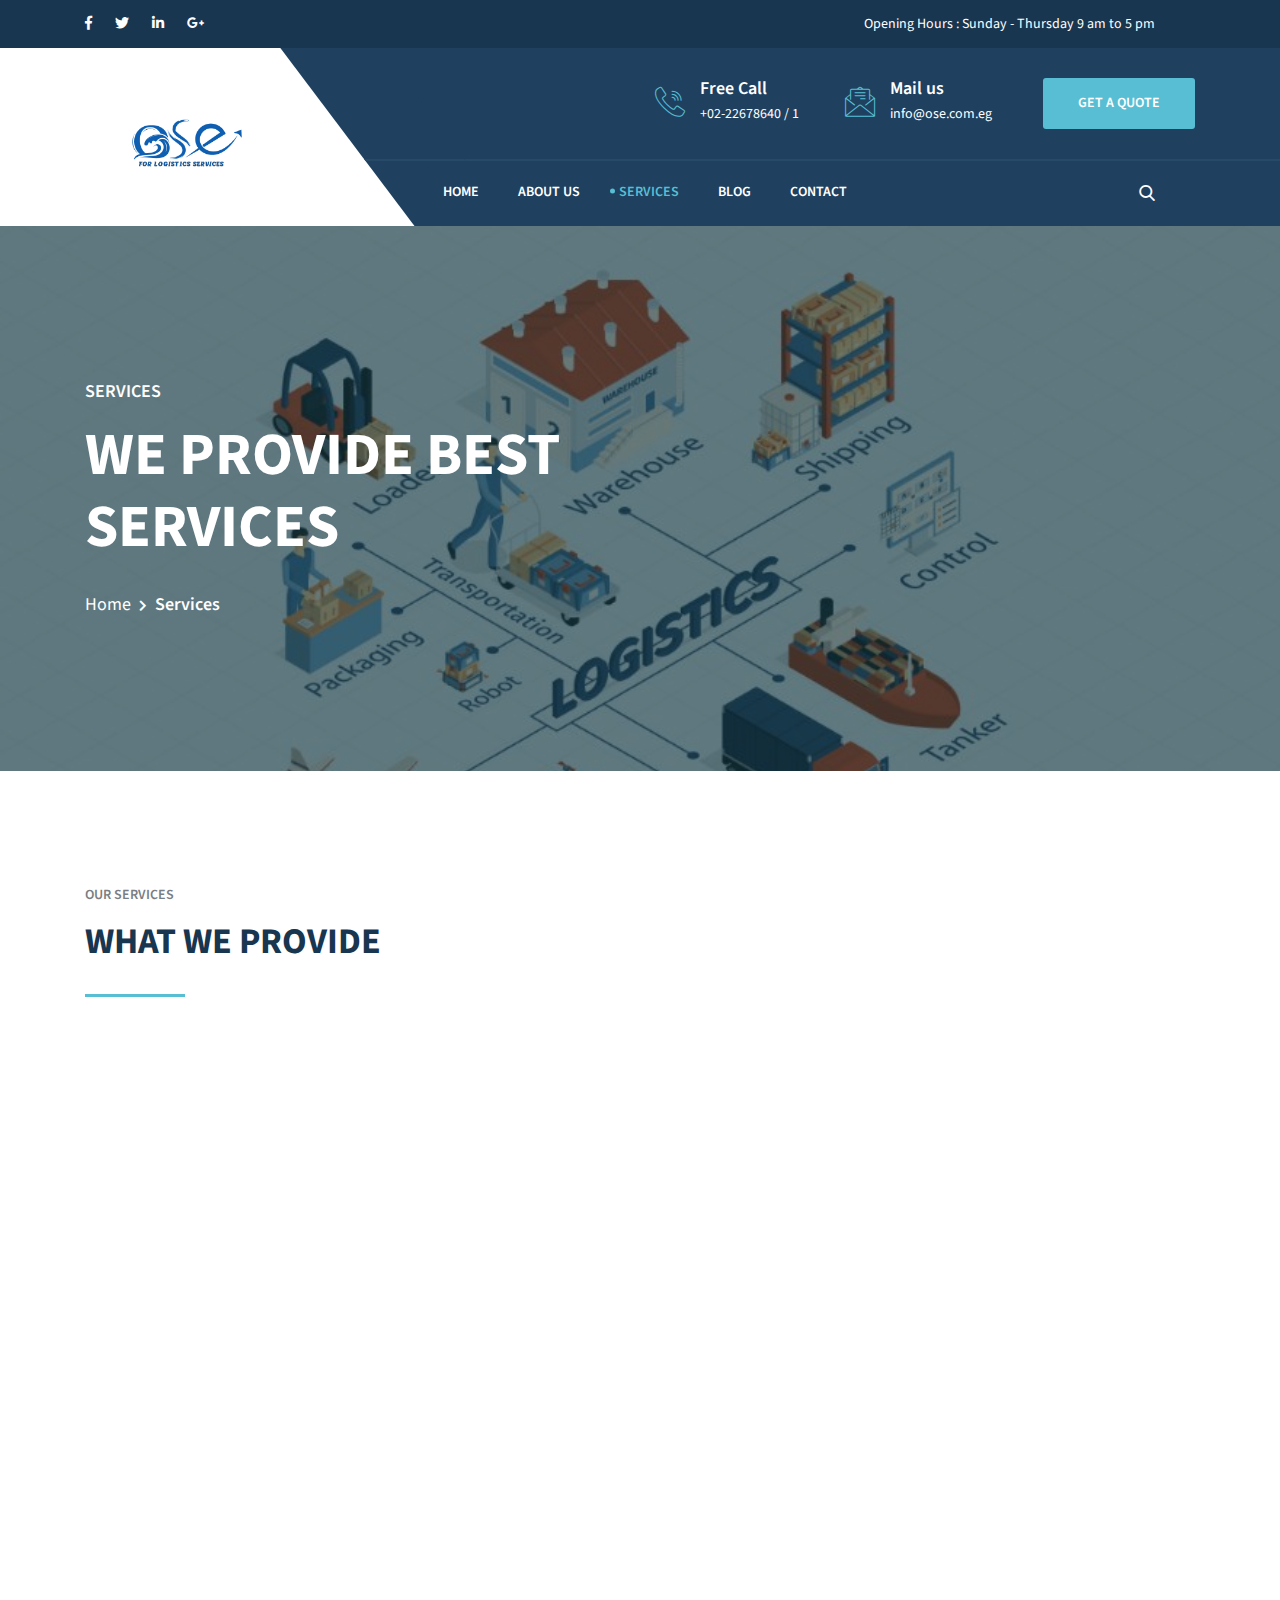
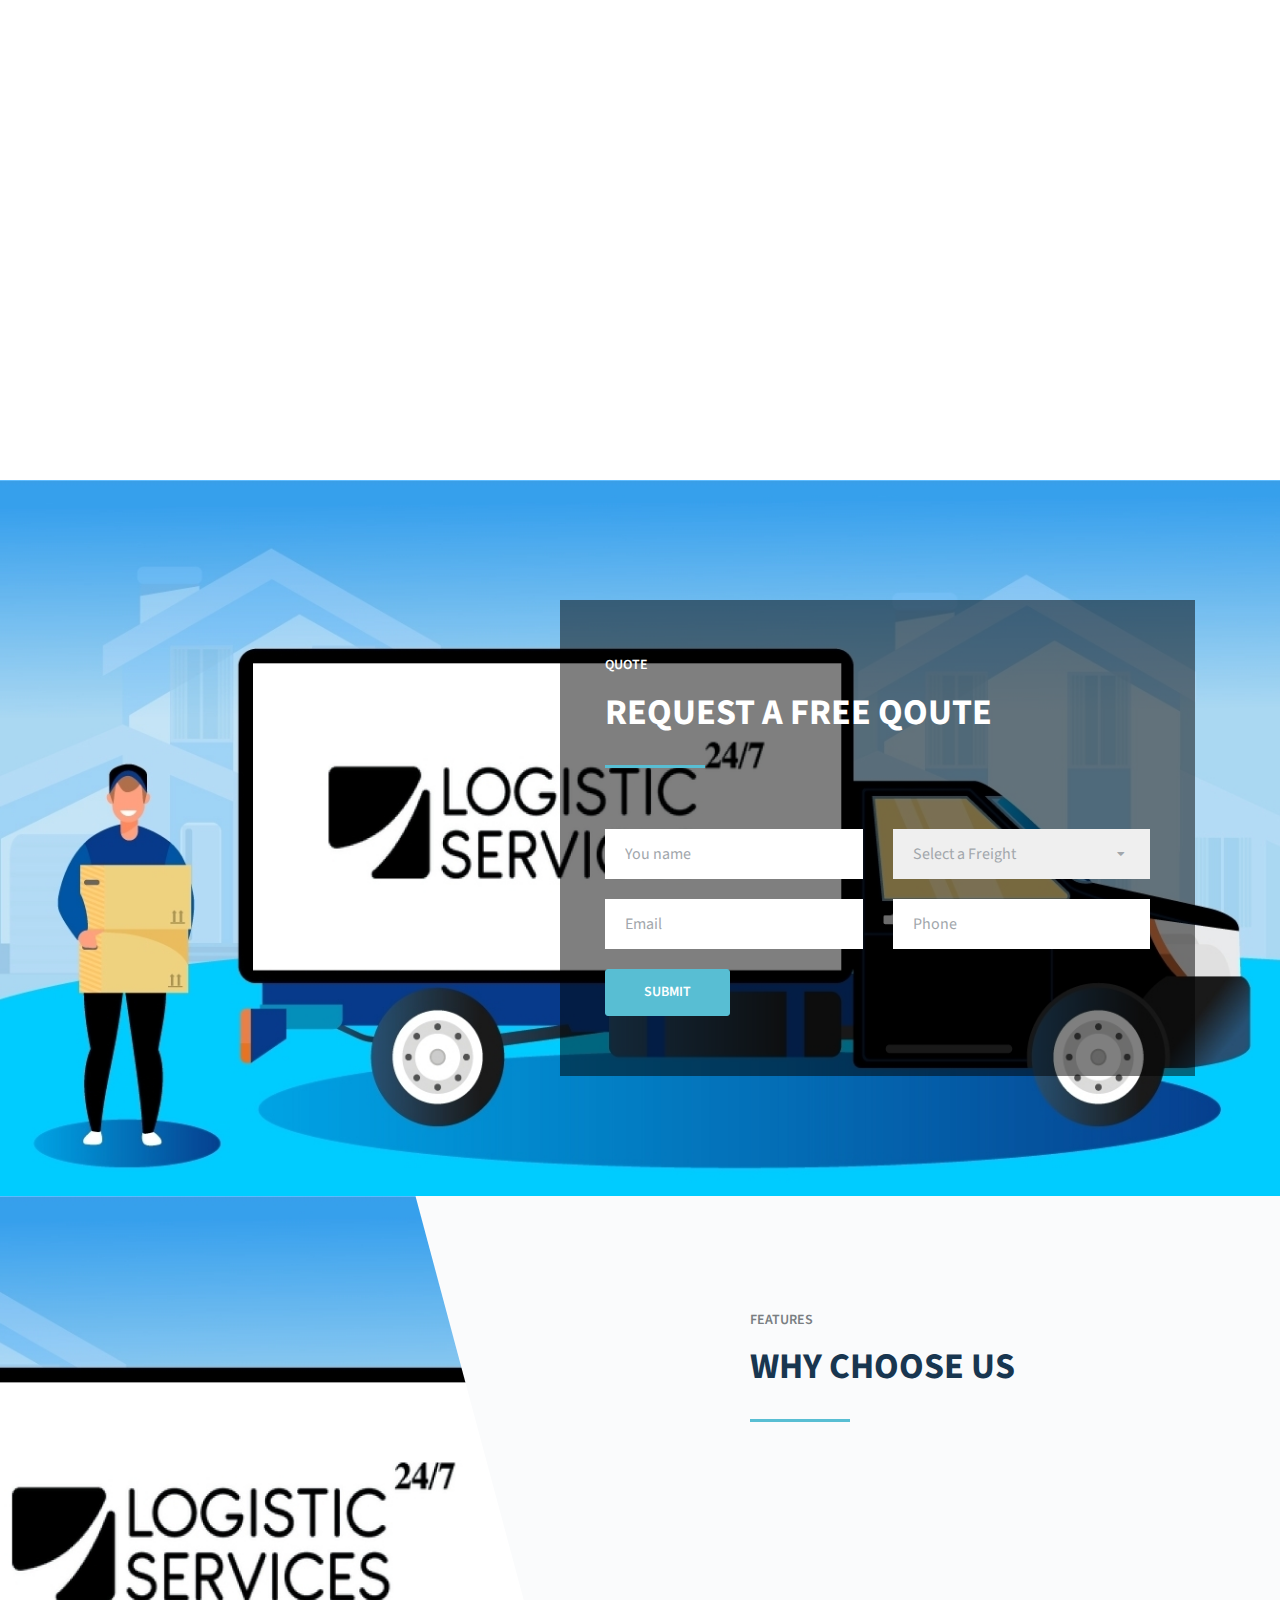
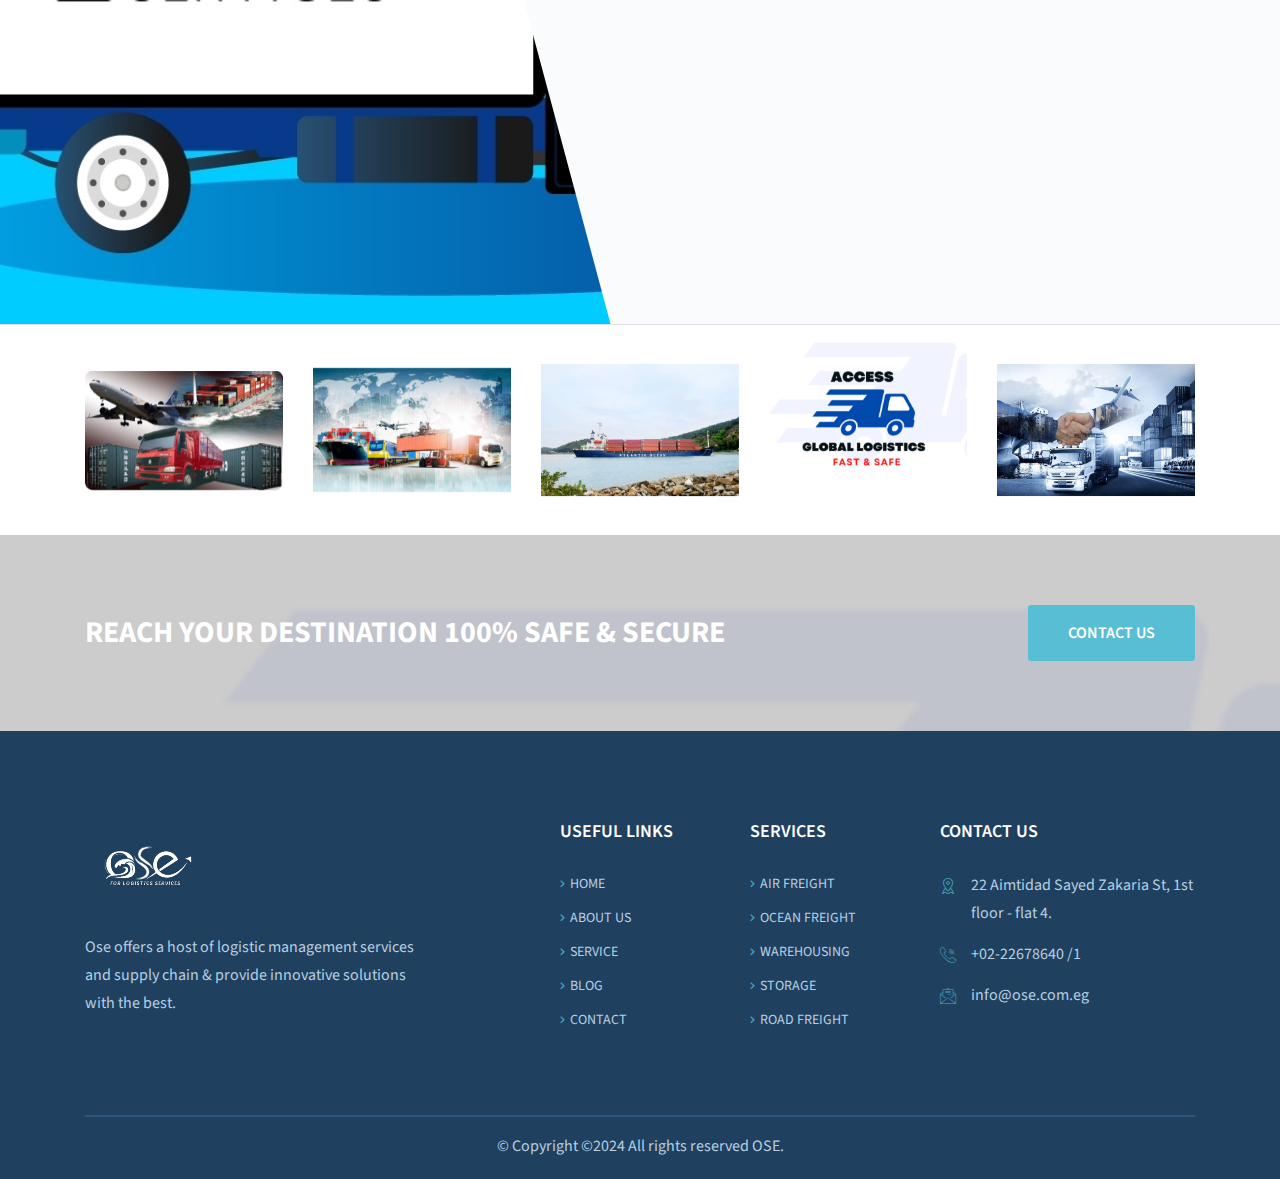
<file: services.html>
<!DOCTYPE html>
<html lang="en">
<head>
<meta http-equiv="Content-Type" content="text/html; charset=UTF-8">
<meta http-equiv="X-UA-Compatible" content="IE=edge" />
<meta http-equiv="X-UA-Compatible" content="ie=edge">
<meta name="viewport" content="width=device-width, initial-scale=1.0">
<title>Transpix - Transport & Logistic </title>
<!-- favicon -->
<link rel="shortcut icon" href="assets/img/favicon.png" type="image/x-icon">
<!-- bootstrap css -->
<link rel="stylesheet" href="assets/css/bootstrap.min.css">
<!-- fontawesome css -->
<link rel="stylesheet" href="assets/css/flaticon.css">
<!-- fontawesome css -->
<link rel="stylesheet" href="assets/css/fontawesome.min.css">
<!-- owl carousel css -->
<link rel="stylesheet" href="assets/css/owl.carousel.min.css">
<!-- owl carousel theme css -->
<link rel="stylesheet" href="assets/css/owl.theme.default.min.css">
<!-- slicknav css -->
<link rel="stylesheet" href="assets/css/slicknav.css">
<!-- animate css -->
<link rel="stylesheet" href="assets/css/animate.min.css">
<!-- main css -->
<link rel="stylesheet" href="assets/css/style.css">
<!-- responsive css -->
<link rel="stylesheet" href="assets/css/responsive.css">
<!-- jquery js -->
<script src="assets/js/jquery-3.3.1.min.js"></script>
</head>



<body>
<!--   header area start   -->
<div class="header-area">
<div class="info-bar">
<div class="container">
<div class="row">
<div class="col-lg-4 col-8">
<ul class="social-links">
<li><a href="#"><i class="fab fa-facebook-f"></i></a></li>
<li><a href="#"><i class="fab fa-twitter"></i></a></li>
<li><a href="#"><i class="fab fa-linkedin-in"></i></a></li>
<li><a href="#"><i class="fab fa-google-plus-g"></i></a></li>
</ul>
</div>
<div class="col-lg-8 col-4">
<div class="right-content">
<span class="working-time">Opening Hours : Sunday - Thursday 9 am to 5 pm</span>

</div>
</div>
</div>
</div>
</div>
<div class="support-nav-area">
<div class="container">
<div class="row">
<div class="col-lg-3 col-6">
<div class="logo-wrapper">
<div class="logo-wrapper-inner">
<a href="index.html"><img src="assets/img/com.png" style="width:100%" alt=""></a>
</div>
</div>
</div>
<div class="col-lg-9 col-6 position-lg-relative position-static">
<div class="support-bar">
<div class="row">
<div class="offset-xl-4 col-xl-8 offset-2 col-10">
<div class="row">
<div class="col-lg-4">
   <div class="support-info">
      <div class="left-content"><i class="flaticon-call"></i></div>
      <div class="right-content">
         <div class="right-content-inner">
            <h5>Free Call</h5>
            <p>+02-22678640 / 1</p>
         </div>
      </div>
   </div>
</div>
<div class="col-lg-4">
   <div class="support-info">
      <div class="left-content"><i class="flaticon-email"></i></div>
      <div class="right-content">
         <h5>Mail us</h5>
         <p>info@ose.com.eg </p>
      </div>
   </div>
</div>
<div class="col-lg-4">
   <a href="quote.html" class="boxed-btn"><span>Get a Quote</span></a>
</div>
</div>
</div>
</div>
</div>
<div class="navbar-area">
<div class="row">
<div class="col-lg-9 d-lg-block d-none">
<nav class="main-menu" id="mainMenu">
<ul>
   <li class="">
      <a href="index.html">Home</a>
      
   </li>
   <li>
      <a href="about.html">About Us</a>
   </li>
   <li class=" active">
      <a href="services.html">Services</a>
      
   </li>
   <li class="">
      <a href="blogs.html">Blog</a>
      
   </li>

   <li>
      <a href="contact.html">Contact</a>
   </li>
</ul>
</nav>
</div>
<div class="col-lg-3 col-12 position-lg-relative position-static">
<div id="mobileMenu"></div>
<ul class="search-cart-area">
<li class="search-icon"><a href="#"><i class="flaticon-search"></i></a></li>
</ul>
</div>
</div>
</div>
</div>
</div>
</div>
</div>
</div>
<!--   header area end   -->


<!--   search bar popup start   -->
<div class="search-popup">
<form class="search-form" action="#">
<div class="form-element"><input type="text" placeholder="Type your search keyword"></div>
</form>
<div class="search-popup-overlay" id="searchOverlay"></div>
<button class="search-close-btn" id="searchCloseBtn"><i class="fas fa-times"></i></button>
</div>
<!--   search bar popup end   -->  


<!--  breadcrumb start  -->
<div class="breadcrumb-area services-breadcrumb-bg">
<div class="container">
<div class="row">
<div class="col-lg-8">
<div class="breadcrumb-txt">
<span>Services</span>
<h1>we provide best services</h1>
<nav aria-label="breadcrumb">
<ol class="breadcrumb">
<li class="breadcrumb-item"><a href="index.html">Home</a></li>
<li class="breadcrumb-item active" aria-current="page">Services</li>
</ol>
</nav>
</div>
</div>
</div>
</div>
<div class="breadcrumb-overlay"></div>
</div>
<!--  breadcrumb end  -->


<!--  service section start  -->
<div class="service-section services">
<div class="container">
<span class="title">Our Services</span>
<h2 class="subtitle">WHAT WE PROVIDE</h2>
<div class="row">
<div class="col-lg-4 col-md-6">
<div class="single-service wow fadeInRight" data-wow-duration="1s">
<div class="img-wrapper">
<img src="assets/img/logistics1.png" alt="">
</div>
<div class="service-txt">
<h4 class="service-title">Air Freight</h4>
<p class="service-para">We offers a host of logistic management services and supply chain solutions. consectetur adipiscing elit.</p>
<a href="services.html" class="readmore">Read More</a>
</div>
</div>
</div>
<div class="col-lg-4 col-md-6">
<div class="single-service wow fadeInRight" data-wow-duration="1s" data-wow-delay=".2s">
<div class="img-wrapper">
<img src="assets/img/logitcs5.jpg" alt="">
</div>
<div class="service-txt">
<h4 class="service-title">Road Freight</h4>
<p class="service-para">We offers a host of logistic management services and supply chain solutions. consectetur adipiscing elit.</p>
<a href="services.html" class="readmore">Read More</a>
</div>
</div>
</div>
<div class="col-lg-4 col-md-6">
<div class="single-service wow fadeInRight" data-wow-duration="1s" data-wow-delay=".4s">
<div class="img-wrapper">
<img src="assets/img/logitcs7.jpg" alt="">
</div>
<div class="service-txt">
<h4 class="service-title">Ocean Freight</h4>
<p class="service-para">We offers a host of logistic management services and supply chain solutions. consectetur adipiscing elit.</p>
<a href="services.html" class="readmore">Read More</a>
</div>
</div>
</div>
<div class="col-lg-4 col-md-6">
<div class="single-service wow fadeInRight" data-wow-duration="1s">
<div class="img-wrapper">
<img src="assets/img/logitcs8.jpg" alt="">
</div>
<div class="service-txt">
<h4 class="service-title">Warehousing</h4>
<p class="service-para">We offers a host of logistic management services and supply chain solutions. consectetur adipiscing elit.</p>
<a href="services.html" class="readmore">Read More</a>
</div>
</div>
</div>
<div class="col-lg-4 col-md-6">
<div class="single-service wow fadeInRight" data-wow-duration="1s" data-wow-delay=".2s">
<div class="img-wrapper">
<img src="assets/img/logistics2.jpg" alt="">
</div>
<div class="service-txt">
<h4 class="service-title">Storage</h4>
<p class="service-para">We offers a host of logistic management services and supply chain solutions. consectetur adipiscing elit.</p>
<a href="services.html" class="readmore">Read More</a>
</div>
</div>
</div>
<div class="col-lg-4 col-md-6">
<div class="single-service wow fadeInRight" data-wow-duration="1s" data-wow-delay=".4s">
<div class="img-wrapper">
<img src="assets/img/logtics3.jpg" alt="">
</div>
<div class="service-txt">
<h4 class="service-title">Packaging</h4>
<p class="service-para">We offers a host of logistic management services and supply chain solutions. consectetur adipiscing elit.</p>
<a href="services.html" class="readmore">Read More</a>
</div>
</div>
</div>
</div>
</div>
</div>
<!--  service section end  -->


<!--   quote section start    -->
<div class="quote-section quote-bg">
<div class="container">
<div class="row">
<div class="offset-lg-5 col-lg-7">
<div class="quote-form-section">
<span class="title">Quote</span>
<h2 class="subtitle">Request a free qoute</h2>
<form action="#">
<div class="row">
<div class="col-lg-6">
<div class="form-element"><input name="name" type="text" placeholder="You name"></div>
</div>
<div class="col-lg-6">
<div class="form-element">
<div class="select-wrapper">
   <select name="freight">
      <option value="" selected disabled>Select a Freight</option>
      <option value="">Air Freight</option>
      <option value="">Ocean Freight</option>
      <option value="">Road Freight</option>
   </select>
</div>
</div>
</div>
<div class="col-lg-6">
<div class="form-element"><input name="email" type="email" placeholder="Email"></div>
</div>
<div class="col-lg-6">
<div class="form-element"><input name="phone" type="text" placeholder="Phone"></div>
</div>
<div class="col-lg-12">
<div class="form-element mb-0"><button type="submit" class="boxed-btn"><span>Submit</span></button></div>
</div>
</div>
</form>
</div>
</div>
</div>
</div>
</div>
<!--   quote section end    -->     


<!--  features section start  -->
<div class="features-section home-2 border-bottom">
<div class="container">
<div class="row feature-content">
<div class="col-xl-5 offset-xl-7 col-lg-6 offset-lg-6 pr-0">
<div class="features">
<span class="title">Features</span>
<h2 class="subtitle">WHY CHOOSE US</h2>
<div class="feature-lists">
<div class="single-feature wow fadeInUp" data-wow-duration="1s">
<div class="icon-wrapper"><i class="flaticon-customer-service"></i></div>
<div class="feature-details">
<h4>24/7 support</h4>
<p>We offers logistic management services and supply chain perspiciatis unde omnis iste natus error sit voluptat. </p>
</div>
</div>
<div class="single-feature wow fadeInUp" data-wow-duration="1s" data-wow-delay=".2s">
<div class="icon-wrapper"><i class="flaticon-email"></i></div>
<div class="feature-details">
<h4>On time delivery</h4>
<p>We offers logistic management services and supply chain perspiciatis unde omnis iste natus error sit voluptat. </p>
</div>
</div>
<div class="single-feature wow fadeInUp" data-wow-duration="1s" data-wow-delay=".4s">
<div class="icon-wrapper"><i class="flaticon-worldwide"></i></div>
<div class="feature-details">
<h4>global service</h4>
<p>We offers logistic management services and supply chain perspiciatis unde omnis iste natus error sit voluptat.</p>
</div>
</div>
</div>
</div>
</div>
</div>
</div>
</div>
<!--  features section end  -->


<!--   partner section start    -->
<div class="partner-section">
<div class="container">
<div class="row">
<div class="col-md-12">
<div class="partner-carousel owl-carousel owl-theme">
<div class="single-partner-item">
<div class="outer">
<div class="inner">
<img src="assets/img/test2.png" alt="">
</div>
</div>
</div>
<div class="single-partner-item">
<div class="outer">
<div class="inner">
<img src="assets/img/test3.jpg" alt="">
</div>
</div>
</div>
<div class="single-partner-item">
<div class="outer">
<div class="inner">
<img src="assets/img/test4.jpg" alt="">
</div>
</div>
</div>
<div class="single-partner-item">
<div class="outer">
<div class="inner">
<img src="assets/img/test5.png" alt="">
</div>
</div>
</div>
<div class="single-partner-item">
<div class="outer">
<div class="inner">
<img src="assets/img/test6.jpg" alt="">
</div>
</div>
</div>
</div>
</div>
</div>
</div>
</div>
<!--   partner section end    -->


<!--   cta section start    -->
<div class="cta-section cta-bg">
<div class="container">
<div class="cta-container">
<div class="row align-items-center">
<div class="col-lg-9">
<h2 class="mb-lg-0 text-center text-lg-left">Reach your destination 100% safe & secure</h2>
</div>
<div class="col-lg-3 text-center text-lg-right">
<a href="contact.html" class="boxed-btn"><span>Contact Us</span></a>
</div>
</div>
</div>
</div>
<div class="cta-overlay"></div>
</div>
<!--   cta section end    -->


<!--   footer section start    -->
<footer>
<div class="container">
<div class="top-footer">
<div class="row">
<div class="col-xl-4 col-lg-4">
<div class="logo-wrapper"><img src="assets/img/foot.png" alt=""></div>
<p>Ose offers a host of logistic management services and supply chain & provide innovative solutions with the best. </p>
</div>
<div class="offset-xl-1 col-xl-2 col-lg-2">
<h4>Useful Links</h4>
<ul class="userful-links">
<li><a href="index.html">Home</a></li>
<li><a href="about.html">About us</a></li>
<li><a href="services.html">Service</a></li>
<li><a href="blogs.html">Blog</a></li>
<li><a href="contact.html">Contact</a></li>
</ul>
</div>
<div class="col-xl-2 col-lg-2">
<h4>Services</h4>
<ul class="userful-links">
<li><a href="#">Air Freight</a></li>
<li><a href="#">OCEAN Freight</a></li>
<li><a href="#">WAREHOUSING</a></li>
<li><a href="#">STORAGE</a></li>
<li><a href="#">ROAD Freight</a></li>
</ul>
</div>
<div class="col-xl-3 col-lg-4">
<h4>Contact Us</h4>
<div class="footer-contact">
<div class="contact-info">
<div class="icon-wrapper"><i class="flaticon-placeholder"></i></div>
<p>22 Aimtidad Sayed Zakaria St,
1st floor - flat 4.</p>
</div>
<div class="contact-info">
<div class="icon-wrapper"><i class="flaticon-call"></i></div>
<p>+02-22678640 /1</p>
</div>
<div class="contact-info">
<div class="icon-wrapper"><i class="flaticon-email"></i></div>
<p>info@ose.com.eg</p>
</div>
</div>
</div>
</div>
</div>
<div class="bottom-footer">
<p class="text-center">© Copyright ©2024 All rights reserved OSE.</p>
</div>
</div>
</footer>
<!--   footer section end    -->


<!-- preloader section start -->
<div class="loader-container">
<span class="loader">
<span class="loader-inner"></span>
</span>
</div>
<!-- preloader section end -->


<!-- back to top area start -->
<div class="back-to-top">
<i class="fas fa-chevron-up"></i>
</div>
<!-- back to top area end -->



<!-- popper js -->
<script src="assets/js/popper.min.js"></script>
<!-- bootstrap js -->
<script src="assets/js/bootstrap.min.js"></script>
<!-- owl carousel js -->
<script src="assets/js/owl.carousel.min.js"></script>
<!-- isotope js -->
<script src="assets/js/isotope.pkgd.min.js"></script>
<!-- slicknav js -->
<script src="assets/js/jquery.slicknav.min.js"></script>
<!-- wow js -->
<script src="assets/js/wow.min.js"></script>
<!-- main js -->
<script src="assets/js/main.js"></script>
</body>
</html>
</file>
<file: assets/css/flaticon.css>
/*
  	Flaticon icon font: Flaticon
  	Creation date: 12/04/2019 05:14
  	*/
	
	@font-face {
	    font-family: "Flaticon";
	    src: url("../fonts/Flaticon.eot");
	    src: url("../fonts/Flaticon.eot?#iefix") format("embedded-opentype"), url("../fonts/Flaticon.woff2") format("woff2"), url("../fonts/Flaticon.woff") format("woff"), url("../fonts/Flaticon.ttf") format("truetype"), url("../fonts/Flaticon.svg#Flaticon") format("svg");
	    font-weight: normal;
	    font-style: normal;
	}
	
	@media screen and (-webkit-min-device-pixel-ratio:0) {
	    @font-face {
	        font-family: "Flaticon";
	        src: url("../fonts/Flaticon.svg#Flaticon") format("svg");
	    }
	}
	
	[class^="flaticon-"]:before,
	[class*=" flaticon-"]:before,
	[class^="flaticon-"]:after,
	[class*=" flaticon-"]:after {
	    font-family: Flaticon;
	    font-size: inherit;
	    font-style: normal;
	}
	
	.flaticon-call:before {
	    content: "\f100";
	}
	
	.flaticon-email:before {
	    content: "\f101";
	}
	
	.flaticon-search:before {
	    content: "\f102";
	}
	
	.flaticon-shopping-cart-black-shape:before {
	    content: "\f103";
	}
	
	.flaticon-customer-service:before {
	    content: "\f104";
	}
	
	.flaticon-worldwide:before {
	    content: "\f105";
	}
	
	.flaticon-left-arrow:before {
	    content: "\f106";
	}
	
	.flaticon-right-arrow:before {
	    content: "\f107";
	}
	
	.flaticon-quote-left:before {
	    content: "\f108";
	}
	
	.flaticon-external-link-square-with-an-arrow-in-right-diagonal:before {
	    content: "\f109";
	}
	
	.flaticon-check:before {
	    content: "\f10a";
	}
	
	.flaticon-substract:before {
	    content: "\f10b";
	}
	
	.flaticon-add:before {
	    content: "\f10c";
	}
	
	.flaticon-caret-down:before {
	    content: "\f10d";
	}
	
	.flaticon-placeholder:before {
	    content: "\f10e";
	}
	
	.flaticon-down-arrow:before {
	    content: "\f10f";
	}
	
	.flaticon-airplane:before {
	    content: "\f110";
	}
	
	.flaticon-delivery-truck:before {
	    content: "\f111";
	}
	
	.flaticon-loader:before {
	    content: "\f112";
	}
	
	.flaticon-ferry:before {
	    content: "\f113";
	}
	
	.flaticon-package:before {
	    content: "\f114";
	}
	
	.flaticon-baby-toy:before {
	    content: "\f115";
	}
	
	.flaticon-send:before {
	    content: "\f116";
	}
	
	.flaticon-turn-right-round:before {
	    content: "\f117";
	}
	
	.flaticon-arrowhead-pointing-to-the-right:before {
	    content: "\f118";
	}
	
	.flaticon-right-arrow-1:before {
	    content: "\f119";
	}
	
	.flaticon-left-arrow-1:before {
	    content: "\f11a";
	}
	
	.flaticon-home:before {
	    content: "\f11b";
	}
	
	.flaticon-phone-receiver:before {
	    content: "\f11c";
	}
	
	.flaticon-mail:before {
	    content: "\f11d";
	}
</file>
<file: assets/css/style.css>
@charset "UTF-8";

/*
--------------------------
	Css Indexing
--------------------------
** @typography
--------------------------
** Global CSS
--------------------------
** Helper CSS
--------------------------
** Preloader CSS
-------------------------- 
** Header area CSS
-------------------------- 
** Search popup CSS
-------------------------- 
** Hero area CSS
--------------------------
** Feature section CSS
-------------------------- 
** Service section CSS
--------------------------
** About section CSS
-------------------------- 
** Testimonial section CSS
-------------------------- 
** Partner section CSS
---------------------------
** FAQ section CSS
---------------------------
** Quote section CSS
---------------------------
** News section CSS
---------------------------
** CTA section CSS
---------------------------
** Footer section CSS
---------------------------
** Home 2 Page CSS
---------------------------
** Home 3 Page CSS
---------------------------
** Home 4 Page CSS
---------------------------
** Home 5 Page CSS
---------------------------
** Home 6 Page CSS
---------------------------
** About Page CSS
---------------------------
** Services Page CSS
---------------------------
** Service Deatils Page CSS
---------------------------
** Blogs Page CSS
---------------------------
** Blogs Grid Sidebar Page CSS
---------------------------
** Blogs Grid Page CSS
---------------------------
** Blog Details Page CSS
---------------------------
** Gallery Page CSS
---------------------------
** Gallery Masonry Page CSS
---------------------------
** Testimonial Page CSS
---------------------------
** FAQ Page CSS
---------------------------
** Quote Page CSS
---------------------------
** Contact Page CSS
---------------------------
** Pricing Page CSS
---------------------------
** 404 Page CSS
---------------------------
** Category Page CSS
---------------------------
** Product Details Page CSS
---------------------------
** Cart Page CSS
---------------------------
** Checkout Page CSS
---------------------------
*/


/*-----------------
    @Typography
-----------------*/

@import url('https://fonts.googleapis.com/css?family=Source+Sans+Pro:300,400,600,700,900');

/*---------------------------
** Global css
---------------------------*/

* {
    -webkit-box-sizing: border-box;
    box-sizing: border-box;
}

html,
body {
    overflow-x: hidden;
}

body {
    font-family: 'Source Sans Pro', sans-serif;
    color: #4e5861;
    font-size: 16px;
    font-weight: 400;
}

body p {
    line-height: 28px;
}

a.boxed-btn,
button.boxed-btn {
    display: inline-block;
    position: relative;
    text-transform: uppercase;
    font-size: 14px;
    color: #fff;
    font-weight: 600;
    padding: 15px 35px;
    text-align: center;
    border-radius: 3px;
    background-color: #58bed3;
    border: none;
    text-decoration: none;
    -webkit-transition: .5s;
    -o-transition: .5s;
    transition: .5s;
}

a.boxed-btn:hover,
button.boxed-btn:hover {
    color: #58bed3;
}

a.boxed-btn span,
button.boxed-btn span {
    position: relative;
    z-index: 1;
    margin: 0px;
    padding: 0px;
}

a.boxed-btn::before,
button.boxed-btn::before {
    content: "";
    position: absolute;
    top: 0px;
    left: 0px;
    height: 100%;
    width: 0%;
    background-color: #fff;
}

a.boxed-btn::after,
button.boxed-btn::after {
    content: "";
    position: absolute;
    top: 0px;
    right: 0px;
    height: 100%;
    width: 0%;
    background-color: #fff;
    -webkit-transition: width .5s;
    -o-transition: width .5s;
    transition: width .5s;
}

a.boxed-btn:hover::before,
button.boxed-btn:hover::before {
    -webkit-transition: width .5s;
    -o-transition: width .5s;
    transition: width .5s;
    width: 100%;
}

a.boxed-btn:hover::after,
button.boxed-btn:hover::after {
    -webkit-transition-property: none;
    -o-transition-property: none;
    transition-property: none;
    visibility: hidden;
    width: 100%;
}

a.readmore {
    display: inline-block;
    position: relative;
    color: #58bed3;
    font-weight: 600;
    text-transform: uppercase;
    font-size: 14px;
    text-decoration: none;
}

a.readmore::after {
    content: "\f101";
    position: absolute;
    font-family: "Font Awesome 5 Free";
    font-size: 12px;
    top: 2px;
    right: 0px;
    opacity: 0;
    -webkit-transition: .5s;
    -o-transition: .5s;
    transition: .5s;
}

a.readmore:hover::after {
    opacity: 1;
    right: -13px;
}

span.title {
    color: #797e82;
    font-size: 14px;
    font-weight: 600;
    text-transform: uppercase;
    margin-bottom: 14px;
    display: inline-block;
    position: relative;
}

h2.subtitle {
    color: #183650;
    font-size: 36px;
    font-weight: 700;
    position: relative;
    text-transform: uppercase;
    margin-bottom: 90px;
}

h2.subtitle::after {
    content: "";
    position: absolute;
    width: 100px;
    height: 3px;
    background-color: #58bed3;
    left: 0px;
    bottom: -34px;
}

.form-element {
    margin-bottom: 20px;
}

.select-wrapper {
    position: relative;
}

.form-element input[type="text"],
.form-element input[type="tel"],
.form-element input[type="number"],
.form-element input[type="url"],
.form-element input[type="email"],
.form-element select,
.form-element textarea {
    width: 100%;
    height: 50px;
    line-height: 50px;
    border: none;
    outline: 0;
    padding-left: 20px;
    color: #4e5861;
}

.form-element textarea {
    height: 120px;
}

.form-element select {
    -moz-appearance: none;
    -webkit-appearance: none;
    appearance: none;
}

.form-element button[type="submit"],
.form-element input[type="submit"] {
    border: none;
    position: relative;
    background-color: #58bed3;
    color: #fff;
    padding: 12px 24px;
    text-transform: uppercase;
    font-weight: 600;
    cursor: pointer;
    border: 1px solid #58bed3;
    font-size: 14px;
    -webkit-transition: .5s;
    -o-transition: .5s;
    transition: .5s;
}

.form-element button[type="submit"]:hover span {
    position: relative;
    z-index: 1;
    color: #58bed3;
}

.form-element button[type="submit"]::before,
.form-element input[type="submit"]::before {
    content: "";
    position: absolute;
    top: 0px;
    left: 0px;
    height: 100%;
    width: 0%;
    background-color: #fff;
}

.form-element button[type="submit"]::after,
.form-element input[type="submit"]::after {
    content: "";
    position: absolute;
    top: 0px;
    right: 0px;
    height: 100%;
    width: 0%;
    background-color: #fff;
    -webkit-transition: width .5s;
    -o-transition: width .5s;
    transition: width .5s;
}

.form-element button[type="submit"]:hover::before,
.form-element input[type="submit"]:hover::before {
    -webkit-transition: width .5s;
    -o-transition: width .5s;
    transition: width .5s;
    width: 100%;
}

.form-element button[type="submit"]:hover::after,
.form-element input[type="submit"]:hover::after {
    -webkit-transition-property: none;
    -o-transition-property: none;
    transition-property: none;
    visibility: hidden;
    width: 100%;
}

.select-wrapper::after {
    position: absolute;
    content: "\f0d7";
    font-weight: 700;
    font-size: 12px;
    color: #a2a7ac;
    font-family: "Font Awesome 5 Free";
    right: 25px;
    top: 50%;
    -webkit-transform: translateY(-50%);
    -ms-transform: translateY(-50%);
    transform: translateY(-50%);
}

.quote-form-section .form-element select {
    color: #a2a7ac;
}

::-webkit-input-placeholder {
    color: #a2a7ac;
}

:-ms-input-placeholder {
    color: #a2a7ac;
}

::-ms-input-placeholder {
    color: #a2a7ac;
}

::placeholder {
    color: #a2a7ac;
}

.back-to-top {
    bottom: 30px;
    right: 0px;
    position: fixed;
    color: #fff;
    height: 40px;
    width: 40px;
    line-height: 40px;
    background-color: #58bed3;
    border: 1px solid #58bed3;
    text-align: center;
    border-radius: 3px;
    cursor: pointer;
    z-index: 1000;
    opacity: 0;
    -webkit-transition: .5s;
    -o-transition: .5s;
    transition: .5s;
}

.back-to-top:hover {
    background-color: #fff;
    color: #58bed3;
}

.back-to-top.show {
    opacity: 1;
    right: 30px;
}

.buttonBar {
    display: none;
}

.lb-cancel {
    background: url(../img/loading.gif) no-repeat;
}

.lb-nav a.lb-prev {
    background: url(../img/prev.png) left 48% no-repeat;
}

.lb-nav a.lb-next {
    background: url(../img/next.png) right 48% no-repeat;
}

.lb-data .lb-close {
    background: url(../img/close.png) top right no-repeat;
}

.lightbox {
    position: fixed;
    top: 50% !important;
    left: 50% !important;
    -webkit-transform: translate(-50%, -50%);
    -ms-transform: translate(-50%, -50%);
    transform: translate(-50%, -50%);
    z-index: 10000;
    width: 100%;
    font-weight: 400;
}

.lightboxOverlay {
    position: fixed;
}


/*---------------------------
** Helper Css
---------------------------*/

.height-100 {
    height: 100%;
}

.no-margin {
    margin: 0px;
}

.no-padding {
    padding: 0px;
}

.outer {
    display: table;
    height: 100%;
}

.inner {
    display: table-cell;
    vertical-align: middle;
}

.clearfix::after {
    content: "";
    display: block;
    clear: both;
}

.parallax {
    background-attachment: fixed;
}


/*---------------------------
** Preloader css
---------------------------*/

.loader-container {
    position: fixed;
    background-color: #fff;
    top: 0;
    left: 0;
    right: 0;
    bottom: 0;
    z-index: 1500;
    opacity: 1;
    visibility: visible;
    -webkit-transition: .5s;
    -o-transition: .5s;
    transition: .5s;
}

.loader {
    display: inline-block;
    width: 60px;
    height: 60px;
    position: fixed;
    top: 50%;
    left: 50%;
    margin-top: -30px;
    margin-left: -30px;
    border: 4px solid #58bed3;
    -webkit-animation: loader 2s infinite ease;
    animation: loader 2s infinite ease;
}

.loader-inner {
    vertical-align: top;
    display: inline-block;
    width: 100%;
    background-color: #58bed3;
    -webkit-animation: loader-inner 2s infinite ease-in;
    animation: loader-inner 2s infinite ease-in;
}

.loader-fadeout {
    opacity: 0;
    visibility: hidden;
}

@-webkit-keyframes loader {
    0% {
        -webkit-transform: rotate(0deg);
        transform: rotate(0deg);
    }
    25% {
        -webkit-transform: rotate(180deg);
        transform: rotate(180deg);
    }
    50% {
        -webkit-transform: rotate(180deg);
        transform: rotate(180deg);
    }
    75% {
        -webkit-transform: rotate(360deg);
        transform: rotate(360deg);
    }
    100% {
        -webkit-transform: rotate(360deg);
        transform: rotate(360deg);
    }
}

@keyframes loader {
    0% {
        -webkit-transform: rotate(0deg);
        transform: rotate(0deg);
    }
    25% {
        -webkit-transform: rotate(180deg);
        transform: rotate(180deg);
    }
    50% {
        -webkit-transform: rotate(180deg);
        transform: rotate(180deg);
    }
    75% {
        -webkit-transform: rotate(360deg);
        transform: rotate(360deg);
    }
    100% {
        -webkit-transform: rotate(360deg);
        transform: rotate(360deg);
    }
}

@-webkit-keyframes loader-inner {
    0% {
        height: 0%;
    }
    25% {
        height: 0%;
    }
    50% {
        height: 100%;
    }
    75% {
        height: 100%;
    }
    100% {
        height: 0%;
    }
}

@keyframes loader-inner {
    0% {
        height: 0%;
    }
    25% {
        height: 0%;
    }
    50% {
        height: 100%;
    }
    75% {
        height: 100%;
    }
    100% {
        height: 0%;
    }
}


/*---------------------------
** Header Area Css
---------------------------*/

.header-area .info-bar {
    background-color: #183650;
    width: 100%;
    color: #fff;
    padding: 11px 0px 13px;
}

.header-area .info-bar .right-content {
    text-align: right;
}

.info-bar ul.social-links {
    list-style-type: none;
    padding-left: 0px;
    margin: 0px;
}

.info-bar ul.social-links li {
    display: inline-block;
    margin-right: 20px
}

.info-bar ul.social-links li a {
    color: #fff;
    font-size: 14px;
    -webkit-transition: .5s;
    -o-transition: .5s;
    transition: .5s;
}

.info-bar ul.social-links li a:hover {
    color: #58bed3;
}

.header-area span.working-time {
    display: inline-block;
    font-size: 14px;
    position: relative;
    margin-right: 40px;
}


.header-area .language {
    font-size: 14px;
    display: inline-block;
    position: relative;
}

.header-area .language a i {
    font-size: 8px;
    margin-left: 2px;
}

.header-area .language ul.language-dropdown {
    position: absolute;
    list-style-type: none;
    padding-left: 0px;
    width: 120px;
    background-color: #183650;
    text-align: center;
    visibility: hidden;
    opacity: 0;
    -webkit-transform: translateY(-60px, 20px);
    -ms-transform: translate(-60px, 20px);
    transform: translate(-60px, 20px);
    left: 50%;
    -webkit-transition: .5s;
    -o-transition: .5s;
    transition: .5s;
    z-index: 100;
}

.header-area .language ul.language-dropdown.open {
    visibility: visible;
    opacity: 1;
    -webkit-transform: translateY(-60px, 0px);
    -ms-transform: translate(-60px, 0px);
    transform: translate(-60px, 0px);
}

.header-area .language ul.language-dropdown li {
    border-bottom: 1px solid rgba(255, 255, 255, 0.1);
}

.header-area .language ul.language-dropdown li:last-child {
    border-bottom: none;
}

.header-area .language ul.language-dropdown li a {
    display: block;
    padding: 5px 0px;
}

.header-area .language ul.language-dropdown li a:hover {
    background-color: #fff;
    color: #183650;
}

.language a {
    font-size: 14px;
    color: #fff;
    text-decoration: none;
    font-weight: 600;
    -webkit-transition: .5s;
    -o-transition: .5s;
    transition: .5s;
}

.language a:hover {
    color: #58bed3;
}

.logo-wrapper {
    display: table;
    height: 100%;
}

.logo-wrapper-inner {
    display: table-cell;
    vertical-align: middle;
}

.logo-wrapper img {
    max-width: 400px;
    max-height: 90px;
}

.support-bar {
    position: relative;
    background-color: #1f415f;
    color: #fff;
    padding: 30px 0px;
    border-bottom: 2px solid #274a69;
}

.support-bar::before {
    content: "";
    position: absolute;
    left: -47px;
    background-color: #1f415f;
    border-bottom: 2px solid #274a69;
    width: 100px;
    height: 102%;
    top: 0px;
    -webkit-transform: skewX(37deg);
    -ms-transform: skewX(37deg);
    transform: skewX(37deg);
}

.support-bar::after {
    position: absolute;
    content: "";
    right: -50%;
    top: 0px;
    width: 50%;
    height: 102%;
    background-color: #1f415f;
    border-bottom: 2px solid #274a69;
}

.support-bar .support-info {
    display: -webkit-box;
    display: -ms-flexbox;
    display: flex;
    -webkit-box-align: center;
    -ms-flex-align: center;
    align-items: center;
}

.support-bar .support-info .right-content {
    display: table;
}

.support-bar .support-info .right-content-inner {
    display: table-cell;
    vertical-align: center;
}

.support-bar .support-info i {
    font-size: 30px;
    margin-right: 15px;
    color: #58bed3;
}

.support-bar .support-info h5 {
    font-size: 18px;
    font-weight: 600;
    margin: 0px;
}

.support-bar .support-info p {
    font-size: 14px;
    margin: 0px;
}

.support-bar a.boxed-btn {
    float: right;
}

#mobileMenu {
    display: none;
}

.navbar-area {
    position: relative;
    background-color: #1f415f;
    margin-left: 53px;
    padding: 20px 0px;
}

.navbar-area::before {
    content: "";
    position: absolute;
    background-color: #1f415f;
    height: 100%;
    width: 58px;
    left: -33px;
    top: 0px;
    -webkit-transform: skewX(37deg);
    -ms-transform: skewX(37deg);
    transform: skewX(37deg);
}

.navbar-area::after {
    content: "";
    position: absolute;
    background-color: #1f415f;
    height: 100%;
    width: 60%;
    right: -60%;
    top: 0px;
}

.navbar-area nav ul {
    list-style-type: none;
    padding-left: 0px;
    margin: 0px;
    margin-top: -2px;
}

.navbar-area nav ul li {
    display: inline-block;
    margin: 0px 18px;
    position: relative;
}

.navbar-area nav ul li.active::before {
    content: "";
    position: absolute;
    height: 5px;
    width: 5px;
    background-color: #58bed3;
    border-radius: 50%;
    top: 50%;
    left: -9px;
    -webkit-transform: translateY(-50%);
    -ms-transform: translateY(-50%);
    transform: translateY(-50%);
}

.navbar-area nav ul li.active a {
    color: #58bed3;
}

.navbar-area nav ul li.dropdown.active::after {
    color: #58bed3;
}

.navbar-area nav ul li:last-child {
    margin-right: 0px;
}

.navbar-area nav ul li:first-child {
    margin-left: 20px;
}

.navbar-area nav ul li a {
    color: #fff;
    text-transform: uppercase;
    padding: 0px;
    font-weight: 600;
    padding: 20px 0px;
    font-size: 14px;
    text-decoration: none;
    -webkit-transition: .5s;
    -o-transition: .5s;
    transition: .5s;
}

.navbar-area nav ul li:hover a {
    color: #58bed3;
}

.navbar-area nav ul li.dropdown {
    position: relative;
    margin-right: 32px;
}

.navbar-area nav ul li.dropdown::after {
    position: absolute;
    content: '\f0d7';
    font-family: 'Font Awesome 5 Free';
    font-weight: 700;
    color: #fff;
    top: 4px;
    right: -13px;
    font-size: 12px;
    -webkit-transition: .5s;
    -o-transition: .5s;
    transition: .5s;
}

.navbar-area nav ul li.dropdown:hover::after {
    color: #58bed3;
}

.navbar-area nav ul li.dropdown ul {
    position: absolute;
    z-index: 10;
    color: #fff;
    visibility: hidden;
    -webkit-transform: translate(-50%, 50px);
    -ms-transform: translate(-50%, 50px);
    transform: translate(-50%, 50px);
    opacity: 0;
    left: 50%;
    top: 40px;
    width: 200px;
    -webkit-transition: .4s;
    -o-transition: .4s;
    transition: .4s;
}

.navbar-area nav ul li.dropdown:hover ul {
    visibility: visible;
    opacity: 1;
    -webkit-transform: translate(-50%, 0px);
    -ms-transform: translate(-50%, 0px);
    transform: translate(-50%, 0px);
}

.navbar-area nav ul li.dropdown ul li {
    display: block;
    text-align: center;
    background-color: #1f415f;
    margin: 0px;
    position: relative;
    z-index: -1;
    border-bottom: 2px solid rgba(0, 0, 0, 0.2);
}

.home-2 .navbar-area nav ul li.dropdown ul li {
    background-color: #234966;
}

.navbar-area nav ul li.dropdown ul li:last-child {
    border-bottom: none;
}

.navbar-area nav ul li.dropdown ul li a {
    display: block;
    padding: 12px 32px;
    color: #fff;
    position: relative;
    overflow: hidden;
    -webkit-transition: 1s;
    -o-transition: 1s;
    transition: 1s;
}

.navbar-area nav ul li.dropdown ul li a:hover {
    color: #1f415f;
}

.navbar-area nav ul li.dropdown ul li a::before {
    content: "";
    position: absolute;
    bottom: 0px;
    left: 0px;
    width: 0;
    height: 0;
    border-bottom: 0px solid #fff;
    border-right: 0px solid transparent;
    -webkit-transition: 1s;
    -o-transition: 1s;
    transition: 1s;
    z-index: -1;
}

.navbar-area nav ul li.dropdown ul li a::after {
    content: "";
    position: absolute;
    top: 0px;
    right: 0px;
    width: 0;
    height: 0;
    border-top: 0px solid #fff;
    border-left: 0px solid transparent;
    -webkit-transition: 1s;
    -o-transition: 1s;
    transition: 1s;
    z-index: -1;
}

.navbar-area nav ul li.dropdown ul li a:hover::before {
    border-bottom: 220px solid #fff;
    border-right: 220px solid transparent;
}

.navbar-area nav ul li.dropdown ul li a:hover::after {
    border-top: 220px solid #fff;
    border-left: 220px solid transparent;
}

.navbar-area nav ul li.dropdown ul li.active {
    background-color: #fff;
}

.navbar-area nav ul li.dropdown ul li.active a {
    color: #1f415f;
}

.navbar-area nav ul li.dropdown ul li.active::before {
    display: none;
}

.navbar-area nav ul li.dropdown ul li.dropdown-submenus {
    position: relative;
}

.navbar-area nav ul li.dropdown ul li.dropdown-submenus ul {
    position: absolute;
    width: 200px;
    left: 200px;
    top: 2px;
    opacity: 0;
    visibility: hidden;
    display: none;
    -webkit-transform: translateX(0px);
    -ms-transform: translateX(0px);
    transform: translateX(0px);
    -webkit-transition: .2s;
    -o-transition: .2s;
    transition: .2s;
}

.navbar-area nav ul li.dropdown ul li.dropdown-submenus:hover ul {
    opacity: 1;
    visibility: visible;
    display: block;
    -webkit-transform: translateX(0px);
    -ms-transform: translateX(0px);
    transform: translateX(0px);
}

.navbar-area nav ul li.dropdown ul li.dropdown-submenus ul li a {
    color: #fff;
}

.navbar-area nav ul li.dropdown ul li.dropdown-submenus ul li.active a {
    color: #1f415f;
}

.navbar-area nav ul li.dropdown ul li.dropdown-submenus ul li:hover a {
    color: #1f415f;
}

.navbar-area nav ul li.dropdown ul li.dropdown-submenus a i {
    font-size: 9px;
    margin-left: 2px;
}

ul.search-cart-area {
    display: inline-block;
    list-style-type: none;
    padding-left: 0px;
    margin: 0px;
    float: right;
}

.search-cart-area li {
    position: relative;
    display: inline-block;
    z-index: 1;
}

.search-cart-area li:first-child {
    margin-right: 40px;
}

/* .search-cart-area li:first-child::after {
    content: "|";
    top: -1px;
    position: absolute;
    right: -23px;
    color: #6889a3;
} */

.search-cart-area li a {
    color: #fff;
    text-decoration: none;
    font-size: 16px;
    -webkit-transition: .5s;
    -o-transition: .5s;
    transition: .5s;
}

.search-cart-area li a:hover {
    color: #58bed3;
}

.shopping-icon span.count {
    position: absolute;
    top: -8px;
    right: -13px;
    color: #fff;
    background-color: #58bed3;
    display: inline-block;
    height: 20px;
    width: 20px;
    line-height: 20px;
    text-align: center;
    border-radius: 50%;
    font-size: 12px;
    cursor: pointer;
    -webkit-transition: .5s;
    -o-transition: .5s;
    transition: .5s;
}

.shopping-icon:hover span.count {
    background-color: #fff;
    color: #58bed3;
}

.sticky-navbar {
    border: none;
    -webkit-animation: navFadeIn 1s;
    animation: navFadeIn 1s;
}

@-webkit-keyframes navFadeIn {
    from {
        opacity: 0;
        -webkit-transform: translateY(-100%);
        transform: translateY(-100%);
    }
    to {
        opacity: 1;
        -webkit-transform: translateY(0%);
        transform: translateY(0%);
    }
}

@keyframes navFadeIn {
    from {
        opacity: 0;
        -webkit-transform: translateY(-100%);
        transform: translateY(-100%);
    }
    to {
        opacity: 1;
        -webkit-transform: translateY(0%);
        transform: translateY(0%);
    }
}

.header-area.sticky-navbar .info-bar {
    display: none;
}

.header-area.sticky-navbar .support-bar {
    display: none;
}

.header-area.sticky-navbar {
    position: fixed;
    top: 0;
    left: 0;
    width: 100%;
    z-index: 100;
}

.header-area.sticky-navbar .support-nav-area {
    background-color: #fff;
}

.header-area.sticky-navbar .navbar-area {
    padding: 30px 0px;
}

.header-area.sticky-navbar .navbar-area::before {
    width: 65px;
}


/*---------------------------
** Search popup css
---------------------------*/

.search-popup {
    position: fixed;
    top: 0;
    left: 0;
    width: 100%;
    height: 100%;
    background-color: transparent;
    z-index: 150;
    visibility: hidden;
    opacity: 0;
    -webkit-transition: .5s;
    -o-transition: .5s;
    transition: .5s;
}

.search-popup.popup {
    opacity: 1;
    visibility: visible;
}

.search-popup-overlay {
    position: fixed;
    top: 0;
    left: 0;
    height: 100%;
    width: 100%;
    background-color: #183650;
    opacity: .9;
    cursor: pointer;
}

.search-popup form.search-form {
    position: fixed;
    z-index: 1;
    max-width: 768px;
    width: 100%;
    left: 50%;
    top: 50%;
    -webkit-transform: translate(-50%, -50%);
    -ms-transform: translate(-50%, -50%);
    transform: translate(-50%, -50%);
}

.search-popup form.search-form .form-element input[type="text"],
.search-popup form.search-form .form-element input[type="search"] {
    height: 60px;
    background-color: transparent;
    border-bottom: 1px solid #fff;
    color: #fff;
    font-weight: 400;
    letter-spacing: 1px;
}

.search-popup form.search-form .form-element input[type="text"]::-webkit-input-placeholder,
.search-popup form.search-form .form-element input[type="search"]::-webkit-input-placeholder {
    color: #fff;
    font-size: 16px;
    text-transform: uppercase;
    font-weight: 400;
    letter-spacing: 1px;
}

.search-popup form.search-form .form-element input[type="text"]:-ms-input-placeholder,
.search-popup form.search-form .form-element input[type="search"]:-ms-input-placeholder {
    color: #fff;
    font-size: 16px;
    text-transform: uppercase;
    font-weight: 400;
    letter-spacing: 1px;
}

.search-popup form.search-form .form-element input[type="text"]::-ms-input-placeholder,
.search-popup form.search-form .form-element input[type="search"]::-ms-input-placeholder {
    color: #fff;
    font-size: 16px;
    text-transform: uppercase;
    font-weight: 400;
    letter-spacing: 1px;
}

.search-popup form.search-form .form-element input[type="text"]::placeholder,
.search-popup form.search-form .form-element input[type="search"]::placeholder {
    color: #fff;
    font-size: 16px;
    text-transform: uppercase;
    font-weight: 400;
    letter-spacing: 1px;
}

.search-popup button {
    background-color: transparent;
    border: none;
    position: fixed;
    right: 20px;
    top: 20px;
    color: #fff;
    font-size: 20px;
    cursor: pointer;
    outline: 0;
}


/*---------------------------
** Hero Area Css
---------------------------*/

.hero-bg {
    background-image: url('../img/logistics2.jpg');
    background-size: cover;
}

.hero-area {
    padding: 182px 0px 440px 0px;
    text-transform: uppercase;
    color: #fff;
    position: relative;
}

.hero-txt {
    position: relative;
    z-index: 2;
}

.hero-overlay {
    position: absolute;
    background-color: #0b2b32;
    opacity: 0.2;
    top: 0;
    left: 0;
    height: 100%;
    width: 100%;
}

.hero-area .hero-txt > span {
    display: inline-block;
    font-weight: 600;
    font-size: 18px;
    margin-bottom: 16px;
}

.hero-area h1 {
    font-size: 72px;
    font-weight: 700;
    margin-bottom: 37px;
    line-height: 1.1;
}

.hero-area a.boxed-btn {
    font-size: 16px;
    padding: 20px 50px;
    border: none;
}


/*---------------------------
** Feature Section CSS
---------------------------*/

.features-section {
    margin-top: -250px;
    position: relative;
    z-index: 1;
}

.feature-bg {
    background-image: url('../img/logitcs5.jpg');
    background-size: cover;
    height: 100%;
}

.feature-content {
    position: relative;
    -webkit-box-shadow: 0px 0px 84px 0px rgba(0, 0, 0, 0.08);
    box-shadow: 0px 0px 84px 0px rgba(0, 0, 0, 0.08);
}

.features {
    background-color: #fafbfc;
    padding: 91px 120px 79px 25px;
    position: relative;
}

.features::before {
    content: "";
    position: absolute;
    background-color: #fafbfc;
    width: 289px;
    height: 100%;
    top: 0px;
    left: -118px;
    -webkit-transform: skewX(15deg);
    -ms-transform: skewX(15deg);
    transform: skewX(15deg);
}

.feature-lists .single-feature {
    display: -webkit-box;
    display: -ms-flexbox;
    display: flex;
    -webkit-box-align: start;
    -ms-flex-align: start;
    align-items: flex-start;
    margin-bottom: 21px;
}

.feature-lists .single-feature .icon-wrapper {
    -webkit-transform: rotateY(0deg);
    transform: rotateY(0deg);
}

.feature-lists .single-feature:hover .icon-wrapper {
    -webkit-transition: .5s;
    -o-transition: .5s;
    transition: .5s;
    -webkit-transform: rotateY(360deg);
    transform: rotateY(360deg);
}

.feature-lists .single-feature:last-child {
    margin-bottom: 0px;
}

.feature-lists .single-feature i {
    font-size: 45px;
    color: #58bed3;
}

.single-feature .feature-details {
    margin-left: 30px;
    z-index: 1;
}

.single-feature .feature-details h4 {
    font-size: 18px;
    font-weight: 900;
    color: #183650;
    text-transform: uppercase;
    margin-bottom: 8px;
}


/*---------------------------
** Service Section CSS
---------------------------*/

.service-section {
    padding: 111px 0px 116px;
    position: relative;
}

.service-section h2.subtitle {
    margin-bottom: 93px;
}

.service-section .single-service {
    border-radius: 3px;
    border: 1px solid #f1f1f1;
    position: relative;
}

.service-section .single-service .img-wrapper {
    overflow: hidden;
}

.service-section .single-service img {
    width: 100%;
    -webkit-transform: scale(1, 1);
    -ms-transform: scale(1, 1);
    transform: scale(1, 1);
    -webkit-transition: 10s;
    -o-transition: 10s;
    transition: 10s;
    
}

.service-section .single-service:hover img {
    -webkit-transform: scale(1.5, 1.5);
    -ms-transform: scale(1.5, 1.5);
    transform: scale(1.5, 1.5);
}

.service-section .single-service::before {
    content: "";
    position: absolute;
    top: 0px;
    left: 0px;
    bottom: 100%;
    right: 100%;
    opacity: 0;
    border-top: 2px solid #58bed3;
    border-right: 2px solid #58bed3;
    z-index: 1;
}

.service-section .single-service:hover::before {
    opacity: 1;
    right: 0px;
    bottom: 0px;
    -webkit-transition: opacity .001s, right .125s linear .001s, bottom .125s linear .126s;
    -o-transition: opacity .001s, right .125s linear .001s, bottom .125s linear .126s;
    transition: opacity .001s, right .125s linear .001s, bottom .125s linear .126s;
}

.service-section .single-service::after {
    content: "";
    position: absolute;
    bottom: 0px;
    right: 0px;
    top: 100%;
    left: 100%;
    opacity: 0;
    border-bottom: 2px solid #58bed3;
    border-left: 2px solid #58bed3;
    z-index: 1;
}

.service-section .single-service:hover::after {
    -webkit-transition: opacity .001s linear .251s, left .125s linear .252s, top .125s linear .377s;
    -o-transition: opacity .001s linear .251s, left .125s linear .252s, top .125s linear .377s;
    transition: opacity .001s linear .251s, left .125s linear .252s, top .125s linear .377s;
    opacity: 1;
    left: 0px;
    top: 0px;
}

.single-service p.service-para {
    margin-bottom: 13px;
}

.service-carousel.owl-carousel .owl-item {
    margin-bottom: 4px;
}

.service-carousel.owl-carousel .owl-nav {
    position: absolute;
    top: -114px;
    right: 0px;
}

.service-carousel.owl-carousel .owl-nav button.owl-next,
.service-carousel.owl-carousel .owl-nav button.owl-prev {
    display: inline-block;
    width: 40px;
    height: 40px;
    border: 1px solid #bfc2c5;
    color: #1f415f;
    font-weight: 900;
    font-size: 10px;
    -webkit-transition: .5s;
    -o-transition: .5s;
    transition: .5s;
}

.service-carousel.owl-carousel .owl-nav button.owl-next:hover,
.service-carousel.owl-carousel .owl-nav button.owl-prev:hover {
    background-color: #58bed3;
    color: #fff;
    border: 1px solid #58bed3;
}

.service-section .single-service img {
    width: 100%;
    border-top-left-radius: 3px;
    border-top-right-radius: 3px;
}

.service-section .single-service .service-txt {
    padding: 34px 40px;
    position: relative;
    z-index: 2;
}

.service-section .single-service .service-txt h4 {
    text-transform: uppercase;
    font-weight: 700;
    font-size: 24px;
    color: #183650;
    margin-bottom: 15px;
}

.service-section .single-service .service-txt a.readmore {
    color: #58bed3;
    text-transform: uppercase;
    font-size: 14px;
    font-weight: 600;
}


/*---------------------------
** About Section CSS
---------------------------*/

.about-bg {
    background-image: url('../img/about1.jpg');
    background-size: cover;
}

.about-section {
    color: #fff;
    position: relative;
}

.about-section span.subtitle {
    margin-bottom: 89px;
}

.about-section h2.subtitle {
    margin-bottom: 86px;
}

.about-section .comment-content {
    position: relative;
    z-index: 1;
    padding: 111px 0px 386px;
}

.about-section span.title,
.about-section h2.subtitle {
    color: #fff;
}

.about-section img.ceo-pic {
    margin-top: -35px;
    width: 100%;
    position: relative;
    z-index: 1;
}

.ceo-details {
    margin-top: 31px;
}

.ceo-details h5 {
    font-weight: 600;
    margin: 5px 0px 3px;
    font-size: 18px;
}

.ceo-details span {
    font-size: 14px;
}

.about-overlay {
    position: absolute;
    top: 0px;
    left: 0px;
    height: 100%;
    width: 100%;
    background-color: #1f415f;
    opacity: .9;
}


/*---------------------------
** Testimonial Section CSS
---------------------------*/

.testimonial-section {
    margin-top: -273px;
    position: relative;
    z-index: 1;
}

.testimonial-section p {
    color: #4e5861;
}

.testimonial-section h2.subtitle {
    margin-bottom: 86px;
    margin-left: 50px;
}

.testimonial-container {
    border: 1px solid #cccece;
    position: relative;
}

.testimonial-container::after {
    content: "";
    position: absolute;
    top: 0px;
    left: 0px;
    width: 100%;
    height: 100%;
    background-image: url('../img/testionmal1.jpg');
    background-size: cover;
    z-index: -3;
}

.testimonial {
    background-color: #fff;
    position: relative;
    z-index: 0;
    padding: 90px 0px 95px 0px;
}

.testimonial::after {
    content: "";
    position: absolute;
    right: -105px;
    top: 0px;
    height: 100%;
    width: 180px;
    background-color: #fff;
    -webkit-transform: skewX(15deg);
    -ms-transform: skewX(15deg);
    transform: skewX(15deg);
    z-index: -1;
}

.testimonial h5 {
    color: #1f415f;
    font-size: 18px;
    font-weight: 700;
    text-transform: uppercase;
    margin-top: 27px;
    margin-bottom: 3px;
}

.testimonial span.title {
    font-size: 14px;
    font-weight: 600;
    margin-left: 50px;
}

.testimonial-carousel .single-testimonial {
    padding-left: 50px;
}

.testimonial-section .quote-icon {
    position: absolute;
    top: 50%;
    left: 50%;
    -webkit-transform: translate(-50%, -50%);
    -ms-transform: translate(-50%, -50%);
    transform: translate(-50%, -50%);
    height: 100px;
    width: 100px;
    border-radius: 50%;
    background-color: #5bbccf;
    line-height: 100px;
    text-align: center;
    font-size: 30px;
    color: #fff;
    opacity: .80;
}


/*---------------------------
** Partner Section CSS
---------------------------*/

.partner-section .border-bottom {
    border-bottom: 2px solid #dbddde;
}

.single-partner-item {
    height: 210px;
    text-align: center;
}

.single-partner-item .outer-container {
    margin: 0 auto;
}


/*---------------------------
** FAQ Section CSS
---------------------------*/

.faq-section {
    padding: 120px 0px;
}

.faq-section h2.subtitle::after {
    bottom: -33px;
}

.faq-section h2.subtitle {
    margin-bottom: 93px;
}

.targets .box {
    border: 2px solid #f1f1f1;
    display: -webkit-box;
    display: -ms-flexbox;
    display: flex;
    padding: 34px 39px 29px;
    -webkit-box-align: start;
    -ms-flex-align: start;
    align-items: flex-start;
    position: relative;
}

.targets .box::before {
    content: "";
    position: absolute;
    top: 0px;
    left: 0px;
    bottom: 100%;
    right: 100%;
    opacity: 0;
    border-top: 2px solid #58bed3;
    border-right: 2px solid #58bed3;
}

.targets .box:hover::before {
    opacity: 1;
    right: 0px;
    bottom: 0px;
    -webkit-transition: opacity .001s, right .125s linear .001s, bottom .125s linear .126s;
    -o-transition: opacity .001s, right .125s linear .001s, bottom .125s linear .126s;
    transition: opacity .001s, right .125s linear .001s, bottom .125s linear .126s;
}

.targets .box::after {
    content: "";
    position: absolute;
    bottom: 0px;
    right: 0px;
    top: 100%;
    left: 100%;
    opacity: 0;
    border-bottom: 2px solid #58bed3;
    border-left: 2px solid #58bed3;
}

.targets .box:hover::after {
    -webkit-transition: opacity .001s linear .251s, left .125s linear .252s, top .125s linear .377s;
    -o-transition: opacity .001s linear .251s, left .125s linear .252s, top .125s linear .377s;
    transition: opacity .001s linear .251s, left .125s linear .252s, top .125s linear .377s;
    opacity: 1;
    left: 0px;
    top: 0px;
}

.targets .box .icon-wrapper {
    margin-right: 29px;
}

.targets .box .icon-wrapper i {
    font-size: 60px;
    color: #5bbccf;
}

.targets .box:first-child {
    margin-bottom: 30px;
}

.targets .box h4 {
    color: #183650;
    font-weight: 700;
    text-transform: uppercase;
    font-size: 24px;
    margin-top: 10px;
}

.targets .box p {
    color: #4e5861;
    line-height: 28px;
}

.faq-section .accordion .card {
    margin-bottom: 20px;
    border: none;
    border-radius: 0px;
}

.faq-section .card-header {
    padding: 0px;
}

.faq-section .accordion .card .card-header {
    background-color: #ededed;
    border: none;
}

.faq-section .accordion .card .card-header .btn {
    font-weight: 700;
    color: #1f415f;
    font-weight: 18px;
    border-radius: 3px;
    padding: 12px 30px 16px;
    text-decoration: none;
    position: relative;
    -webkit-transition: .5s;
    -o-transition: .5s;
    transition: .5s;
}

.faq-section .accordion .card .card-header .btn:hover {
    background-color: #5bbccf;
    color: #fff;
}

.faq-section .accordion .card .card-header .btn[aria-expanded="true"] {
    background-color: #5bbccf;
    color: #fff
}

.faq-section .accordion .card .card-header .btn::after {
    position: absolute;
    content: "\f067";
    font-family: "Font Awesome 5 Free";
    font-size: 11px;
    right: 30px;
    top: 50%;
    -webkit-transform: translateY(-50%);
    -ms-transform: translateY(-50%);
    transform: translateY(-50%);
}

.faq-section .accordion .card .card-header .btn[aria-expanded="true"]::after {
    position: absolute;
    content: "\f068";
    font-family: "Font Awesome 5 Free";
    font-size: 11px;
    right: 30px;
    top: 50%;
    -webkit-transform: translateY(-50%);
    -ms-transform: translateY(-50%);
    transform: translateY(-50%);
}

.faq-section .card-body {
    line-height: 28px;
    padding: 32px 20px 12px;
}


/*---------------------------
** Quote Section CSS
---------------------------*/

.quote-section {
    padding: 120px 0px;
}

.quote-section span.title {
    margin-bottom: 15px
}

.quote-section h2.subtitle {
    margin-bottom: 95px;
}

.quote-bg {
    background-image: url('../img/logitcs5.jpg');
    background-size: cover;
}

.quote-bg.parallax {
    background-position: top;
}

.quote-section img {
    width: 100%;
}

.quote-section h2.subtitle,
.quote-section span.title {
    color: #fff;
}

.quote-form-section {
    background-color: rgba(0, 0, 0, 0.5);
    padding: 52px 45px 60px;
}

.quote-form-section input[type="submit"],
.quote-form-section button[type="submit"] {
    padding: 12px 38px;
    border-radius: 3px;
    position: relative;
}


/*---------------------------
** News Section CSS
---------------------------*/

.news-section {
    padding: 111px 0px 114px;
}

.news-section h2.subtitle {
    margin-bottom: 94px;
}

.single-news img {
    width: 100%;
    -webkit-filter: grayscale(0%);
    /* Safari 6.0 - 9.0 */
    filter: grayscale(0%);
    -webkit-transition: .5s;
    -o-transition: .5s;
    transition: .5s;
}

.single-news:hover img {
    -webkit-filter: grayscale(100%);
    /* Safari 6.0 - 9.0 */
    filter: grayscale(100%);
}

.single-news .news-txt span {
    color: #797e82;
    font-size: 14px;
    margin-top: 25px;
    display: inline-block
}

.single-news .news-txt a.title {
    display: block;
    text-decoration: none;
}

.single-news .news-txt h3 {
    color: #1f415f;
    font-size: 22px;
    font-weight: 600;
    margin-top: 9px;
    -webkit-transition: .5s;
    -o-transition: .5s;
    transition: .5s;
}

.single-news .news-txt h3:hover {
    color: #58bed3;
}

.single-news .news-txt a.readmore {
    margin-top: 10px;
}


/*---------------------------
** CTA Section CSS
---------------------------*/

.cta-section {
    padding: 70px 0px;
    color: #fff;
    position: relative;
}

.cta-bg {
    background-image: url('../img/test5.png');
    background-size: cover;
}

.cta-bg.parallax {
    background-position: center;
}

.cta-overlay {
    position: absolute;
    top: 0px;
    left: 0px;
    height: 100%;
    width: 100%;
    background-color: #000;
    opacity: .20;
}

.cta-container {
    position: relative;
    z-index: 1;
}

.cta-section h2 {
    text-transform: uppercase;
    font-weight: 700;
    font-size: 30px;
}

.cta-section a.boxed-btn {
    font-size: 16px;
    padding: 16px 40px;
}


/*---------------------------
** Footer Section CSS
---------------------------*/

footer {
    background-color: #1f415f;
    color: #b7cee1;
}

footer .logo-wrapper {
    height: auto;
    margin-bottom: 32px;
}

footer .logo-wrapper img {
    max-width: 300px;
    max-height: 90px;
}

footer .top-footer {
    padding: 90px 0px 68px;
    border-bottom: 2px solid #2e567a;
}

footer h4 {
    color: #fff;
    text-transform: uppercase;
    font-weight: 600;
    font-size: 18px;
    margin-bottom: 28px;
}

footer ul.userful-links {
    list-style-type: none;
    padding-left: 0px;
}

footer ul.userful-links li {
    margin-bottom: 10px;
}

footer ul.userful-links li a {
    text-transform: uppercase;
    color: #b7cee1;
    font-size: 14px;
    display: inline-block;
    position: relative;
    padding-left: 10px;
    -webkit-transform: translateX(0px);
    -ms-transform: translateX(0px);
    transform: translateX(0px);
    text-decoration: none;
    -webkit-transition: .5s;
    -o-transition: .5s;
    transition: .5s;
}

footer ul.userful-links li a:hover {
    -webkit-transform: translateX(5px);
    -ms-transform: translateX(5px);
    transform: translateX(5px);
    color: #58bed3;
}

footer ul.userful-links li a::before {
    content: '\f054';
    position: absolute;
    left: 0px;
    top: 4px;
    font-family: "Font Awesome 5 Free";
    font-weight: 700;
    font-size: 8px;
    color: #4ca5bb;
}

.footer-contact .contact-info {
    display: -webkit-box;
    display: -ms-flexbox;
    display: flex;
    margin-bottom: 13px;
}

.footer-contact .contact-info i {
    font-size: 16px;
    display: inline-block;
    margin-top: 3px;
    color: #4ca5bb;
}

.footer-contact .contact-info p {
    margin-left: 15px;
    margin-bottom: 0px;
}

footer .bottom-footer {
    padding: 15px 0px 3px;
    font-size: 16px;
}


/*---------------------------
** Home 2 Page CSS
---------------------------*/

.home-2 .support-nav-container {
    background-color: #fff;
    position: relative;
}

.home-2 .support-bar {
    position: relative;
    background-color: #fff;
    border-bottom: none;
    padding: 30px 0px 65px 0px;
}

.home-2 .support-bar::before {
    display: none;
}

.home-2 .support-bar::after {
    display: none;
}

.home-2 .support-bar .support-info h5 {
    color: #1f415f;
}

.home-2 .support-bar .support-info p {
    color: #1f415f;
}

#mobileMenuHome2 {
    display: none;
}

.home-2 .navbar-area::before {
    display: none;
}

.home-2 .navbar-area::after {
    display: none;
}

.home-2 .navbar-area {
    margin-left: 0px;
    padding: 25px 40px 22px 20px;
    position: absolute;
    bottom: -36px;
    width: 100%;
    z-index: 10;
    background-color: #234966;
}

.home-2 .logo-wrapper {
    display: block;
    height: 100%;
    padding: 30px 0px 0px 0px;
}

.mobile.search-cart-area {
    display: none;
}

.home-2 .logo-wrapper-inner {
    display: block;
    vertical-align: inherit;
}

.home-2.sticky-navbar .navbar-area {
    bottom: 0px;
}

.sticky-navbar.home-2 .navbar-area nav ul li:first-child {
    margin-left: 0px;
}

.header-area.sticky-navbar.home-2 .support-nav-area {
    background-color: transparent;
}

.header-area.sticky-navbar.home-2 .navbar-area {
    padding: 30px 40px;
}

.hero-bg-2 {
    background-image: url('../img/home_2/hero_bg.jpg');
    background-size: cover;
}

.home-2.hero-area {
    position: relative;
    padding: 219px 0px 617px 0px;
}

.home-2 .request-section {
    position: absolute;
    bottom: 0px;
    width: 100%;
    padding: 120px 0px 98px 0px;
    z-index: 2;
}

.home-2 .request-section h2.subtitle,
.home-2 .request-section span.title {
    color: #fff;
}

.home-2 .request-section h2.subtitle {
    margin-bottom: 56px;
}

.home-2 .request-section h2.subtitle::after {
    bottom: -24px;
}

.home-2 .request-section p {
    text-transform: none;
}

.home-2 .request-section-container {
    position: relative;
    z-index: 1;
}

.home-2 .request-section-overlay {
    position: absolute;
    top: 0px;
    left: 0px;
    height: 100%;
    width: 100%;
    background-color: #234966;
    opacity: .7;
}

.home-2 .comment-content span.title {
    color: #797e82;
}

.home-2 .comment-content h2.subtitle {
    color: #183650;
}

.home-2 .comment-content p {
    color: #4e5861;
}

.home-2 .ceo-details h5 {
    color: #58bed3;
}

.home-2 .ceo-details span {
    color: #4e5861;
}

.home-2.about-section {
    position: relative;
    overflow: hidden;
}

.home-2.about-section img.ceo-pic {
    margin-top: auto;
    width: auto;
}

.home-2.about-section .comment-content {
    padding: 29px 0px 114px 0px;
}

.home-2.about-section img.ceo-pic {
    position: absolute;
    top: 0px;
    left: 0px;
}

.home-2 .features {
    background-color: #fafbfc;
    padding: 111px 0px 99px;
}

.home-2 .feature-content {
    -webkit-box-shadow: none;
    box-shadow: none;
}

.home-2.features-section {
    margin-top: auto;
    background-color: #fafbfc;
}

.home-2 .features::before {
    width: 430px;
    left: -237px;
    background-color: #fafbfc;
}

.home-2 .features::after {
    content: "";
    position: absolute;
    top: 0px;
    left: -233%;
    height: 100%;
    width: 207%;
    background-image: url(../img/logitcs5.jpg);
    background-size: cover;
    z-index: -2;
}

.cta-section.home-2 {
    background-color: #234966;
}

.home-2.testimonial-section {
    margin-top: auto;
    padding: 120px 0px;
    color: #fff;
    position: relative;
}

.home-2.testimonial-section.parallax {
    background-position: top;
}

.testimonial-overlay {
    position: absolute;
    top: 0px;
    left: 0px;
    width: 100%;
    height: 100%;
    background-color: #1f415f;
    opacity: .1;
}

.home-2.testimonial-section h2.subtitle,
.home-2.testimonial-section span.title {
    color: #fff;
    margin-left: 80px;
}

.home-2.testimonial-section h2.subtitle::after {
    background-color: #fff;
}

.home-2.testimonial-section p {
    color: #fff;
}

.testimonial-bg-2 {
    background-image: url('../img/home_2/testimonial_bg.jpg');
    background-size: cover;
}

.testimonial-box {
    padding: 70px 0px 75px;
    background-color: #66c2d6;
    position: relative;
    z-index: 1;
}

.testimonial-box img {
    position: absolute;
    right: 0px;
    top: 0px;
    width: 290px;
}

.home-2.testimonial-section .single-testimonial {
    padding: 0px 80px;
}

.home-2.testimonial-section .single-testimonial h5 {
    font-size: 18px;
    font-weight: 700;
    text-transform: uppercase;
    margin-bottom: 4px;
}

.home-2.testimonial-section .single-testimonial span {
    font-size: 14px;
    font-weight: 600;
}

.home-2.service-section {
    padding: 111px 0px 113px;
}


/*---------------------------
** Home 3 Page CSS
---------------------------*/

.home-3.hero-area {
    padding: 341px 0px 190px 0px;
    text-transform: uppercase;
    color: #fff;
    position: relative;
    border: none;
}

.hero-bg-3 {
    background-image: url('../img/home_3/hero_bg.jpg');
    background-size: cover;
}

.home-3.hero-area .hero-overlay {
    position: absolute;
    top: 0px;
    left: 0px;
    height: 100%;
    width: 100%;
    background-color: #0b2b32;
    opacity: .4;
}

.header-area.home-3 {
    position: absolute;
    top: 0px;
    left: 0px;
    width: 100%;
    z-index: 100;
}

.header-area.home-3 .language {
    top: -1px;
}

.header-area.home-3 .info-bar {
    background-color: rgba(0, 0, 0, .3);
}

#mobileMenuHome3 {
    display: none;
}

.home-3 .navbar-area {
    text-align: right;
    background-color: transparent;
}

.home-3 .navbar-area::after {
    display: none;
}

.home-3 .navbar-area::before {
    display: none;
}

.home-3 ul.search-cart-area {
    margin-left: 22px;
}

.home-3 ul.social-links {
    display: inline-block;
    margin-right: 40px;
    position: relative;
}

.home-3 ul.social-links li:last-child {
    margin-right: 0px;
}

.home-3 ul.social-links::after {
    position: absolute;
    content: "|";
    right: -20px;
    top: 0px;
}

.home-3 nav.main-menu {
    display: inline-block;
}

.home-3 .contact-infos {
    display: -webkit-box;
    display: -ms-flexbox;
    display: flex;
    font-size: 14px;
    padding-top: 3px;
}

.home-3 .contact-infos .email {
    display: -webkit-box;
    display: -ms-flexbox;
    display: flex;
    margin-right: 50px;
}

.home-3 .contact-infos .email .icon-wrapper {
    margin-right: 10px;
}

.home-3 .contact-infos .phone {
    display: -webkit-box;
    display: -ms-flexbox;
    display: flex;
}

.home-3 .contact-infos .phone .icon-wrapper {
    margin-right: 10px;
}

.home-3 .support-nav-area {
    padding: 23px 0px;
    background-color: transparent;
    border-bottom: 1px solid rgba(255, 255, 255, 0.4);
}

.home-3 .search-cart-area li:first-child::after {
    color: #fff;
}

.header-area.sticky-navbar.home-3 {
    position: fixed;
    top: 0;
    left: 0;
    width: 100%;
    z-index: 100;
}

.header-area.sticky-navbar.home-3 .support-nav-area {
    background-color: #1f415f;
    border: none;
}

.home-3.sticky-navbar .support-nav-area {
    padding: 0px;
}

.service-section.home-3 .col-lg-4:nth-child(3n) {
    margin-bottom: 30px;
}

.service-section.home-3 .col-lg-4:nth-child(3n):last-child {
    margin-bottom: 0px;
}

.service-section.home-3 .single-service {
    border: none;
    position: relative;
    background-color: #f9f9f9;
    display: -webkit-box;
    display: -ms-flexbox;
    display: flex;
    padding: 45px 30px 30px;
    -webkit-box-align: start;
    -ms-flex-align: start;
    align-items: flex-start;
    overflow: hidden;
}

.service-section.home-3 .single-service * {
    position: relative;
    margin: 0px;
    padding: 0px;
    z-index: 1;
}

.service-section.home-3 .single-service i,
.service-section.home-3 .single-service h4,
.service-section.home-3 .single-service p {
    -webkit-transition: .5s;
    -o-transition: .5s;
    transition: .5s;
}

.service-section.home-3 .single-service:hover i,
.service-section.home-3 .single-service:hover h4,
.service-section.home-3 .single-service:hover p {
    color: #fff;
}

.service-section.home-3 .single-service::before {
    position: absolute;
    content: "";
    top: 0px;
    left: 0px;
    width: 0;
    height: 0;
    border-top: 0px solid #58bed3;
    border-right: 0px solid transparent;
    -webkit-transition: .5s;
    -o-transition: .5s;
    transition: .5s;
}

.service-section.home-3 .single-service:hover::before {
    border-top: 201px solid #58bed3;
    border-right: 362px solid transparent;
}

.service-section.home-3 .single-service::after {
    position: absolute;
    content: "";
    bottom: 0px;
    right: 0px;
    width: 0;
    height: 0;
    z-index: 0;
    border-bottom: 0px solid #58bed3;
    border-left: 0px solid transparent;
    -webkit-transition: .5s;
    -o-transition: .5s;
    transition: .5s;
}

.service-section.home-3 .single-service:hover::after {
    border-bottom: 200px solid #58bed3;
    border-left: 360px solid transparent;
}

.service-section.home-3 .single-service .service-txt {
    padding: 0px;
}

.service-section.home-3 .single-service .icon-wrapper {
    margin-right: 22px;
    margin-top: -10px;
}

.service-section.home-3 .single-service h4 {
    font-size: 20px;
    font-weight: 700;
}

.service-section.home-3 .single-service i {
    font-size: 60px;
    color: #58bed3;
}

.about-section {
    position: relative;
}

.about-section .about-txt {
    background-color: rgba(0, 0, 0, 0.6);
    padding: 60px;
}

.about-section .about-txt p {
    margin-bottom: 32px;
}

.about-txt h5 {
    margin: 5px 0px 1px;
    font-weight: 700;
    font-size: 16px;
}

.about-txt span {
    font-size: 14px;
}

.about-bg-3::before {
    content: "";
    position: absolute;
    z-index: -1;
    left: -81%;
    top: 0px;
    width: 210%;
    height: 100%;
    background-image: url('../img/home_3/about_bg.jpg');
    background-size: cover;
}

.about-section .about-points {
    padding: 120px 0px 96px;
    background-color: #1f415f;
    position: relative;
}

.about-section .about-points::after {
    content: "";
    position: absolute;
    top: 0px;
    right: -120%;
    height: 100%;
    width: 120%;
    background-color: #1f415f;
}

.about-section .about-points h4 {
    font-size: 20px;
    font-weight: 600;
    text-transform: uppercase;
    margin-bottom: 18px;
}

.about-section .about-points .single-point {
    margin-left: -35px;
    margin-bottom: 25px;
}

.about-section .about-points .single-point:last-child {
    margin-bottom: 0px;
}

.about-section .about-points .single-point::after {
    content: "";
    display: block;
    clear: both;
}

.about-section .about-points .single-point .icon-wrapper {
    height: 70px;
    width: 70px;
    text-align: center;
    line-height: 65px;
    font-size: 30px;
    border-radius: 50%;
    border: 3px solid #fff;
    margin-right: 20px;
    float: left;
    background-color: #58bed3;
    -webkit-transform: rotateY(0deg);
    transform: rotateY(0deg);
    -webkit-transition: border .5s, background-color .5s, color .5s;
    -o-transition: border .5s, background-color .5s, color .5s;
    transition: border .5s, background-color .5s, color .5s;
}

.about-section .about-points .single-point:hover .icon-wrapper {
    -webkit-transition: .5s;
    -o-transition: .5s;
    transition: .5s;
    background-color: #fff;
    color: #58bed3;
    border: 3px solid #58bed3;
    -webkit-transform: rotateY(360deg);
    transform: rotateY(360deg);
}

.single-point .point-txt {
    float: left;
    width: 80%;
}

.home-3.testimonial-section {
    padding-top: 120px;
    margin: auto;
}

.home-3.testimonial-section h2.subtitle {
    margin-bottom: 93px;
}

.home-3.testimonial-section h2.subtitle {
    margin-left: 0px;
}

.testimonial-section.home-3 .section-title {
    color: #afb2be;
}

.testimonial-section.home-3 .section-summary {
    margin: 17px 0px 51px;
}

.single-testimonial img {
    display: inline-block;
    width: 70px;
    border-radius: 50%;
}

.home-3 .single-testimonial::after {
    content: "";
    display: block;
    clear: both;
}

.home-3 .single-testimonial .img-wrapper {
    float: left;
}

.home-3 .client-desc {
    margin-left: 100px;
}

.home-3 .single-testimonial {
    padding: 40px 40px 16px;
    background-color: #f7f7f7;
    position: relative;
}

.home-3 .single-testimonial::before {
    content: "";
    position: absolute;
    top: 0px;
    left: 0px;
    bottom: 100%;
    right: 100%;
    opacity: 0;
    border-top: 2px solid #58bed3;
    border-right: 2px solid #58bed3;
}

.home-3 .single-testimonial:hover::before {
    opacity: 1;
    right: 0px;
    bottom: 0px;
    -webkit-transition: opacity .001s, right .125s linear .001s, bottom .125s linear .126s;
    -o-transition: opacity .001s, right .125s linear .001s, bottom .125s linear .126s;
    transition: opacity .001s, right .125s linear .001s, bottom .125s linear .126s;
}

.home-3 .single-testimonial::after {
    content: "";
    position: absolute;
    bottom: 0px;
    right: 0px;
    top: 100%;
    left: 100%;
    opacity: 0;
    border-bottom: 2px solid #58bed3;
    border-left: 2px solid #58bed3;
}

.home-3 .single-testimonial:hover::after {
    -webkit-transition: opacity .001s linear .251s, left .125s linear .252s, top .125s linear .377s;
    -o-transition: opacity .001s linear .251s, left .125s linear .252s, top .125s linear .377s;
    transition: opacity .001s linear .251s, left .125s linear .252s, top .125s linear .377s;
    opacity: 1;
    left: 0px;
    top: 0px;
}

.home-3 .single-testimonial p.icon-wrapper {
    margin-bottom: 0px;
}

.home-3 .single-testimonial p.icon-wrapper i {
    font-size: 20px;
    color: #58bed3;
}

.home-3 .single-testimonial p.comment {
    font-weight: 400;
}

.home-3 .single-testimonial h5 {
    font-weight: 700;
    color: #1f415f;
    font-size: 18px;
    text-transform: uppercase;
    margin-bottom: 0px;
}

.home-3 .single-testimonial p.rank {
    font-size: 14px;
    color: #666666;
    font-weight: 600;
}


/*---------------------------
** Home 4 Page CSS
---------------------------*/

.home-4.hero-area {
    padding: 0px;
}

.home-4.hero-area .hero-carousel .single-hero-item {
    padding: 182px 0px 440px 0px;
    position: relative;
}

@-webkit-keyframes fadeInDown {
    from {
        opacity: 0;
        -webkit-transform: translate3d(0, -100%, 0);
        transform: translate3d(0, -100%, 0);
    }
    to {
        opacity: 1;
        -webkit-transform: translate3d(0, 0, 0);
        transform: translate3d(0, 0, 0);
    }
}

@keyframes fadeInDown {
    from {
        opacity: 0;
        -webkit-transform: translate3d(0, -100%, 0);
        transform: translate3d(0, -100%, 0);
    }
    to {
        opacity: 1;
        -webkit-transform: translate3d(0, 0, 0);
        transform: translate3d(0, 0, 0);
    }
}

@-webkit-keyframes fadeInUp {
    from {
        opacity: 0;
        -webkit-transform: translate3d(0, 100%, 0);
        transform: translate3d(0, 100%, 0);
    }
    to {
        opacity: 1;
        -webkit-transform: translate3d(0, 0, 0);
        transform: translate3d(0, 0, 0);
    }
}

@keyframes fadeInUp {
    from {
        opacity: 0;
        -webkit-transform: translate3d(0, 100%, 0);
        transform: translate3d(0, 100%, 0);
    }
    to {
        opacity: 1;
        -webkit-transform: translate3d(0, 0, 0);
        transform: translate3d(0, 0, 0);
    }
}

.hero-carousel .owl-item.active .hero-txt span {
    -webkit-animation-name: fadeInDown;
    animation-name: fadeInDown;
    -webkit-animation-duration: 2s;
    animation-duration: 2s;
    -webkit-animation-delay: .2s;
    animation-delay: .2s
}

.hero-carousel .owl-item.active .hero-txt a.boxed-btn,
.hero-carousel .owl-item.active .hero-txt h1 {
    -webkit-animation-name: fadeInUp;
    animation-name: fadeInUp;
    -webkit-animation-duration: 2s;
    animation-duration: 2s;
    -webkit-animation-delay: .2s;
    animation-delay: .2s
}

.hero-carousel {
    position: relative;
}

.hero-carousel.owl-theme .owl-dots {
    position: absolute;
    right: 28px;
    width: 30px;
    top: 50%;
    -webkit-transform: translateY(-50%);
    -ms-transform: translateY(-50%);
    transform: translateY(-50%);
}

.hero-carousel.owl-theme .owl-dots .owl-dot {
    outline: none;
}

.hero-carousel.owl-theme .owl-dots .owl-dot span {
    background-color: rgba(255, 255, 255, .2);
    height: 20px;
    width: 20px;
}

.hero-carousel.owl-theme .owl-dots .owl-dot.active span {
    background-color: #58bed3;
}


/*---------------------------
** Home 5 Page CSS
---------------------------*/

.home-2.hero-area.home-5 {
    padding: 0px;
}

.home-2.hero-area.home-5 .single-hero-item {
    padding: 219px 0px 617px 0px;
}


/*---------------------------
** Home 6 Page CSS
---------------------------*/

.home-3.hero-area.home-6 {
    padding: 0px;
}

.home-3.hero-area.home-6 .single-hero-item {
    padding: 341px 0px 190px 0px;
}


/*---------------------------
** About Page CSS
---------------------------*/

.breadcrumb-area {
    position: relative;
    padding: 152px 0px 137px;
}

.breadcrumb-area .breadcrumb-overlay {
    position: absolute;
    top: 0px;
    left: 0px;
    height: 100%;
    width: 100%;
    background-color: #0b2b32;
    opacity: .6;
}

.about-breadcrumb-bg {
    background-image: url('../img/service1.jpg');
    background-size: cover;
}

.breadcrumb-area .breadcrumb-txt {
    position: relative;
    z-index: 1;
}

.breadcrumb-area span {
    display: inline-block;
    text-transform: uppercase;
    font-weight: 600;
    color: #fff;
    font-size: 18px;
    margin-bottom: 15px;
}

.breadcrumb-area h1 {
    text-transform: uppercase;
    font-weight: 700;
    color: #fff;
    font-size: 60px;
    margin-bottom: 27px;
}

.breadcrumb {
    background: transparent;
    padding: 0px;
}

.breadcrumb a,
.breadcrumb li {
    font-size: 18px;
    color: #fff;
}

.breadcrumb-item.active {
    color: #fff;
    font-weight: 600;
}

.breadcrumb-item+.breadcrumb-item::before {
    color: #fff;
    font-family: "Font Awesome 5 Free";
    font-weight: 700;
    content: "\f054";
    font-size: 12px;
}

.about-section.about {
    padding: 120px 0px 120px;
}

.about-section.about .about-txt {
    padding: 0px;
    background-color: transparent;
}

.about-section.about .about-txt h2.subtitle {
    color: #183650;
    margin-bottom: 85px;
}

.about-section.about .about-txt span.title {
    color: #797e82;
}

.about-section.about .about-txt p {
    color: #4e5861;
    line-height: 28px;
}

.about-section.about .about-txt h5 {
    color: #58bed3;
}

.about-section.about .about-txt span {
    color: #4e5861;
}

.about-section.about .about-right-bg {
    /* background-image: url('../img/about/about.jpg'); */
    height: 100%;
    width: 100%;
    background-size: cover;
}

.about-section.about .targets {
    margin-top: 80px;
}

.about-section.about .targets .box:first-child {
    margin-bottom: 0px;
}

.partner-section.border-top {
    border-top: 2px solid #dbddde;
}


/*---------------------------
** Services Page CSS
---------------------------*/

.services-breadcrumb-bg {
    background-image: url('../img/about1.jpg');
    background-size: cover;
}

.service-section.services {
    padding: 111px 0px 119px;
}

.services.service-section div[class*="col-"]:nth-child(3n) .single-service {
    margin-bottom: 30px;
}

.services.service-section div[class*="col-"]:nth-child(3n):last-child .single-service {
    margin-bottom: 0px;
}


/*---------------------------
** Service Deatils Page CSS
---------------------------*/

.service-details-breadcrumb-bg {
    background-image: url('../img/service_single/breadcrumb.jpg');
    background-size: cover;
}

.service-details-section {
    padding: 120px 0px 100px;
}

.service-details-section .img-wrapper img {
    width: 100%;
}

.service-details-desc > h2.title {
    font-size: 36px;
    font-weight: 700;
    color: #183650;
    text-transform: uppercase;
    margin: 30px 0px 22px;
}

.service-details-desc p {
    line-height: 28px;
}

.service-details-desc .overview {
    margin-top: 46px;
}

.service-details-desc .overview > h3.title {
    font-size: 24px;
    font-weight: 700;
    text-transform: uppercase;
    color: #1f415f;
    margin-bottom: 24px;
}

ul.overview-points {
    list-style: none;
    padding-left: 0px;
    margin-top: 25px;
}

ul.overview-points li {
    position: relative;
}

ul.overview-points li {
    position: relative;
    padding-left: 20px;
    margin-bottom: 12px;
}

ul.overview-points li:last-child {
    margin-bottom: 0px;
}

ul.overview-points li::before {
    content: "\f101";
    position: absolute;
    left: 0px;
    top: 4px;
    font-family: "Font Awesome 5 Free";
    font-weight: 600;
    font-size: 12px;
    color: #58bed3;
}

.category-sidebar {
    border: 1px solid #bcbfc2;
}

.category-sidebar ul {
    list-style: none;
    padding-left: 0px;
    margin: 0px;
}

.category-sidebar ul li {
    display: block;
    border-bottom: 1px solid #bcbfc2;
}

.category-sidebar ul li:last-child {
    border-bottom: none;
}

.category-sidebar ul li a {
    display: block;
    padding: 15px 0px 15px 45px;
    text-transform: uppercase;
    position: relative;
    color: #797e82;
    text-decoration: none;
    -webkit-transition: .5s;
    -o-transition: .5s;
    transition: .5s;
}

.category-sidebar ul li a::before {
    position: absolute;
    left: 20px;
    content: "\f35a";
    font-family: "Font Awesome 5 Free";
    font-weight: 400;
    color: #9b9ea1;
    -webkit-transition: .5s;
    -o-transition: .5s;
    transition: .5s;
}

.category-sidebar ul li a:hover {
    background-color: #58bed3;
    color: #fff;
}

.category-sidebar ul li a:hover::before {
    color: #fff;
}

.quote-sidebar {
    margin-top: 60px;
    background-color: #1f415f;
    color: #fff;
    padding: 55px 40px 40px 40px;
}

.quote-sidebar h3 {
    font-size: 24px;
    font-weight: 700;
    margin-bottom: 34px;
}

.quote-sidebar form .form-element input {
    height: 40px;
}

.quote-sidebar form .form-element button {
    height: 45px;
    width: 140px;
    text-transform: uppercase;
    color: #fff;
    background-color: #58bed3;
    border: none;
    cursor: pointer;
}


/*---------------------------
** Blogs Page CSS
---------------------------*/

.blog-breadcrumb-bg {
    background-image: url('../img/logtics3.jpg');
    background-size: cover;
}

.blog-lists {
    padding: 120px 0px;
}

.blog-lists .single-blog .blog-img-wrapper img {
    width: 100%;
}

.blog-lists .single-blog {
    margin-bottom: 73px;
}

.blog-lists .single-blog:last-child {
    margin-bottom: 0px;
}

.blog-lists .single-blog .blog-txt p.date {
    font-size: 14px;
    margin-top: 19px;
    margin-bottom: 0px;
}

.blog-lists .single-blog .blog-txt h3.blog-title {
    font-size: 30px;
    font-weight: 600;
    margin: 13px 0px 24px;
}

.blog-lists .single-blog .blog-txt h3.blog-title a {
    text-decoration: none;
    color: #1f415f;
    -webkit-transition: .5s;
    -o-transition: .5s;
    transition: .5s;
}

.blog-lists .single-blog .blog-txt h3.blog-title a:hover {
    color: #58bed3;
}

.blog-lists .single-blog .blog-txt p.blog-summary {
    line-height: 25px;
    margin-bottom: 16px;
}

.pagination-nav {
    font-size: 14px;
    margin-top: 74px;
}

.pagination-nav ul.pagination {
    margin-bottom: 0px;
}

.pagination-nav li.page-item {
    margin: 0px 5px;
}

.pagination-nav a.page-link {
    padding: 10px 15px;
    border: 2px solid #dddddd;
    color: #38383c;
}

.pagination-nav .page-item:first-child .page-link {
    border-radius: 0;
}

.pagination-nav .page-item:last-child .page-link {
    border-radius: 0;
}

.pagination-nav li.page-item.active a {
    background-color: #58bed3;
    border: 2px solid #58bed3;
}

.blog-sidebar-widgets {
    background-color: #f7f7f7;
    padding: 40px 40px;
    margin-bottom: 40px;
}

.blog-sidebar-widgets.post-widget {
    padding: 36px 40px;
}

.blog-sidebar-widgets.category-widget {
    padding: 36px 40px 34px;
}

.searchbar::after {
    content: "";
    display: block;
    clear: both;
}

.searchbar input[type="text"],
.searchbar input[type="search"] {
    width: 80%;
    float: left;
    border: none;
    height: 50px;
    padding-left: 20px;
    outline: 0;
}

.searchbar button[type="submit"],
.searchbar input[type="submit"] {
    width: 20%;
    float: left;
    padding: 0;
    height: 50px;
    background-color: #58bed3;
    border: none;
    color: #fff;
    cursor: pointer;
    -webkit-transition: .5s;
    -o-transition: .5s;
    transition: .5s;
}

.searchbar button[type="submit"]:hover,
.searchbar input[type="submit"]:hover {
    background-color: #fff;
    color: #58bed3;
}

.popular-posts-lists h4,
.category-lists h4 {
    margin-bottom: 26px;
    font-size: 20px;
    font-weight: 700;
    color: #1f415f;
    text-transform: uppercase;
}

.category-lists h4 {
    margin-bottom: 17px;
}

.single-popular-post {
    display: -webkit-box;
    display: -ms-flexbox;
    display: flex;
    margin-bottom: 30px;
}

.single-popular-post:last-child {
    margin-bottom: 0px;
}

.single-popular-post::after {
    content: "";
    display: block;
    clear: both;
}

.single-popular-post img {
    width: 60px;
}

.popular-post-txt {
    margin-left: 15px
}

.popular-post-txt h5 {
    font-size: 16px;
    font-weight: 600;
    margin-bottom: 0px;
}

.popular-post-txt h5 a {
    color: #1f415f;
    text-decoration: none;
    -webkit-transition: .5s;
    -o-transition: .5s;
    transition: .5s;
}

.popular-post-txt h5 a:hover {
    color: #58bed3;
}

.popular-post-txt small {
    font-size: 14px;
    font-weight: 400;
    color: #797e82;
}

.category-lists ul {
    padding: 0;
    margin-bottom: 0px;
}

.category-lists ul li {
    display: block;
    margin-bottom: 6px;
}

.category-lists ul li:last-child {
    display: block;
    margin-bottom: 0px;
}

.category-lists ul li a {
    position: relative;
    display: inline-block;
    font-size: 16px;
    color: #1f415f;
    text-decoration: none;
    padding-left: 10px;
    -webkit-transition: .5s;
    -o-transition: .5s;
    transition: .5s;
}

.category-lists ul li a:hover {
    color: #58bed3;
}

.category-lists ul li a::after {
    position: absolute;
    content: "\f0da";
    top: 0;
    left: 0;
    font-family: 'Font Awesome 5 Free';
    font-weight: 700;
    color: #58bed3;
}

.subscribe-section {
    padding: 34px 40px 40px;
    background-color: #0a3041;
    color: #fff;
}

.subscribe-section > span {
    display: inline-block;
    font-size: 14px;
    font-weight: 600;
    margin-bottom: 8px;
    color: #58bed3;
    text-transform: uppercase;
}

.subscribe-section h3 {
    font-size: 24px;
    font-weight: 700;
    position: relative;
    text-transform: uppercase;
}

.subscribe-section h3::after {
    content: "";
    position: absolute;
    bottom: -27px;
    left: 0;
    width: 100px;
    height: 3px;
    background-color: #58bed3;
}

.subscribe-section .form-element:last-child {
    margin-bottom: 0px;
}

.subscribe-form {
    margin-top: 67px;
}

.subscribe-form input[type="email"] {
    border: none;
}

.subscribe-form input[type="submit"],
.subscribe-form button[type="submit"] {
    padding: 10px 0px;
    width: 120px;
}


/*---------------------------
** Blogs Grid Sidebar Page CSS
---------------------------*/

.news-section.blog-grid-sidebar div[class*="col-"]:nth-child(2n) {
    margin-bottom: 45px;
}

.news-section.blog-grid-sidebar div[class*="col-"]:last-child {
    margin-bottom: 0px;
}


/*---------------------------
** Blogs Grid Page CSS
---------------------------*/

.news-section.blog-grid div[class*="col-"]:nth-child(3n) {
    margin-bottom: 45px;
}

.news-section.blog-grid div[class*="col-"]:last-child {
    margin-bottom: 0px;
}


/*---------------------------
** Blog Details Page CSS
---------------------------*/

.blog-details-section {
    padding: 120px 0px 120px;
}

.blog-details-img-1 {
    width: 100%;
}

.blog-details-section small.date {
    font-size: 14px;
    color: #797e82;
    display: inline-block;
    margin-top: 25px;
}

.blog-details-title {
    font-size: 30px;
    font-weight: 600;
    margin: 16px 0px 25px;
    color: #1f415f;
}

.blog-details-body p {
    color: #666666;
}

.blog-details-quote {
    padding: 42px 39px;
    border-left: 3px solid #58bed3;
    font-style: italic;
    line-height: 30px;
    font-size: 18px;
    margin: 41px 0px 42px;
    background-color: #f7fafd;
    color: #1f415f;
}

.blog-share {
    margin-top: 51px;
}

.blog-share ul {
    padding-left: 0px;
}

.blog-share ul li {
    display: inline-block;
    margin-right: 15px;
}

.blog-share ul li:last-child {
    margin-right: 0px;
}

.blog-share ul li a {
    display: block;
    width: 120px;
    background-color: #000;
    color: #fff;
    text-align: center;
    padding: 15px 0px;
    border-radius: 50px;
    font-size: 14px;
    text-transform: capitalize;
    text-decoration: none;
}

.blog-share ul li a:hover {
    opacity: .8;
}

.blog-share ul li a.facebook-share {
    background-color: #275baa;
}

.blog-share ul li a.twitter-share {
    background-color: #28c8f0;
}

.blog-share ul li a.pinterest-share {
    background-color: #d6061e;
}

.blog-share ul li a i {
    margin-right: 10px;
}

.author-info {
    margin: 59px 0px 61px;
    display: -webkit-box;
    display: -ms-flexbox;
    display: flex;
}

.author-info img {
    border-radius: 50%;
    width: 100px;
}

.author-details {
    margin-left: 35px;
}

.author-info .name {
    font-weight: 600;
    font-size: 18px;
    margin-bottom: 20px;
    color: #1f415f;
}

.comment-lists h3 {
    font-size: 24px;
    font-weight: 700;
    color: #183650;
    display: block;
    position: relative;
    margin-bottom: 51px;
    text-transform: uppercase;
}

.comment-lists h3::after {
    position: absolute;
    content: "";
    bottom: -11px;
    left: 0;
    height: 3px;
    width: 70px;
    background-color: #58bed3;
}

.single-comment {
    display: -webkit-box;
    display: -ms-flexbox;
    display: flex;
    padding: 30px 25px;
    background-color: #fbfbfb;
    margin-bottom: 30px;
}

.single-comment:last-child {
    margin-bottom: 0px;
}

.single-comment-wrapper {
    margin-right: 20px
}

.single-comment-wrapper img {
    border-radius: 50%;
    max-width: 60px;
}

.single-comment .person-name h5 {
    font-size: 18px;
    font-weight: 600;
    color: #1f415f;
}

.single-comment .person-info .date {
    display: -webkit-box;
    display: -ms-flexbox;
    display: flex;
    -webkit-box-pack: justify;
    -ms-flex-pack: justify;
    justify-content: space-between;
    margin-top: 8px;
}

.single-comment .person-info .date small {
    font-size: 14px;
    color: #8b8b8b;
}

.single-comment .person-info .date a {
    font-weight: 600;
    font-style: italic;
    color: #1f415f;
    margin-top: -5px;
    -webkit-transition: .5s;
    -o-transition: .5s;
    transition: .5s;
    text-decoration: none;
}

.single-comment .person-info .date a:hover {
    color: #58bed3;
}

.single-comment .person-info .comment {
    margin-top: 20px;
}

.single-comment .person-info .comment p {
    color: #666666;
}

.reply-form-section {
    margin-top: 62px;
}

.reply-form-section h3 {
    position: relative;
    margin-bottom: 52px;
    font-size: 24px;
    font-weight: 700;
    color: #183650;
    text-transform: uppercase;
}

.reply-form-section h3::after {
    position: absolute;
    content: "";
    bottom: -12px;
    left: 0;
    height: 3px;
    width: 70px;
    background-color: #58bed3;
}

.reply-form-section .form-element input,
.reply-form-section .form-element textarea {
    border: 2px solid #f1f1f1;
}

.reply-form-section .form-element.reduced-mb {
    margin-bottom: 17px;
}


/*---------------------------
** Gallery Page CSS
---------------------------*/

.gallery-section {
    padding: 120px 0px;
}

.single-pic img {
    width: 100%;
    border-radius: 8px;
}

.gallery-section .single-pic {
    margin-bottom: 30px;
}

.single-pic {
    position: relative;
    border-radius: 8px;
}

.single-pic-overlay {
    position: absolute;
    top: 0px;
    left: 0px;
    border-radius: 8px;
    width: 100%;
    height: 100%;
    background-color: #000;
    visibility: hidden;
    opacity: 0;
    -webkit-transition: .5s;
    -o-transition: .5s;
    transition: .5s;
}

.single-pic:hover .single-pic-overlay {
    visibility: visible;
    opacity: .6;
}

.single-pic .outer,
.single-pic .inner {
    width: 100%;
}

.single-pic h4 {
    font-weight: 700;
    padding-bottom: 13px;
    position: relative;
    margin-bottom: 9px;
    font-size: 22px;
    opacity: 0;
    visibility: hidden;
    -webkit-transform: translateY(-20px);
    -ms-transform: translateY(-20px);
    transform: translateY(-20px);
    text-transform: uppercase;
    -webkit-transition: .5s;
    -o-transition: .5s;
    transition: .5s;
}

.single-pic:hover h4 {
    visibility: visible;
    opacity: 1;
    -webkit-transform: translateY(0px);
    -ms-transform: translateY(0px);
    transform: translateY(0px);
}

.single-pic h4::after {
    content: "";
    position: absolute;
    height: 3px;
    width: 100px;
    bottom: 0px;
    background-color: aqua;
    left: 50%;
    -webkit-transform: translateX(-50px);
    -ms-transform: translateX(-50px);
    transform: translateX(-50px);
}

.single-pic a.icon-wrapper {
    display: inline-block;
    color: #fff;
    font-size: 30px;
    opacity: 0;
    visibility: hidden;
    -webkit-transform: translateY(20px);
    -ms-transform: translateY(20px);
    transform: translateY(20px);
    -webkit-transition: .5s;
    -o-transition: .5s;
    transition: .5s;
}

.single-pic:hover a.icon-wrapper {
    opacity: 1;
    visibility: visible;
    -webkit-transform: translateY(0px);
    -ms-transform: translateY(0px);
    transform: translateY(0px);
}

.single-pic .txt-icon {
    position: absolute;
    width: 100%;
    height: 100%;
    top: 0px;
    left: 0px;
    text-align: center;
    color: #fff;
}

.gallery-section div[class*='col-']:nth-last-child(1) .single-pic,
.gallery-section div[class*='col-']:nth-last-child(2) .single-pic,
.gallery-section div[class*='col-']:nth-last-child(3) .single-pic {
    margin-bottom: 0px;
}


/*---------------------------
** Gallery Masonry Page CSS
---------------------------*/

.gallery-section.masonry .single-pic {
    float: left;
    width: 33.33%;
    margin-bottom: 0px;
    border-radius: 0px;
}

.grid-sizer {
    width: 33.33%;
}

.gallery-section.masonry .single-pic img {
    border-radius: 0px;
    width: 100%;
}

.gallery-section.masonry .single-pic-overlay {
    border-radius: 0px;
}


/*---------------------------
** Testimonial Page CSS
---------------------------*/

.testimonial-breadcrumb-bg {
    background-image: url('../img/testimonial/breadcrumb.jpg');
    background-size: cover;
}

.testimonial-section.testimonials {
    margin: auto;
    padding: 120px 0px;
}

.testimonials .testimonial {
    padding: 0px;
}

.testimonial-section.testimonials .testimonial .single-testimonial {
    background-color: #fff;
    padding: 51px 0px 54px 40px;
    position: relative;
    z-index: 0;
}

.testimonial-section.testimonials .testimonial::after {
    right: -38px;
    width: 77px;
}

.testimonial-section.testimonials .quote-icon {
    left: 54%;
    height: 70px;
    width: 70px;
    line-height: 70px;
    font-size: 25px;
}

.testimonials .testimonial-container {
    margin-bottom: 60px;
}

.testimonials .testimonial-section.home-3 {
    padding-top: 0px;
}

.testimonials .testimonial-section.home-3 .single-testimonial {
    margin-bottom: 60px;
}

.testimonials .testimonial-section.home-3 .single-testimonial:last-child {
    margin-bottom: 0px;
}


/*---------------------------
** FAQ Page CSS
---------------------------*/

.faq-breadcrumb-bg {
    background-image: url('../img/faq/breadcrumb.jpg');
    background-size: cover;
}


/*---------------------------
** Quote Page CSS
---------------------------*/

.quote-breadcrumb-bg {
    background-image: url('../img/logtics3.jpg');
    background-size: cover;
}

.quote-page span.title {
    color: #797e82;
}

.quote-page h2.subtitle {
    color: #183650;
}

.quote-page form .form-element input,
.quote-page form .form-element select {
    border: 2px solid #e8e8e8;
}

.quote-section.quote-page .form-element button[type="submit"] {
    padding: 12px 45px;
}

.quote-page .contact-infos {
    background-color: #f5f5f5;
    padding: 50px 60px;
}

.quote-page .contact-infos .single-info {
    display: -webkit-box;
    display: -ms-flexbox;
    display: flex;
    margin-bottom: 30px;
}

.quote-page .contact-infos .single-info .icon-wrapper {
    -webkit-transform: rotateY(0deg);
    transform: rotateY(0deg);
}

.quote-page .contact-infos .single-info:hover .icon-wrapper {
    -webkit-transition: .5s;
    -o-transition: .5s;
    transition: .5s;
    background-color: #58bed3;
    color: #fff;
    -webkit-transform: rotateY(360deg);
    transform: rotateY(360deg);
}

.quote-page .contact-infos .single-info .icon-wrapper i {
    font-size: 20px;
    color: #58bed3;
    -webkit-transition: .5s;
    -o-transition: .5s;
    transition: .5s;
}

.quote-page .contact-infos .single-info:hover .icon-wrapper i {
    color: #fff;
}

.quote-page .contact-infos .single-info:last-child {
    margin-bottom: 0px;
}

.quote-page .contact-infos .single-info .icon-wrapper {
    border: 1px solid #58bed3;
    height: 50px;
    width: 50px;
    margin-right: 15px;
    line-height: 50px;
    text-align: center;
    border-radius: 50%;
}

.quote-page .contact-infos .single-info p {
    margin-bottom: 0px;
    font-size: 18px;
    line-height: 28px;
    color: #4e5861;
}


/*---------------------------
** Contact Page CSS
---------------------------*/

.contact-breadcrumb-bg {
    background-image: url('../img/service1.jpg');
    background-size: cover;
}

.contact-section {
    padding: 120px 0px;
}

.contact-section .single-info {
    margin-bottom: 30px;
    padding: 40px 42px;
}

.contact-section .single-info::after {
    content: "";
    display: block;
    clear: both;
}

.contact-section .single-info:last-child {
    margin-bottom: 0px;
}

.contact-section .single-info .icon-wrapper {
    border: 1px solid #58bed3;
    height: 50px;
    width: 50px;
    line-height: 50px;
    text-align: center;
    border-radius: 50%;
    margin-right: 15px;
    background-color: #fff;
    float: left;
    -webkit-transform: rotateY(0deg);
    transform: rotateY(0deg);
    -webkit-transition: background-color .5s;
    -o-transition: background-color .5s;
    transition: background-color .5s;
}

.contact-section .single-info:hover .icon-wrapper {
    -webkit-transition: .5s;
    -o-transition: .5s;
    transition: .5s;
    background-color: #58bed3;
    -webkit-transform: rotateY(360deg);
    transform: rotateY(360deg);
}

.contact-section .single-info .icon-wrapper i {
    font-size: 20px;
    color: #58bed3;
    -webkit-transition: .5s;
    -o-transition: .5s;
    transition: .5s;
}

.contact-section .single-info:hover .icon-wrapper i {
    color: #fff;
}

.contact-section .single-info .info-txt {
    float: left;
    width: 73%;
}

.contact-section .single-info p {
    margin-top: 10px;
    font-size: 18px;
    line-height: 28px;
}

.contact-section .single-info-col:first-child {
    border: 1px solid #f1f1f1;
}

.contact-section .single-info-col:nth-child(2) {
    border-top: 1px solid #f1f1f1;
    border-bottom: 1px solid #f1f1f1;
}

.contact-section .single-info-col:last-child {
    border: 1px solid #f1f1f1;
}

.contact-form-section .form-element input {
    border: 1px solid #e3e3e3;
}

.contact-form-section {
    margin-top: 90px;
}

.contact-form-section h2.subtitle {
    margin-bottom: 94px;
}

.contact-form-section .form-element textarea {
    border: 1px solid #e3e3e3;
}

.map-wrapper {
    height: 100%;
}

.map {
    height: 100%;
 }
.iframe-div {
    width: 100%;
    height: 100%;
}

.contact-form-section .form-element button[type="submit"],
.contact-form-section .form-element input[type="submit"] {
    padding: 10px 30px;
}


/*---------------------------
** Pricing Page CSS
---------------------------*/

.pricing-section {
    padding: 111px 0px 120px;
}

.pricing-tables {
    color: #ffffff;
    width: 100%;
}

.pricing-tables img {
    position: absolute;
    left: 0;
    top: 0;
    height: 100%;
    z-index: -1;
}

.pricing-tables .plan {
    margin: 0px;
    width: 100%;
    padding-top: 18px;
    position: relative;
    float: left;
    overflow: hidden;
    background-color: #183650;
    border-radius: 8px;
    -webkit-transform: translateY(0px);
    -ms-transform: translateY(0px);
    transform: translateY(0px);
    text-align: center;
    -webkit-transition: .3s;
    -o-transition: .3s;
    transition: .3s;
}

.pricing-tables .plan:hover {
    -webkit-transform: translateY(-20px);
    -ms-transform: translateY(-20px);
    transform: translateY(-20px);
    background-color: #58bed3;
}

.pricing-tables .plan:hover a {
    background-color: #183650;
}

.pricing-tables header {
    color: #ffffff;
}

.pricing-tables .plan-title {
    line-height: 60px;
    position: relative;
    margin: 0;
    padding: 0 20px;
    font-size: 1.6em;
    letter-spacing: 2px;
    font-weight: 700;
}

.pricing-tables .plan-title:after {
    position: absolute;
    content: '';
    top: 100%;
    left: 50%;
    width: 40px;
    height: 3px;
    background-color: #fff;
    -webkit-transform: translateX(-50%);
    -ms-transform: translateX(-50%);
    transform: translateX(-50%);
}

.pricing-tables .plan-cost {
    padding: 0 20px;
    margin: 0;
}

.pricing-tables .plan-price {
    font-weight: 400;
    font-size: 2.8em;
    margin: 10px 0;
    display: inline-block;
}

.pricing-tables .plan-type {
    opacity: 0.8;
    font-size: 0.7em;
    text-transform: uppercase;
}

.pricing-tables .plan-features {
    padding: 0 0 28px;
    margin: 0;
    list-style: outside none none;
    font-size: 0.9em;
}

.pricing-tables .plan-features li {
    padding: 8px 20px;
}

.pricing-tables .plan-features i {
    margin-right: 8px;
    color: rgba(255, 255, 255, 0.5);
}

.pricing-tables .plan-select {
    border-top: 1px solid rgba(0, 0, 0, 0.2);
    padding: 20px;
    text-align: center;
}

.pricing-tables .plan-select a {
    background-color: #58bed3;
    color: #ffffff;
    text-decoration: none;
    padding: 12px 20px;
    font-size: 0.75em;
    font-weight: 600;
    border-radius: 3px;
    text-transform: uppercase;
    letter-spacing: 4px;
    display: inline-block;
    -webkit-transition: .3s;
    -o-transition: .3s;
    transition: .3s;
}

.pricing-tables .plan-select a:hover {
    background-color: #183650;
}


/*---------------------------
** 404 Page CSS
---------------------------*/

.error-section {
    padding: 89px 0px 92px;
}

.oops {
    max-width: 100px;
    margin: 0 auto;
}

.oops img {
    width: 100%;
}

.not-found img {
    width: 100%;
}

.error-txt {
    text-align: center;
    margin-top: 30px;
}

.error-txt h2 {
    font-weight: 700;
    text-transform: uppercase;
    font-size: 32px;
    margin: 21px 0px 14px;
    color: #1f415f;
}

.error-txt p {
    font-size: 18px;
    line-height: 30px;
    text-transform: uppercase;
    font-weight: 700;
}

.error-txt a {
    display: inline-block;
    text-transform: uppercase;
    font-weight: 600;
    color: #fff;
    background-color: #000;
    padding: 14px 40px;
    border-radius: 50px;
    font-size: 16px;
    text-decoration: none;
    margin-top: 15px;
    background-color: #58bed3;
    border: 1px solid #58bed3;
    -webkit-transition: .5s;
    -o-transition: .5s;
    transition: .5s;
}

.error-txt a:hover {
    color: #58bed3;
    background-color: #fff;
}

/*---------------------------
** Category Page CSS
---------------------------*/

.products-area {
    padding: 120px 0px;
}

.single-product .thumbnail img {
    width: 100%;
}

.rate {
    background-image: url("../img/rate-star.png");
    background-position: 0 -13px;
    background-repeat: repeat-x;
    height: 13px;
    transition: all 0.5s ease-out 0s;
    -webkit-transition: all 0.5s ease-out 0s;
    width: 95px;
    margin: 0 auto;
}

.rating {
    background-image: url("../img/rate-star.png");
    background-position: 0 0;
    background-repeat: repeat-x;
    height: 13px;
}

.circle .tooltiptext {
    visibility: hidden;
    width: 120px;
    background-color: black;
    color: #fff;
    text-align: center;
    border-radius: 6px;
    padding: 0px 0;
    position: absolute;
    z-index: 1;
    bottom: 150%;
    left: 50%;
    margin-left: -60px;
}

.circle .tooltiptext::after {
    content: "";
    position: absolute;
    top: 100%;
    left: 50%;
    margin-left: -5px;
    border-width: 5px;
    border-style: solid;
    border-color: black transparent transparent transparent;
}

.circle:hover .tooltiptext {
    visibility: visible;
}

.single-product .thumbnail {
    position: relative;
}

.single-product .thumb-overlay {
    position: absolute;
    background-color: rgba(0, 0, 0, .5);
    top: 0;
    left: 0;
    height: 100%;
    width: 100%;
    visibility: hidden;
    opacity: 0;
    -webkit-transition: 1s;
    transition: 1s;
}

.single-product:hover .thumb-overlay {
    visibility: visible;
    opacity: 1;
}

.single-product .thumb-overlay .circle-container {
    position: absolute;
    top: 50%;
    width: 100%;
    -webkit-transform: translateY(-50%);
    transform: translateY(-50%);
    text-align: center;
}

.single-product .thumb-overlay .circle {
    display: inline-block;
    height: 40px;
    width: 40px;
    line-height: 43px;
    background-color: #1f415f;
    text-align: center;
    border-radius: 50%;
    border: 1px solid #1f415f;
    visibility: hidden;
    opacity: 0;
    -webkit-transform: translateX(-50px) rotate(-180deg);
    transform: translateX(-50px) rotate(-180deg);
    -webkit-transition: 1s;
    transition: 1s;
}

.single-product:hover .thumb-overlay .circle {
    visibility: visible;
    opacity: 1;
    -webkit-transform: translateX(0px) rotate(0deg);
    transform: translateX(0px) rotate(0deg);
}

.single-product .thumb-overlay .circle:hover {
    background-color: #fff;
}

.single-product .thumb-overlay .circle i {
    font-size: 20px;
    color: #fff;
    -webkit-transition: .5s;
    transition: .5s;
}

.single-product .thumb-overlay .circle:hover i {
    color: #1f415f;
}

.single-product .content {
    text-align: center;
    padding: 27px 20px 30px;
}

.single-product .content h4.title {
    font-size: 20px;
    margin-bottom: 0px;
}

.single-product .content h4.title a {
    color: #1f415f;
    font-weight: 600;
    text-decoration: none;
    -webkit-transition: .5s;
    transition: .5s;
}

.single-product .content h4.title a:hover {
    color: #1f415f;
}

.single-product {
    border: 1px solid #f1f1f1;
}

.products div[class*="col-"]:nth-child(3n+2) .single-product {
    border-left: none;
    border-right: none;
}

.single-product .price {
    font-size: 16px;
    margin-bottom: 7px;
    font-family: 'Source Sans Pro', sans-serif;
}

.single-product .price span {
    color: #1f415f;
    margin-right: 5px;
}

.single-product button.addtocart {
    border: 1px solid #1f415f;
    padding: 8px 0px;
    background-color: #1f415f;
    color: #fff;
    text-transform: uppercase;
    font-weight: 600;
    cursor: pointer;
    margin-top: 20px;
    -webkit-transition: .5s;
    transition: .5s;
}

.single-product button.addtocart:hover {
    background-color: #fff;
    color: #1f415f;
}

.price-range-block .ui-slider-horizontal {
    height: 6px;
}

.price-range-block .ui-slider .ui-slider-handle {
    width: 1.2em;
    height: 1.2em;
    border-radius: 50%;
    background-color: #1f415f;
    border: 4px solid #fff;
    -webkit-box-shadow: 0px 0px 5px #000;
    box-shadow: 0px 0px 5px #000;
}

.price-range-block .ui-slider-horizontal .ui-slider-handle {
    top: -8px;
}

.price-range-block .ui-widget-header {
    background: #1f415f;
}

.price-range-block .ui-widget-content {
    background: #f5f5f5;
}

.filters .livecount {
    text-align: center;
    margin-top: 20px;
}

.filters .livecount input {
    border-radius: 5px;
    border: 1px solid #0000001a;
    text-align: center;
    font-family: 'Source Sans Pro', sans-serif;
    width: 40%;
}

.filters .livecount span {
    display: inline-block;
    margin: 0px 7px;
}

.filters .filter {
    margin-bottom: 30px;
}

.filters .filter:last-child {
    margin-bottom: 0px;
}

.filter .filter-header {
    background-color: #1f415f;
    padding: 10px 20px 5px;
}

.filter .filter-header h5 {
    color: #fff;
    font-size: 20px;
    font-weight: 600;
    text-transform: uppercase;
}

.filter .filter-body {
    padding: 30px;
    border: 1px solid #f1f1f1;
}

.filter .applybtn {
    display: block;
    border: none;
    background-color: #1f415f;
    color: #fff;
    border-radius: 50px;
    padding: 5px 30px;
    text-transform: uppercase;
    margin-top: 15px;
    cursor: pointer;
    font-size: 14px;
    font-weight: 600;
}

.filter.category ul {
    padding-left: 0px;
    list-style-type: none;
}

.filter.category ul li a {
    color: #1f415f;
    text-decoration: none;
    -webkit-transition: .3s;
    transition: .3s;
}

.filter.category ul li a:hover {
    color: #1f415f;
}

.filter.category ul li {
    position: relative;
    padding-left: 20px;
}

.filter.category ul li::before {
    position: absolute;
    content: "\f101";
    font-family: "Font Awesome 5 Free";
    font-weight: 600;
    color: #1f415f;
    left: 0px;
    top: -1px;
}

.filter .container {
    display: block;
    position: relative;
    padding-left: 25px;
    margin-bottom: 12px;
    cursor: pointer;
    font-size: 16px;
    -webkit-user-select: none;
    -moz-user-select: none;
    -ms-user-select: none;
    user-select: none;
    font-family: 'Source Sans Pro', sans-serif;
}

.filter .container input {
    position: absolute;
    opacity: 0;
    cursor: pointer;
    height: 0;
    width: 0;
}

.filter .checkmark {
    position: absolute;
    top: 5px;
    left: 0;
    height: 15px;
    width: 15px;
    background-color: #eee;
}

.filter .container:hover input ~ .checkmark {
    background-color: none;
}

.filter .container input:checked ~ .checkmark {
    background-color: #1f415f;
}

.filter .checkmark:after {
    content: "";
    position: absolute;
    display: none;
}

.filter .container input:checked ~ .checkmark:after {
    display: block;
}

.filter .container .checkmark:after {
    left: 5px;
    top: 2px;
    width: 5px;
    height: 10px;
    border: solid white;
    border-width: 0 3px 3px 0;
    -webkit-transform: rotate(45deg);
    transform: rotate(45deg);
}

.filter .checkmark.radio {
    border-radius: 50%;
}

.filter select {
    width: 100%;
    padding: 5px;
    font-family: 'Source Sans Pro', sans-serif;
    border: 1px solid #0000002a;
}

.quickview-slider {
    width: 100%;
}

.quickview-slider .owl-stage {
    background-color: rgba(30, 144, 255, .8);
}

.quickview-slider .owl-item {
    padding: 0;
    position: relative;
    opacity: 0.5;
}

.quickview-slider .owl-item img {
    -o-object-fit: cover;
    object-fit: cover;
    -o-object-position: center;
    object-position: center;
    height: auto;
}

.quickview-slider .center {
    opacity: 1;
    -webkit-transform: scale(1.005);
    transform: scale(1.005);
    -webkit-transition: 0.5s ease-in-out;
    transition: 0.5s ease-in-out;
    z-index: 9999;
}

.quickview-slider .owl-thumbs {
    text-align: center;
    display: table;
    width: 100%;
    position: relative;
    margin-top: 10px;
    z-index: 1;
}

.quickview-slider .owl-thumb-item {
    width: 20%;
    height: auto;
    border: none;
    background: none;
    padding: 0;
    opacity: 0.7;
    overflow: hidden;
    border: 1px solid #f1f1f1;
    margin-right: 5px;
    cursor: pointer;
}

.quickview-slider .owl-thumb-item:last-child {
    margin-right: 0px;
}

.quickview-slider .owl-thumb-item img {
    width: 100%;
    height: auto;
    vertical-align: middle;
}

.quickview-slider .owl-thumb-item.active {
    opacity: 1;
    border: 1px solid #1f415f;
}

.quickview-slider .owl-thumb-item.active img {
    position: relative;
}

.overlay {
    width: 100%;
    height: 100%;
    display: block;
    background-color: black;
}

.quickview-slider.owl-carousel .owl-nav button.owl-next,
.quickview-slider.owl-carousel .owl-nav button.owl-prev {
    background: #1f415f;
    color: #fff;
    border: none;
    font-size: 12px;
    display: inline-block;
    height: 30px;
    width: 30px;
    line-height: 30px;
    text-align: center;
}

.quickview-slider.owl-carousel .owl-nav button.owl-next {
    position: absolute;
    right: 5%;
    bottom: 5%;
    z-index: 10;
}

.quickview-slider.owl-carousel .owl-nav button.owl-prev {
    position: absolute;
    left: 5%;
    bottom: 5%;
    z-index: 10;
}

.quickview-slider.owl-carousel .owl-stage-outer {
    border: 1px solid #f1f1f1;
}

.product-details button.close {
    height: 30px;
    width: 30px;
    border: 1px solid #0000004a;
    border-radius: 50%;
}

.product-details-form .filter .container {
    display: inline-block;
    max-width: none;
    width: auto;
    font-family: 'Source Sans Pro', sans-serif;
}

.color.filter .checkmark {
    height: 25px;
    width: 25px;
}

.color.filter .checkmark.red {
    background-color: red;
}

.color.filter .container input:checked ~ .checkmark.red {
    background-color: red;
}

.color.filter .checkmark.green {
    background-color: green;
}


.color.filter .container input:checked ~ .checkmark.green {
    background-color: green;
}

.color.filter .checkmark.purple {
    background-color: purple;
}

.color.filter .container input:checked ~ .checkmark.purple {
    background-color: purple;
}

.color.filter .checkmark.blue {
    background-color: blue;
}

.color.filter .container input:checked ~ .checkmark.blue {
    background-color: blue;
}

.color.filter .container .checkmark:after {
    left: 9px;
    top: 3px;
    width: 7px;
    height: 15px;
}

.filter.color .container {
    padding-left: 30px;
    padding-right: 5px;
    font-family: 'Source Sans Pro', sans-serif;
}

.filter.color .checkmark {
    top: 2px;
}

.product-details-form select {
    width: 100%;
    border-radius: 3px;
    padding: 8px 10px;
    border: 1px solid #0000002a;
    font-family: 'Source Sans Pro', sans-serif;
}

.product-details .modal-content {
    border-radius: 0px;
}

.product-details-form input {
    border-radius: 3px;
    border: 1px solid #0000003a;
    width: 100%;
    padding: 8px 0px;
    padding-left: 12px;
    font-family: 'Source Sans Pro', sans-serif;
}

.product-details-form button.addtocart {
    display: block;
    width: 100%;
    color: #fff;
    background: #1f415f;
    border: 1px solid #1f415f;
    padding: 8px 0px;
    text-transform: uppercase;
    font-weight: 600;
    border-radius: 3px;
    cursor: pointer;
}

.social-share ul {
    padding: 0px;
    margin: 0px;
    list-style: none;
}

.social-share ul li {
    display: inline-block;
    margin-right: 10px;
}

.social-share ul li:last-child {
    margin-right: 0px;
}

.social-share ul li a {
    display: block;
    border: 1px solid transparent;
    height: 40px;
    width: 40px;
    border-radius: 50%;
    line-height: 40px;
    text-align: center;
    opacity: 1;
    color: #fff;
}

.social-share ul li a:hover {
    opacity: .7;
}

.social-share ul li a.facebook {
    background: #3b5998;
}

.social-share ul li a.twitter {
    background: #00acee;
}

.social-share ul li a.linkedin {
    background: #0077B5;
}

.social-share ul li a.google {
    background: #CC3333;
}

.social-share ul li a.pinterest {
    background: #c8232c;
}

.product-details .content h4.title {
    font-size: 22px;
    text-transform: uppercase;
    font-weight: 600;
    color: #1f415f;
}

.product-details .content .rate {
    margin: 5px 0px 0px;
    display: inline-block;
}

.product-details .price {
    font-family: 'Source Sans Pro', sans-serif;
}

.product-details .price span {
    display: inline-block;
    margin-right: 5px;
    color: #1f415f;
}

.product-details-form h6.label {
    color: #1f415f;
    font-weight: 600;
    text-transform: uppercase;
    font-size: 16px;
}

.product-details .social-share h4 {
    font-size: 18px;
    font-weight: 600;
    color: #1f415f;
    text-transform: uppercase;
}

.product-details .desc p {
    margin: 15px 0px 25px;
}

.topbar-filters {
    border: 1px solid #f1f1f1;
    padding: 15px 20px 15px 0px;
    border-radius: 2px;
    margin-bottom: 20px;
}

.topbar-filters label {
    margin: 0;
    text-transform: uppercase;
    font-weight: 600;
    color: #1f415f;
}

.topbar-filters .sort {
    display: -webkit-box;
    display: -ms-flexbox;
    display: flex;
    -webkit-box-align: center;
    -ms-flex-align: center;
    align-items: center;
}

.topbar-filters select {
    -webkit-box-flex: 1;
    -ms-flex: 1;
    flex: 1;
    margin-left: 10px;
    padding: 5px 0px;
    padding-left: 10px;
    border-radius: 2px;
    border: 1px solid #0000002a;
    font-family: 'Source Sans Pro', sans-serif;
}

.topbar-filters .view {
    display: -webkit-box;
    display: -ms-flexbox;
    display: flex;
}

/*---------------------------
** Product Details Page CSS
---------------------------*/

.product-details {
    padding: 120px 0px;
}

.product-details .product-preview {
    border: 1px solid #f1f1f1;
    text-align: center;
}

.product-details .product-preview img.single-image {
    width: 100%;
}

.product-details .product-thumb-slider img.small {
    cursor: pointer;
}

.product-thumb-slider.owl-carousel .owl-nav button.owl-next,
.product-thumb-slider.owl-carousel .owl-nav button.owl-prev {
    background: #1f415f;
    height: 30px;
    width: 30px;
    color: #fff;
    border: 1px solid #1f415f;
    text-align: center;
    line-height: 30px;
    position: absolute;
    outline: 0;
}

.product-thumb-slider.owl-carousel .owl-nav button.owl-next {
    opacity: 0;
    visibility: hidden;
    right: -5%;
    top: 50%;
    -webkit-transform: translateY(-50%);
    transform: translateY(-50%);
    -webkit-transition: .3s;
    transition: .3s;
}

.product-thumb-slider.owl-carousel .owl-nav button.owl-next:hover {
    background-color: #fff;
    color: #1f415f;
}

.product-thumb-slider.owl-carousel:hover .owl-nav button.owl-next {
    visibility: visible;
    opacity: 1;
    right: -4%;
}

.product-thumb-slider.owl-carousel .owl-nav button.owl-prev {
    top: 50%;
    -webkit-transform: translateY(-50%);
    transform: translateY(-50%);
    opacity: 0;
    visibility: hidden;
    left: -5%;
    -webkit-transition: .3s;
    transition: .3s;
}

.product-thumb-slider.owl-carousel .owl-nav button.owl-prev:hover {
    background-color: #fff;
    color: #1f415f;
}

.product-thumb-slider.owl-carousel:hover .owl-nav button.owl-prev {
    left: -4%;
    visibility: visible;
    opacity: 1;
}

.product-thumb-slider.owl-carousel {
    margin-top: 10px;
}


.product-thumb-slider .single-product img.big {
    display: none;
}

.actions button {
    display: block;
    width: 100%;
    border: none;
    background-color: #1f415f;
    color: #fff;
    font-weight: 600;
    text-transform: uppercase;
    padding: 8px 0px;
    border-radius: 3px;
    cursor: pointer;
}

.actions button i {
    margin-right: 8px;
}

.actions .wishlist,
.actions .compare {
    background-color: #1f415f;
    color: #fff;
}

.comments .single-comment {
    display: -webkit-box;
    display: -ms-flexbox;
    display: flex;
}

.comments .single-comment {
    background-color: #fff;
    -webkit-box-shadow: 0 1px 3px 0 rgba(0, 0, 0, 0.08);
    box-shadow: 0 1px 3px 0 rgba(0, 0, 0, 0.08);
}

.comments .single-comment img {
    width: 60px;
    border-radius: 50%;
    margin-right: 30px;
}

.comments .single-comment .date {
    font-size: 14px;
    color: #acb4c2;
}

.comments .single-comment .bottom-content {
    display: -webkit-box;
    display: -ms-flexbox;
    display: flex;
    -webkit-box-pack: justify;
    -ms-flex-pack: justify;
    justify-content: space-between;
    margin-top: 5px;
}

.avg-rating h2 {
    color: #f4d632;
    font-weight: 700;
    display: block;
    text-align: center;
    margin-bottom: 0px;
}

.avg-rating p {
    text-align: center;
    margin: 0px;
}

.review-form .form-element textarea {
    border: 1px solid #f1f1f1;
}

.review-form div#rateYo {
    margin: 5px auto 0px;
}

.review-form h2 {
    text-align: center;
    color: #1f415f;
    font-weight: 600;
    text-transform: uppercase;
    margin-bottom: 0px;
    font-size: 24px;
}

.review-form button[type="submit"] {
    border: 1px solid #1f415f;
}

.review-form .counter {
    text-align: center;
    font-weight: 600;
    color: #1f415f;
    margin-bottom: 20px;
}

.review-form .form-element input, .review-form .form-element select {
    border: 1px solid #f1f1f1;
}

.specifications th[scope="row"] {
    color: #1f415f;
}

.product-details .nav-tabs .nav-link {
    color: #1f415f;
    text-transform: uppercase;
    font-size: 16px;
    font-weight: 600;
    border: none;
}

.product-details .nav-tabs .nav-item.show .nav-link,
.product-details .nav-tabs .nav-link.active {
    border-bottom: 4px solid #1f415f;
    color: #1f415f;
}

.vendor-info {
    border: 1px dashed #0000002a;
    text-align: center;
    border-radius: 8px;
    padding: 20px 30px 30px;
}

.vendor-info span {
    color: #1f415f;
    text-transform: uppercase;
    font-size: 14px;
    font-weight: 600;
}

.vendor-info h5 {
    font-size: 20px;
    font-weight: 600;
    color: #1f415f;
    margin-bottom: 10px;
}

.vendor-info h3 {
    font-size: 24px;
    color: #1f415f;
    font-weight: 600;
    margin-bottom: 9px
}

.vendor-info a.visitbtn {
    font-size: 14px;
    font-weight: 600;
    padding: 3px 25px;
    background: #1f415f;
    border: 1px solid #1f415f;
    color: #fff;
    text-decoration: none;
    border-radius: 50px;
    display: inline-block;
    margin-top: 19px;
    -webkit-transition: .5s;
    transition: .5s;
}

.vendor-info a.visitbtn:hover {
    background: #fff;
    color: #1f415f;
}

.product-details .tab-content {
    margin-top: 30px;
}

.product-details #description p {
    margin-bottom: 10px;
}

.product-details #description p:last-child {
    margin-bottom: 0px;
}

.product-details .product-infos {
    margin-top: 50px;
}

.product-details .social-share {
    margin-top: 30px;
}

.product-details .avg-rating {
    margin-bottom: 24px;
}

/*---------------------------
** Cart Page CSS
---------------------------*/

.cart-table {
    padding: 120px 0px 0px;
}

.cart-table img.table-img {
    width: 100px;
}

.cart-table th {
    text-transform: uppercase;
    color: #1f415f;
}

.cart-table td,
.cart-table th {
    text-align: center;
    vertical-align: middle;
}

.cart-table td.title {
    min-width: 200px;
}

.cart-table td.price {
    min-width: 150px;
}

.cart-table a.title {
    color: #1f415f;
    text-decoration: none;
    font-weight: 600;
    -webkit-transition: .3s;
    transition: .3s;
}

.cart-table a.title:hover {
    color: #1f415f;
}

.cart-table input.quantity {
    text-align: center;
    width: 80px;
    font-family: 'Source Sans Pro', sans-serif;
}

.cart-table td.price {
    font-size: 16px;
    font-family: 'Source Sans Pro', sans-serif;
}

.cart-table .price span {
    color: #1f415f;
    display: inline-block;
    margin-left: 5px;
}

.cart-table td.total {
    font-weight: 600;
    color: #1f415f;
}

.cart-table td.action a {
    color: #1f415f;
}

a.cartbtn,
button.cartbtn {
    border: none;
    text-transform: uppercase;
    background-color: #1f415f;
    border: 1px solid #1f415f;
    color: #fff;
    display: inline-block;
    font-size: 16px;
    font-weight: 600;
    padding: 6px 25px;
    border-radius: 3px;
    text-decoration: none;
    cursor: pointer;
    -webkit-transition: .3s;
    transition: .3s;
}

.cartbtn:hover {
    background-color: #ffffff;
    border: 1px solid #1f415f;
    color: #1f415f;
}

a.cartbtn.shop {
    background-color: #1f415f;
    border: 1px solid #1f415f;
}

a.cartbtn.shop:hover {
    background-color: #ffffff;
    color: #1f415f;
}

.cartbtn-container {
    display: -webkit-box;
    display: -ms-flexbox;
    display: flex;
    -webkit-box-pack: justify;
    -ms-flex-pack: justify;
    justify-content: space-between;
}

.cart-cards {
    padding: 50px 0px 120px;
}

.coupon-input {
    display: -webkit-box;
    display: -ms-flexbox;
    display: flex;
    margin-top: 12px;
}

.coupon-input input {
    -webkit-box-flex: 1;
    -ms-flex: 1;
    flex: 1;
    outline: 0;
    border-right: none;
    border: 1px solid #f1f1f1;
    padding: 9px 0px 9px 15px;
    font-family: 'Source Sans Pro', sans-serif;
}

.coupon-input button {
    border: none;
    background-color: #1f415f;
    color: #ffffff;
    text-transform: uppercase;
    font-weight: 600;
    padding: 0px 50px;
    border-radius: 0px 3px 3px 0px;
    cursor: pointer;
}

.cart-cards .card-header {
    background: #1f415f;
}

.cart-cards .card-header h5 {
    margin: 0px;
    text-transform: uppercase;
    color: #fff;
    font-weight: 600;
}

.cart-cards .form-element label {
    font-weight: 600;
    color: #1f415f;
    text-transform: uppercase;
    font-size: 16px;
    margin: 0px;
}

.cart-cards .form-element select {
    height: 40px;
    border: 1px solid #0000001a;
    padding-left: 15px;
    line-height: inherit;
}

.calculations {
    margin-top: 13px;
}

.calculations .single-calc {
    display: -webkit-box;
    display: -ms-flexbox;
    display: flex;
    -webkit-box-pack: justify;
    -ms-flex-pack: justify;
    justify-content: space-between;
    padding-bottom: 11px;
    margin-bottom: 13px;
    border-bottom: 1px solid #0000001a;
}

.calculations .single-calc.total {
    border-bottom: none;
    padding: 0;
    margin: 0;
}

.calculations .single-calc.total strong {
    font-size: 20px;
    text-transform: uppercase;
}

.calculations .single-calc.total span {
    font-weight: 600;
    color: #1f415f;
    font-size: 20px;
}

.calculations .single-calc strong {
    font-weight: 600;
    color: #1f415f;
}

/*---------------------------
** Checkout Page CSS
---------------------------*/

.checkout .coupon-input {
    margin-top: 0px;
}

.checkout .calculations {
    margin-top: 0px;
}

.checkout table td.title {
    min-width: 150px;
}

.checkout .form-element {
    margin-bottom: 0px;
}

.checkout .form-element select {
    height: 45px
}

.checkout .form-element button {
    padding: 11px 45px;
    border: 1px solid #58bed3;
    display: block;
    width: 100%;
}

.billing-address h4.title,
.shipping-address h4.title {
    font-size: 20px;
    font-weight: 600;
    text-transform: uppercase;
    color: #1f415f;
    margin-top: 50px;
    border-bottom: 1px solid #f1f1f1;
    padding-bottom: 20px;
    margin-bottom: 30px;
}

.billing-address label,
.shipping-address label {
    color: #1f415f;
    font-weight: 600;
    font-size: 16px;
}

.billing-address .form-element input,
.billing-address .form-element select,
.shipping-address .form-element input,
.shipping-address .form-element select {
    border: 1px solid #f1f1f1;
}
</file>
<file: assets/css/responsive.css>
@media only screen and (min-width: 992px) and (max-width: 1199px) {
    .navbar-area nav ul li {
        margin: 0px 10px;
    }
    .navbar-area nav ul li.dropdown {
        position: relative;
        margin-right: 23px;
    }
    .navbar-area::before {
        left: -41px;
        -webkit-transform: skewX(20deg);
        transform: skewX(20deg);
    }
    .support-bar::before {
        left: -20px;
        -webkit-transform: skewX(20deg);
        transform: skewX(20deg);
    }
    .logo-wrapper img {
        max-width: 210px;
        max-height: 50px;
    }
    .navbar-area nav ul li:first-child {
        margin-left: 0px;
    }
    .features::before {
        -webkit-transform: skewX(17deg);
        transform: skewX(17deg);
    }
    .about-section img.ceo-pic {
        margin-top: 110px;
    }
    .service-section .single-service .service-txt {
        padding: 34px 30px;
    }
    .blog-sidebar-widgets.category-widget {
        padding: 36px 30px 34px;
    }
    .blog-sidebar-widgets.post-widget {
        padding: 36px 30px;
    }
    .subscribe-section {
        padding: 34px 30px 40px;
    }
    .contact-section .single-info .info-txt {
        width: 70%;
    }
    .home-2.testimonial-section .single-testimonial {
        padding: 0px 60px;
    }
    .home-2.testimonial-section h2.subtitle,
    .home-2.testimonial-section span.title {
        margin-left: 60px;
    }
    .service-section.home-3 .single-service {
        display: block;
        -webkit-box-align: normal;
        -ms-flex-align: normal;
        align-items: normal;
    }
    .service-section.home-3 .single-service:hover::before {
        border-top: 283px solid #58bed3;
        border-right: 293px solid transparent;
    }
    .service-section.home-3 .single-service:hover::after {
        border-bottom: 282px solid #58bed3;
        border-left: 292px solid transparent;
    }
    .about-section .about-txt {
        background-color: rgba(0, 0, 0, 0.6);
        padding: 60px 40px;
    }
    .filters .livecount input {
        width: 37%;
    }

    .actions button {
        font-size: 15px;
    }    
}

@media only screen and (max-width: 991px) {
    .header-area span.working-time {
        display: none;
    }
    .hero-carousel.owl-theme .owl-nav.disabled+.owl-dots {
        display: none;
    }
    .support-bar {
        display: none;
    }
    nav.main-menu {
        display: none;
    }
    .support-nav-area {
        position: relative;
    }
    #mobileMenu {
        display: inline-block;
        float: right;
        margin-left: 30px;
    }
    .slicknav_menu {
        background: transparent;
        padding: 0px;
    }
    .slicknav_btn {
        background-color: transparent;
        margin: 0px;
        padding: 0px;
    }
    .slicknav_menu .slicknav_menutxt {
        display: none;
    }
    .slicknav_menu .slicknav_icon {
        float: none;
        margin: 0px;
    }
    .slicknav_menu .slicknav_icon-bar {
        background-color: #000;
        width: 30px;
        height: 2px;
        margin-bottom: 8px;
    }
    .slicknav_menu .slicknav_icon-bar:last-child {
        margin-bottom: 0px;
    }
    .slicknav_nav {
        position: absolute;
        left: 0px;
        top: 84px;
        width: 100%;
        background-color: #183650;
        z-index: 10;
    }
    .slicknav_nav a {
        margin: 0px;
    }
    .navbar-area nav ul li.dropdown ul {
        position: relative;
        top: auto;
        left: 0px;
        -webkit-transform: translate(0%, 0%);
        transform: translate(0%, 0%);
        width: 100%;
        -webkit-transition: none;
        transition: none;
        visibility: visible;
        opacity: 1;
        padding: 0px 30px;
        margin-top: 0px;
    }
    .navbar-area nav ul li.dropdown:hover ul {
        -webkit-transform: translate(0, 0);
        transform: translate(0, 0);
    }
    .navbar-area nav ul li:first-child {
        margin-left: 0px;
    }
    .navbar-area nav ul li.dropdown ul li a::before {
        display: none;
    }
    .navbar-area nav ul li.dropdown ul li a::after {
        display: none;
    }
    .slicknav_nav .slicknav_row {
        margin: 0px;
        padding: 0px;
    }
    .navbar-area nav ul li {
        display: block;
        margin: 0px;
        border-bottom: 2px solid rgba(0, 0, 0, 0.1);
    }
    .navbar-area nav ul li a {
        padding: 0px;
    }
    .navbar-area nav ul li:hover a {
        color: #fff;
    }
    .navbar-area nav ul li.dropdown {
        margin-right: 0px;
        border-bottom: 2px solid rgba(0, 0, 0, 0.1);
    }
    .navbar-area nav ul li.dropdown a {
        padding: 12px 0px 12px 15px;
    }
    .navbar-area nav ul li:last-child {
        border-bottom: none;
    }
    .navbar-area nav ul li a {
        padding: 12px 30px;
    }
    .navbar-area {
        position: static;
    }
    .logo-wrapper img {
        max-width: 200px;
        max-height: 50px;
    }
    .navbar-area::before {
        display: none;
    }
    .navbar-area {
        background-color: #fff;
        margin: 0px;
        padding: 30px 0px;
    }
    .navbar-area nav ul li.dropdown ul li {
        background-color: #1f415f;
        text-align: left;
    }
    .navbar-area nav ul li.dropdown ul li a {
        -webkit-transition: none;
        transition: none;
    }
    .navbar-area .slicknav_nav a:hover {
        background-color: #58bed3;
        border-radius: 0px;
    }
    .navbar-area nav ul li.dropdown ul li a:hover {
        color: #fff;
    }
    .slicknav_nav a:hover {
        background: none;
        color: #fff;
    }
    .navbar-area::after {
        display: none;
    }
    .navbar-area nav ul li.dropdown ul li.dropdown-submenus ul {
        width: 100%;
        left: 0px;
        top: auto;
        position: relative;
        visibility: visible;
        display: block;
        opacity: 1;
    }
    .navbar-area nav ul li.dropdown ul li.dropdown-submenus a a {
        padding: 0px;
    }
    .navbar-area nav ul li.dropdown ul li.dropdown-submenus {
        border-bottom: 2px solid rgba(0, 0, 0, 0.2);
    }
    .navbar-area nav ul li.dropdown ul li.dropdown-submenus:last-child {
        border-bottom: none;
    }
    .navbar-area nav ul li.dropdown ul li a a {
        display: inline;
    }
    .navbar-area nav ul li.dropdown ul li.dropdown-submenus a i {
        display: none;
    }
    .navbar-area nav ul li.dropdown ul li.active {
        background-color: none;
    }
    .navbar-area nav ul li.dropdown ul li.active a {
        color: #fff;
    }
    .navbar-area nav ul li.dropdown ul li.active {
        background-color: #1f415f;
    }
    .navbar-area nav ul li.dropdown ul li.dropdown-submenus ul li:hover a {
        color: #fff;
    }
    .navbar-area nav ul li.dropdown ul li.dropdown-submenus ul li.active a {
        color: #fff;
    }
    .home-2 nav ul li.dropdown ul li.dropdown-submenus a a i {
        display: none;
    }
    .header-area.sticky-navbar {
        position: fixed;
        top: 0;
        left: 0;
        width: 100%;
        z-index: 100;
        border-bottom: 2px solid #f1f1f1;
    }
    ul.search-cart-area i {
        color: #183650;
    }
    .hero-area {
        padding: 152px 0px 160px 0px;
    }
    .hero-area.home-4 .hero-carousel .single-hero-item {
        padding: 152px 0px 160px 0px;
    }
    .features-section {
        margin-top: auto;
    }
    .features {
        padding: 111px 0px 0px 0px;
        background-color: #fff;
    }
    .features::before {
        display: none;
    }
    .feature-content {
        -webkit-box-shadow: none;
        box-shadow: none;
    }
    .feature-bg {
        background-image: none;
    }
    .service-section {
        padding: 87px 0px 120px;
    }
    .about-section img.ceo-pic {
        display: none;
    }
    .testimonial::after {
        display: none;
    }
    .testimonial-section .quote-icon {
        display: none;
    }
    .testimonial-section {
        margin-top: auto;
    }
    .testimonial-container {
        border: none;
    }
    .faqs {
        padding-top: 111px;
    }
    .faq-section {
        padding: 120px 0px 100px;
    }
    .about-section .comment-content {
        padding: 111px 0px 115px;
    }
    .news-section div[class*="col-"] .single-news {
        margin-bottom: 23px;
    }
    .news-section {
        padding: 111px 0px 91px;
    }
    .cta-section h2 {
        margin-bottom: 23px;
    }
    footer h4 {
        margin-top: 23px;
        margin-bottom: 18px;
    }
    footer .top-footer {
        padding: 90px 0px 72px;
    }
    .about-section.about .targets div[class*="col-"]:first-child {
        margin-bottom: 30px;
    }
    .services.service-section div[class*="col-"]:nth-child(2n) .single-service {
        margin-bottom: 30px;
    }
    .services.service-section div[class*="col-"]:nth-child(2n):last-child .single-service {
        margin-bottom: 0px;
    }
    .category-sidebar {
        margin-top: 58px;
    }
    .sidebar {
        margin-top: 80px;
    }
    .testimonial-section.testimonials .testimonial .single-testimonial {
        border: 1px solid #dee2e6;
    }
    .testimonial-section.testimonials .testimonial .single-testimonial {
        padding: 51px 40px 54px 40px;
    }
    .testimonial span.title {
        margin-left: 0px;
    }
    .testimonial-section h2.subtitle {
        margin-left: 0px;
    }
    .testimonial-carousel .single-testimonial {
        padding-left: 0px;
    }
    .quote-page .contact-infos {
        margin-top: 60px;
    }
    .contact-section .single-info-col {
        border: 2px solid #f1f1f1;
        margin-bottom: 30px;
    }
    .contact-section .single-info .icon-wrapper {
        margin: 0 auto 15px auto;
        float: none;
    }
    .contact-section .single-info .info-txt {
        float: none;
        width: 100%;
        text-align: center;
    }
    div#map {
        height: 450px;
        margin-top: 40px;
    }
    .home-2.hero-area {
        position: relative;
        padding: 153px 0px 758px 0px;
    }
    .home-2.hero-area.home-5 .single-hero-item {
        padding: 153px 0px 758px 0px;
    }
    .home-2.service-section {
        padding: 111px 0px 76px;
    }
    .targets.home-2 {
        padding-bottom: 110px;
    }
    #mobileMenuHome2 {
        display: inline-block;
        float: right;
    }
    .home-2 ul.search-cart-area {
        margin-top: 30px;
        margin-right: 30px;
    }
    .home-2 .navbar-area {
        display: none;
    }
    .header-area.sticky-navbar.home-2 .support-nav-area {
        background-color: #fff;
    }
    .home-2 .logo-wrapper {
        padding: 20px 0px 20px 0px;
    }
    .home-2 .slicknav_btn {
        margin-top: 30px;
    }
    .home-2 .support-nav-container {
        position: static;
    }
    .home-2 .slicknav_nav a {
        margin: 0px;
        padding: 12px 0px 12px 30px;
        text-transform: uppercase;
        font-weight: 600;
    }
    .home-2 .slicknav_nav a > a {
        padding: 0px;
    }
    .home-2 .slicknav_nav ul {
        margin-left: 0px;
    }
    .home-2 .slicknav_nav a:hover {
        background-color: #58bed3;
        border-radius: 0px;
    }
    .home-2 nav ul li {
        border-bottom: 2px solid rgba(0, 0, 0, 0.1);
    }
    .home-2 nav ul li.dropdown {
        border-bottom: 2px solid rgba(0, 0, 0, 0.1);
    }
    .home-2 nav ul li.dropdown ul li:last-child {
        border-bottom: none;
    }
    .home-2 nav ul li.dropdown ul li {
        background-color: #1f415f;
    }
    .home-2 nav ul li.dropdown ul {
        margin: 0px 30px;
    }
    .mobile.search-cart-area {
        display: inline-block;
    }
    .home-2 .request-section {
        padding: 110px 0px 120px 0px;
    }
    .home-3 nav.main-menu {
        display: none;
    }
    .home-3 ul.search-cart-area i {
        color: #fff;
    }
    .home-3 .support-nav-area {
        padding: 13px 0px;
    }
    .service-section.home-3 div[class*='col-']:nth-child(2n) {
        margin-bottom: 30px;
    }
    .about-section.home-3 .outer {
        padding: 120px 0px;
    }
    .about-section .about-points .single-point {
        margin-left: auto;
    }
    .about-section .about-points::before {
        content: "";
        position: absolute;
        top: 0px;
        left: -120%;
        height: 100%;
        width: 120%;
        background-color: #1f415f;
    }
    .home-3 .single-testimonial {
        text-align: center;
    }
    .home-3 .single-testimonial .img-wrapper {
        float: none;
        width: 60px;
        margin: 0 auto;
        margin-bottom: 10px;
    }
    .home-3 .client-desc {
        margin-left: auto;
    }
    .faq-section.home-3 .targets {
        margin-bottom: 110px;
    }
    .home-3 .search-cart-area li:first-child::after {
        color: #fff;
    }
    #mobileMenuHome3 {
        display: inline-block;
        float: right;
        margin-left: 30px;
    }
    .home-3 .navbar-area nav ul li.dropdown a {
        text-align: left;
    }
    .home-3 .navbar-area nav ul li a {
        text-align: left;
    }
    .home-3 .slicknav_nav {
        top: 100px;
    }
    .home-3.sticky-navbar .slicknav_nav {
        top: 84px;
    }
    .home-3 .slicknav_menu .slicknav_icon-bar {
        background-color: #fff;
    }
    .header-area.sticky-navbar.home-3 {
        border: none;
    }
    .home-3 ul.social-links {
        float: left;
    }
    .home-3 .contact-infos {
        display: none;
    }
    .home-3 ul.social-links {
        margin-right: 0px;
    }
    .home-3 ul.social-links::after {
        display: none;
    }
    .home-3.hero-area {
        padding: 311px 0px 160px 0px;
    }
    .home-3.hero-area.home-6 .single-hero-item {
        padding: 311px 0px 160px 0px;
    }
    .service-section.home-3 .single-service:hover::after {
        border-bottom: 195px solid #58bed3;
        border-left: 330px solid transparent;
    }
    .service-section.home-3 .single-service:hover::before {
        border-top: 196px solid #58bed3;
        border-right: 331px solid transparent;
    }
    .search-popup form.search-form {
        max-width: 576px;
    }
    .news-section.blog-grid div[class*="col-"]:nth-child(3n) {
        margin-bottom: 0px;
    }
    .blog-grid.news-section div[class*="col-"]:nth-child(2n) .single-news {
        margin-bottom: 45px;
    }
    .blog-grid.news-section div[class*="col-"]:last-child .single-news {
        margin-bottom: 0px;
    }
    .gallery-section div[class*='col-']:nth-last-child(2) .single-pic,
    .gallery-section div[class*='col-']:nth-last-child(3) .single-pic {
        margin-bottom: 30px;
    }
    .gallery-section.masonry .single-pic,
    .grid-sizer {
        width: 50%;
    }
    .pricing-tables .plan {
        margin-bottom: 30px;
    }
    .pricing-tables div[class*="col-"]:nth-last-child(1) .plan, 
    .pricing-tables div[class*="col-"]:nth-last-child(2) .plan {
        margin-bottom: 0px;
    } 
    .topbar-filters {
        padding-left: 21px;
        margin-top: 60px;
    }

    .close:not(:disabled):not(.disabled) {
        position: absolute;
        top: -12px;
        right: 4px;
        z-index: 1;
        background: rgba(255, 255, 255, 1);
    }

    .actions .wishlist {
        margin-bottom: 10px;
    }

    .product-details-form input {
        margin-bottom: 15px;
    }

    .product-details .content {
        margin-top: 60px;
    }

    .actions .wishlist,
    .actions .compare {
        margin-bottom: 10px;
    }

    .vendor-info {
        margin-top: 50px;
    }

    .product-details .comments .content {
        margin-top: 0px;
    }

    .checkout .coupon-input {
        margin-bottom: 20px;
    }

    .checkout .form-element {
        margin-bottom: 20px;
    }    
}

@media only screen and (max-width: 767px) {
    .hero-area h1 {
        font-size: 66px;
    }
    .news-section div[class*="col-"] .single-news {
        margin-bottom: 33px;
    }
    .news-section {
        padding: 111px 0px 81px;
    }
    .services.service-section .single-service {
        margin-bottom: 30px;
    }
    .services.service-section div[class*="col-"]:last-child .single-service {
        margin-bottom: 0px;
    }
    .home-2.hero-area {
        position: relative;
        padding: 153px 0px 926px 0px;
    }
    .home-2.hero-area.home-5 .single-hero-item {
        padding: 153px 0px 926px 0px;
    }
    .service-section.home-3 div[class*='col-'] {
        margin-bottom: 30px;
    }
    .service-section.home-3 .single-service:hover::before {
        border-top: 171px solid #58bed3;
        border-right: 511px solid transparent;
    }
    .service-section.home-3 .single-service:hover::after {
        border-bottom: 170px solid #58bed3;
        border-left: 510px solid transparent;
    }
    .search-popup form.search-form {
        max-width: 414px;
    }
    .news-section.blog-grid-sidebar div[class*="col-"]:nth-child(2n) {
        margin-bottom: 0px;
    }
    .blog-grid-sidebar.news-section div[class*="col-"] .single-news {
        margin-bottom: 45px;
    }
    .blog-grid-sidebar.news-section div[class*="col-"]:last-child .single-news {
        margin-bottom: 0px;
    }
    .news-section.blog-grid div[class*="col-"]:nth-child(3n) {
        margin-bottom: 0px;
    }
    .blog-grid.news-section div[class*="col-"] .single-news {
        margin-bottom: 45px;
    }
    .blog-grid.news-section div[class*="col-"]:last-child .single-news {
        margin-bottom: 0px;
    }
    .gallery-section.masonry .single-pic,
    .grid-sizer {
        width: 100%;
    }
    .pricing-tables div[class*="col-"]:nth-last-child(2) .plan {
        margin-bottom: 30px;
    } 
    .search-popup form.search-form {
        max-width: 414px;
    }

    .topbar-filters .sort {
        margin-bottom: 15px;
    }    
}

@media only screen and (max-width: 575px) {
    .hero-area a.boxed-btn {
        padding: 16px 40px;
    }
    .hero-area h1 {
        font-size: 60px;
    }
    .hero-area {
        padding: 142px 0px 150px 0px;
    }
    .hero-area.home-4 .hero-carousel .single-hero-item {
        padding: 142px 0px 150px 0px;
    }
    .breadcrumb-area h1 {
        font-size: 50px;
    }
    .service-details-desc .overview > h3.title {
        font-size: 22px;
    }
    .service-details-desc > h2.title {
        font-size: 32px;
    }
    .quote-sidebar h3 {
        font-size: 22px;
    }
    .home-2.hero-area {
        position: relative;
        padding: 142px 0px 916px 0px;
    }
    .home-2.hero-area.home-5 .single-hero-item {
        padding: 142px 0px 916px 0px;
    }
    .home-3.hero-area {
        padding: 301px 0px 150px 0px;
    }
    .home-3.hero-area.home-6 .single-hero-item {
        padding: 301px 0px 150px 0px;
    }
    .service-section.home-3 .single-service::before {
        display: none;
    }
    .service-section.home-3 .single-service::after {
        display: none;
    }
    .service-section.home-3 .single-service:hover i {
        color: #58bed3;
    }
    .service-section.home-3 .single-service:hover h4 {
        color: #183650;
    }
    .service-section.home-3 .single-service:hover p {
        color: #4e5861;
    }
    .header-area .language ul.language-dropdown {
        -webkit-transform: translateY(15px, 20px);
        transform: translate(15px, 20px);
        left: auto;
        right: 0px;
    }
    .header-area .language ul.language-dropdown.open {
        -webkit-transform: translateY(15px, 0px);
        transform: translate(15px, 0px);
    }
}

@media only screen and (max-width: 490px) {
    .hero-area h1 {
        font-size: 55px;
    }
    .hero-area {
        padding: 122px 0px 130px 0px;
    }
    .hero-area.home-4 .hero-carousel .single-hero-item {
        padding: 122px 0px 130px 0px;
    }
    .targets .box {
        display: block;
        -webkit-box-align: normal;
        -ms-flex-align: normal;
        align-items: normal;
    }
    .targets .box h4 {
        margin-top: 7px;
        margin-bottom: 15px;
    }
    .breadcrumb-area h1 {
        font-size: 45px;
    }
    .breadcrumb-area {
        position: relative;
        padding: 132px 0px 127px;
    }
    .service-details-desc > h2.title {
        font-size: 30px;
    }
    .home-2.testimonial-section h2.subtitle,
    .home-2.testimonial-section span.title {
        margin-left: 60px;
    }
    .home-2.testimonial-section .single-testimonial {
        padding: 0px 60px;
    }
    .home-2.hero-area {
        position: relative;
        padding: 122px 0px 896px 0px;
    }
    .home-2.hero-area.home-5 .single-hero-item {
        padding: 122px 0px 896px 0px;
    }
    .home-3.hero-area {
        padding: 281px 0px 130px 0px;
    }
    .home-3.hero-area.home-6 .single-hero-item {
        padding: 281px 0px 130px 0px;
    }
    .about-section .about-points .single-point .icon-wrapper {
        margin-bottom: 25px;
    }
    .about-section .about-points .single-point .icon-wrapper {
        margin: 0 auto;
        margin-bottom: 25px;
    }
    .about-section .about-points .single-point .icon-wrapper {
        float: none;
    }
    .single-point .point-txt {
        float: none;
        width: 100%;
        text-align: center
    }
    .slicknav_nav {
        top: 82px;
    }
    .search-popup form.search-form {
        max-width: 320px;
    }
}

@media only screen and (max-width: 460px) {
    .hero-area h1 {
        font-size: 48px;
    }
    .hero-area .hero-txt > span {
        margin-bottom: 16px;
    }
    .logo-wrapper img {
        max-width: 180px;
        max-height: 45px;
    }
    .home-3 .single-testimonial {
        padding: 40px 30px 16px;
        background-color: #f7f7f7;
        position: relative;
    }
    .quote-page .contact-infos {
        background-color: #f5f5f5;
        padding: 50px 40px;
    }
}

@media only screen and (max-width: 430px) {
    .hero-area h1 {
        font-size: 48px;
    }
    .hero-area .hero-txt > span {
        margin-bottom: 16px;
    }
    .logo-wrapper img {
        max-width: 180px;
        max-height: 45px;
    }
    .author-info {
        display: block;
        text-align: center;
    }
    .author-info .name {
        margin: 15px 0px;
    }
    .author-details {
        margin-left: 0px;
    }
    .blog-share ul li a {
        width: 110px;
        padding: 12px 0px;
    }
    .home-2.hero-area {
        padding: 122px 0px 939px 0px;
    }
    .home-2.hero-area.home-5 .single-hero-item {
        padding: 122px 0px 939px 0px;
    }
}

@media only screen and (max-width: 414px) {
    .hero-area {
        padding: 102px 0px 110px 0px;
    }
    .hero-area.home-4 .hero-carousel .single-hero-item {
        padding: 102px 0px 110px 0px;
    }
    .logo-wrapper img {
        max-width: 170px;
        max-height: 45px;
    }
    .search-cart-area li:first-child::after {
        right: -17px;
    }
    .targets .box {
        padding: 34px 25px 29px;
        text-align: center;
    }
    .targets .box .icon-wrapper {
        margin-right: 0px;
    }
    h2.subtitle {
        font-size: 32px;
    }
    .cta-section h2 {
        font-size: 28px;
    }
    .cta-section a.boxed-btn {
        font-size: 16px;
        padding: 14px 32px;
    }
    footer h4 {
        font-size: 16px;
    }
    .hero-area a.boxed-btn {
        padding: 14px 30px;
    }
    .search-cart-area li:first-child {
        margin-right: 25px;
    }
    #mobileMenu {
        margin-left: 22px;
    }
    .service-section .single-service .service-txt {
        padding: 34px 30px;
    }
    .breadcrumb-area {
        position: relative;
        padding: 122px 0px 117px;
    }
    .breadcrumb-area h1 {
        font-size: 40px;
    }
    .breadcrumb-area span {
        font-size: 16px;
    }
    .breadcrumb a,
    .breadcrumb li {
        font-size: 16px;
    }
    .blog-details-title {
        font-size: 28px;
    }
    .blog-share ul li {
        display: block;
        margin-right: 0px;
    }
    .blog-share ul li a {
        width: 100%;
        padding: 14px 0px;
        margin-bottom: 15px;
    }
    .testimonials .testimonial-section.home-3 .single-testimonial {
        margin-bottom: 60px;
        text-align: center;
    }
    .home-3 .single-testimonial .img-wrapper {
        float: none;
    }
    .home-3 .client-desc {
        margin-left: 0px;
    }
    .testimonial-section.testimonials .testimonial .single-testimonial {
        padding: 40px 20px 40px 20px;
        text-align: center;
    }
    .quote-page .contact-infos {
        background-color: #f5f5f5;
        padding: 40px 30px;
    }
    div#map {
        height: 370px;
        margin-top: 40px;
    }
    .home-2.hero-area {
        padding: 102px 0px 870px 0px;
    }
    .home-2.hero-area.home-5 .single-hero-item {
        padding: 102px 0px 870px 0px;
    }
    .home-2.testimonial-section .single-testimonial {
        padding: 0px 40px;
    }
    .home-2.testimonial-section h2.subtitle,
    .home-2.testimonial-section span.title {
        margin-left: 40px;
    }
    .home-3.hero-area {
        padding: 261px 0px 110px 0px;
    }
    .home-3.hero-area.home-6 .single-hero-item {
        padding: 261px 0px 110px 0px;
    }
    .about-section .about-txt {
        background-color: rgba(0, 0, 0, 0.6);
        padding: 40px;
    }
    .slicknav_nav {
        top: 79px;
    }
    .checkout .coupon-input button {
        padding: 0px 15px;
        font-size: 14px;
    }    
}

@media only screen and (max-width: 390px) {
    .single-feature .feature-details {
        margin-left: 20px;
    }
    .quote-page .contact-infos .single-info {
        display: block;
    }
    .quote-page .contact-infos .single-info .icon-wrapper {
        margin: 0 auto 15px auto;
    }
    .contact-infos .info-txt {
        text-align: center;
    }
}

@media only screen and (max-width: 380px) {
    .logo-wrapper img {
        max-width: 160px;
        max-height: 45px;
    }
    h2.subtitle {
        font-size: 30px;
    }
    .hero-area h1 {
        font-size: 45px;
    }
    .cta-section h2 {
        font-size: 26px;
    }
    .breadcrumb-area h1 {
        font-size: 36px;
    }
    .service-details-desc > h2.title {
        font-size: 28px;
    }
    .blog-lists .single-blog .blog-txt h3.blog-title {
        font-size: 28px;
    }
    .blog-details-quote {
        padding: 32px 29px;
    }
    .home-2.hero-area {
        padding: 102px 0px 898px 0px;
    }
    .home-2.hero-area.home-5 .single-hero-item {
        padding: 102px 0px 898px 0px;
    }
    .service-section.home-3 .single-service {
        display: block;
    }
    .service-section.home-3 .single-service .icon-wrapper {
        margin-right: 0px;
        text-align: center;
    }
    .service-section.home-3 .single-service .service-txt {
        text-align: center;
    }
    .slicknav_nav {
        top: 77px;
    }
    .search-popup form.search-form {
        max-width: 280px;
    }
}

@media only screen and (max-width: 350px) {
    .hero-area h1 {
        font-size: 42px;
    }
    h2.subtitle {
        font-size: 28px;
    }
    .cta-section h2 {
        font-size: 24px;
    }
    .quote-form-section {
        padding: 52px 30px 60px;
    }
    div#map {
        height: 330px;
    }
    #mobileMenuHome3 {
        margin-left: 20px;
    }
}

@media only screen and (max-width: 340px) {
    .hero-area h1 {
        font-size: 42px;
    }
    .logo-wrapper img {
        max-width: 155px;
    }
    .single-feature .feature-details {
        margin-left: 25px;
    }
    .slicknav_menu .slicknav_icon-bar {
        width: 25px;
        margin-bottom: 8px;
    }
    .breadcrumb-area h1 {
        font-size: 34px;
    }
    .blog-sidebar-widgets {
        padding: 40px 30px;
    }
    .subscribe-section {
        padding: 34px 30px 40px;
    }
    .blog-sidebar-widgets.post-widget {
        padding: 36px 30px;
    }
    .blog-sidebar-widgets.category-widget {
        padding: 36px 30px 34px;
    }
    .about-section .about-txt {
        background-color: rgba(0, 0, 0, 0.6);
        padding: 40px 30px;
    }
}

@media only screen and (max-width: 330px) {
    .single-comment-wrapper img {
        border-radius: 50%;
        max-width: 60px;
    }
}

@media only screen and (max-width: 320px) {
    .hero-area h1 {
        font-size: 42px;
    }
    .home-2.hero-area {
        padding: 102px 0px 928px 0px;
    }
    .home-2.hero-area.home-5 .single-hero-item {
        padding: 102px 0px 928px 0px;
    }
}
</file>
